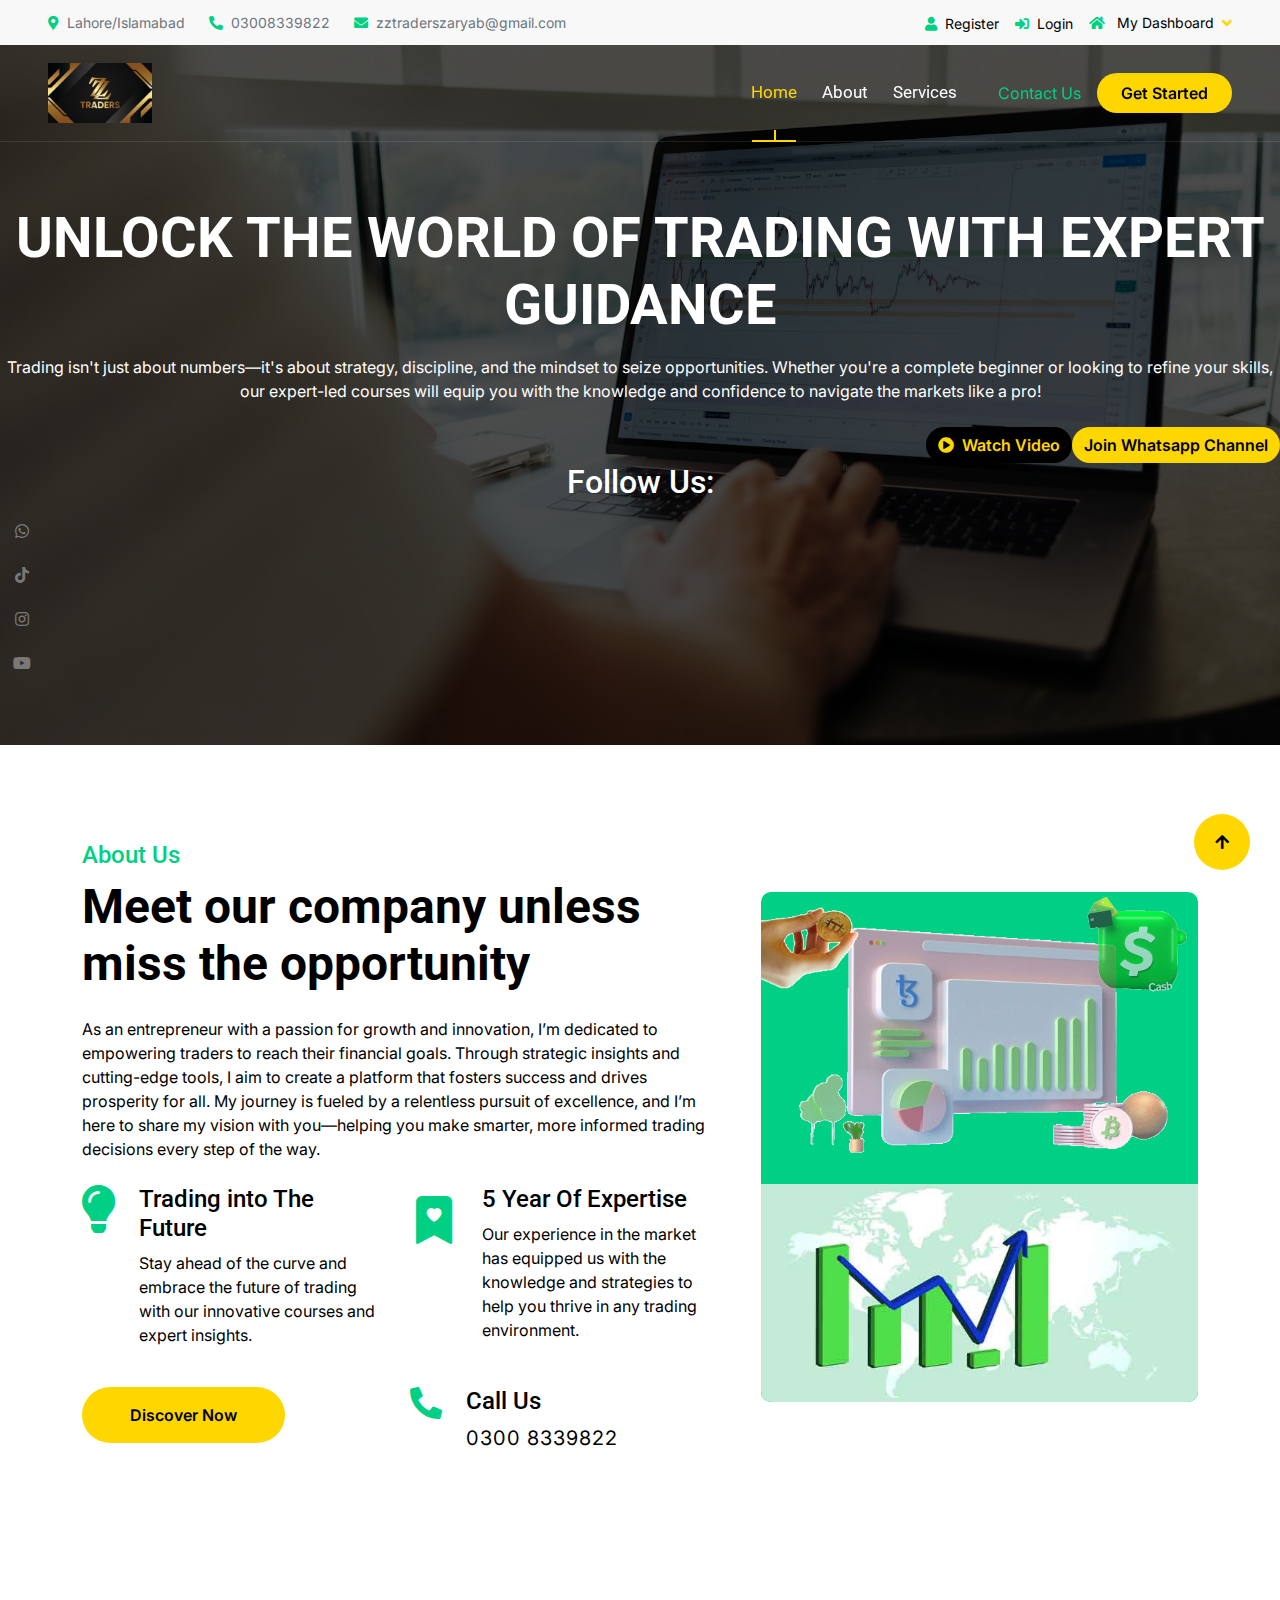
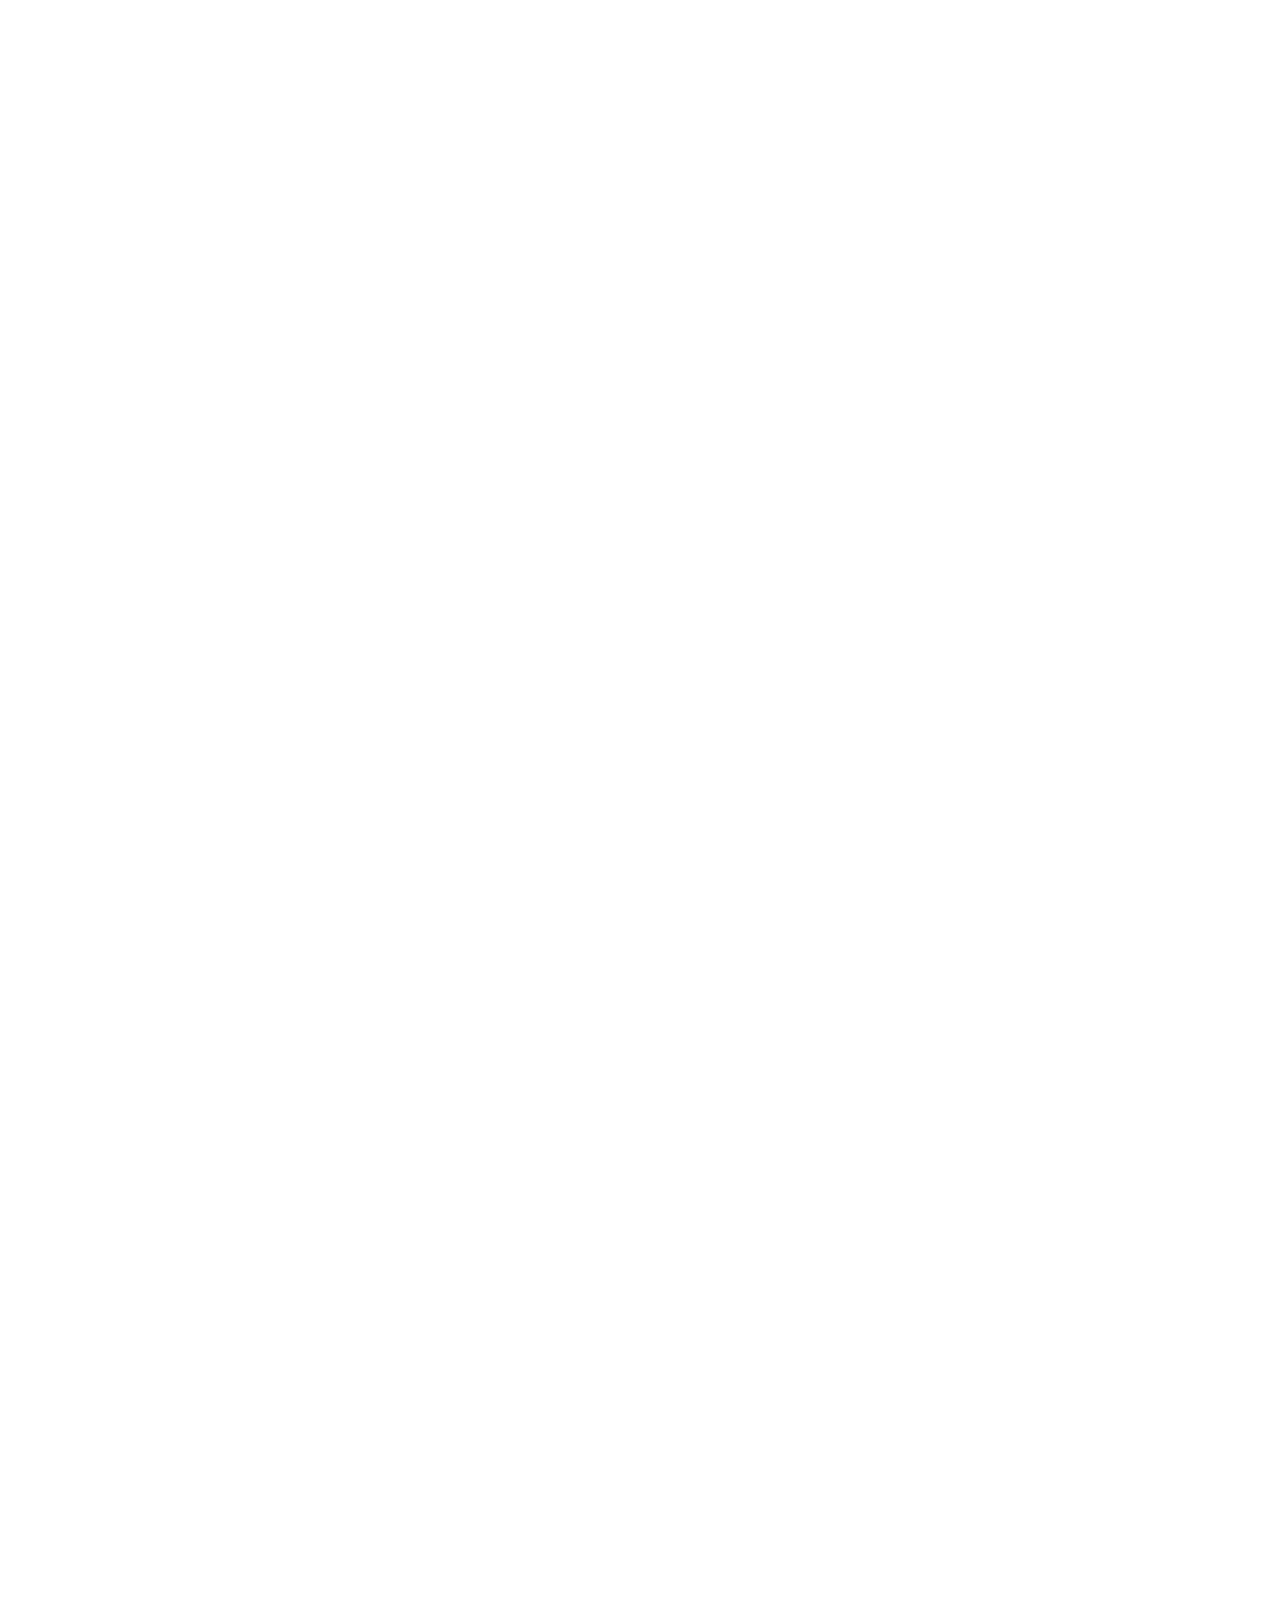
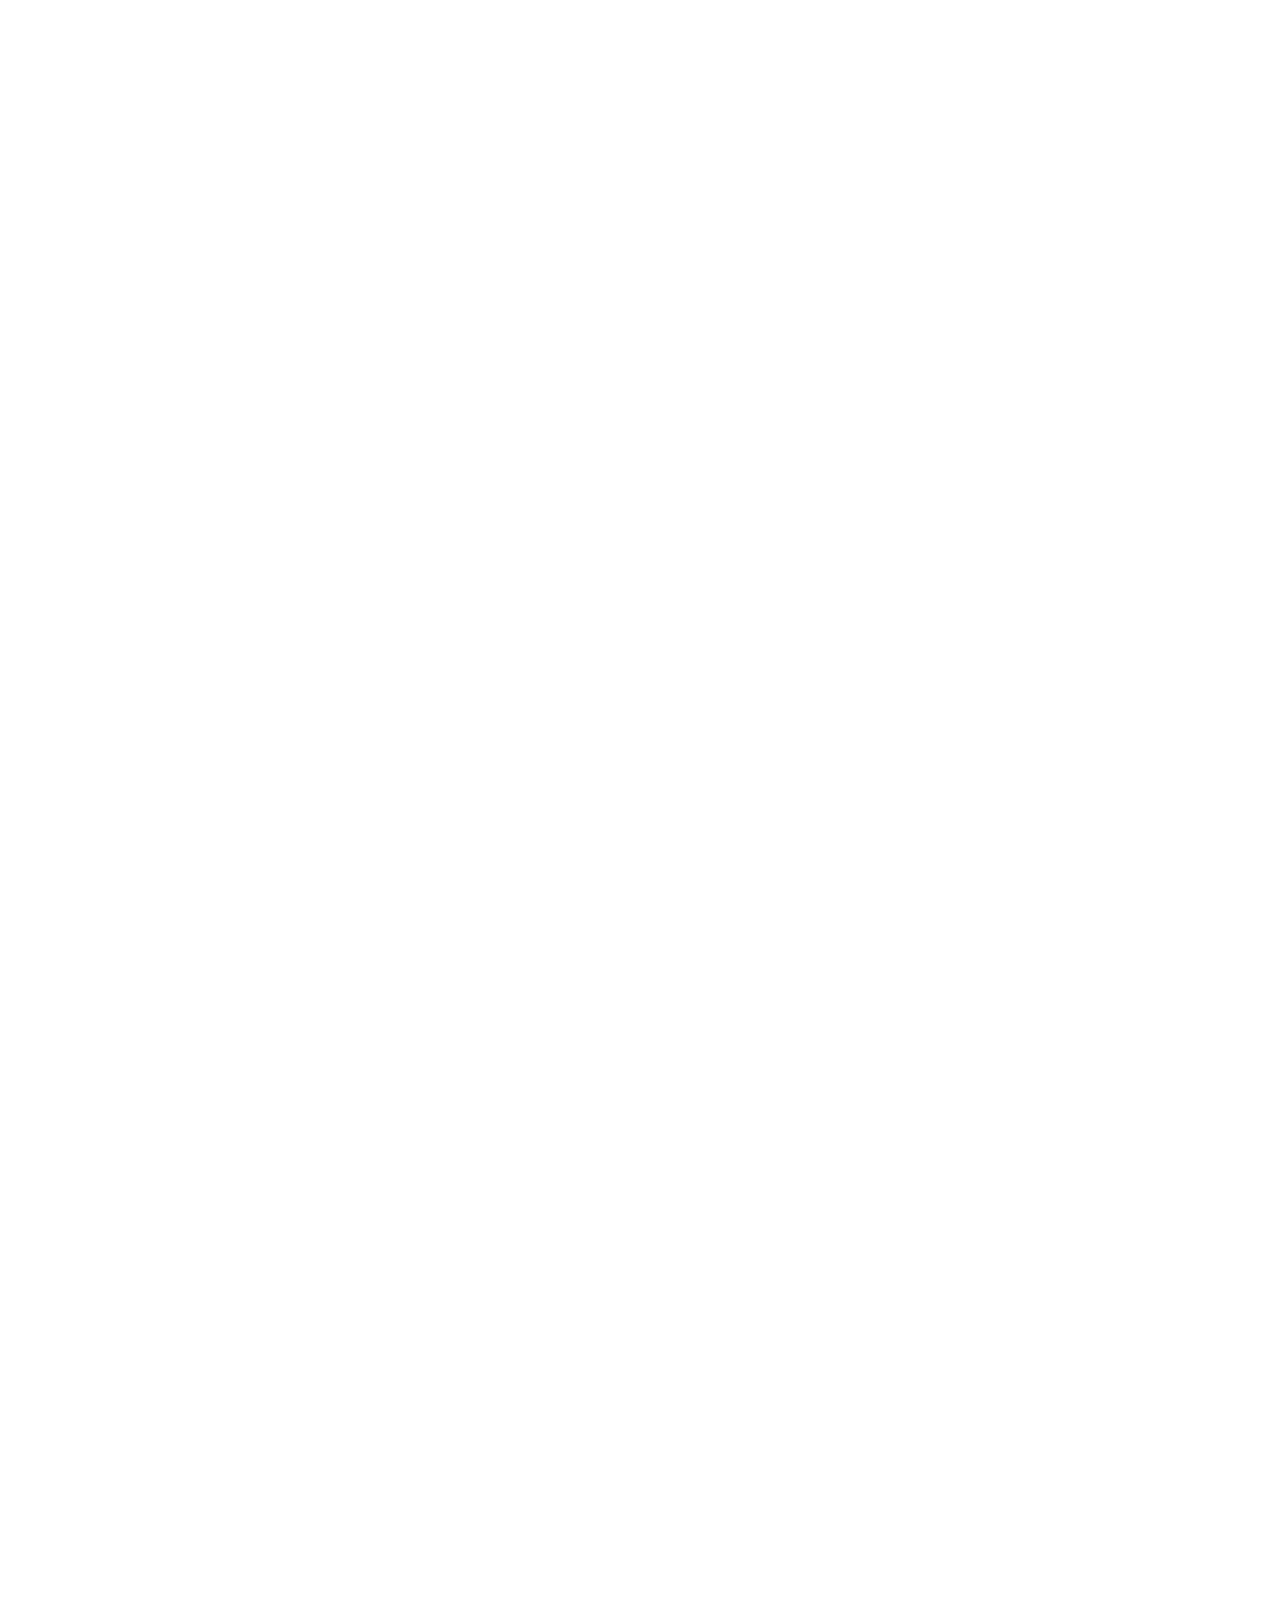
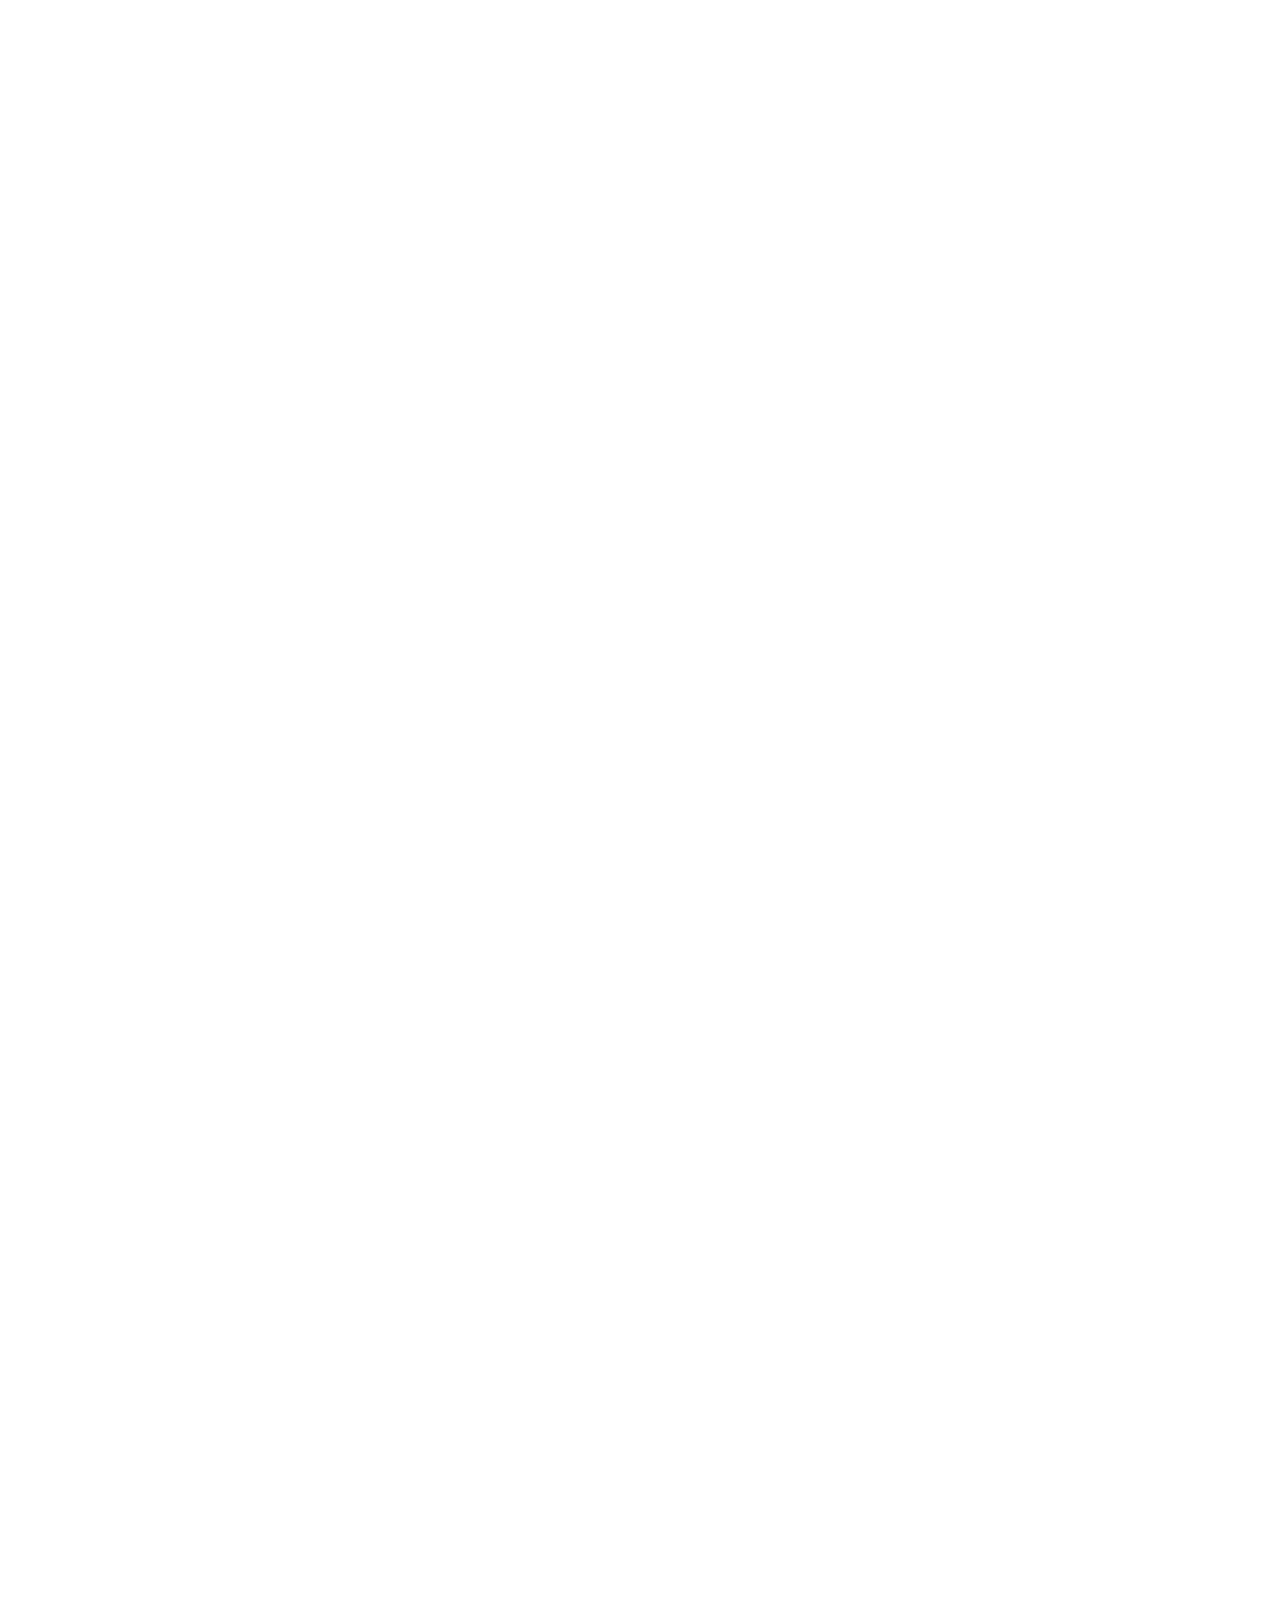
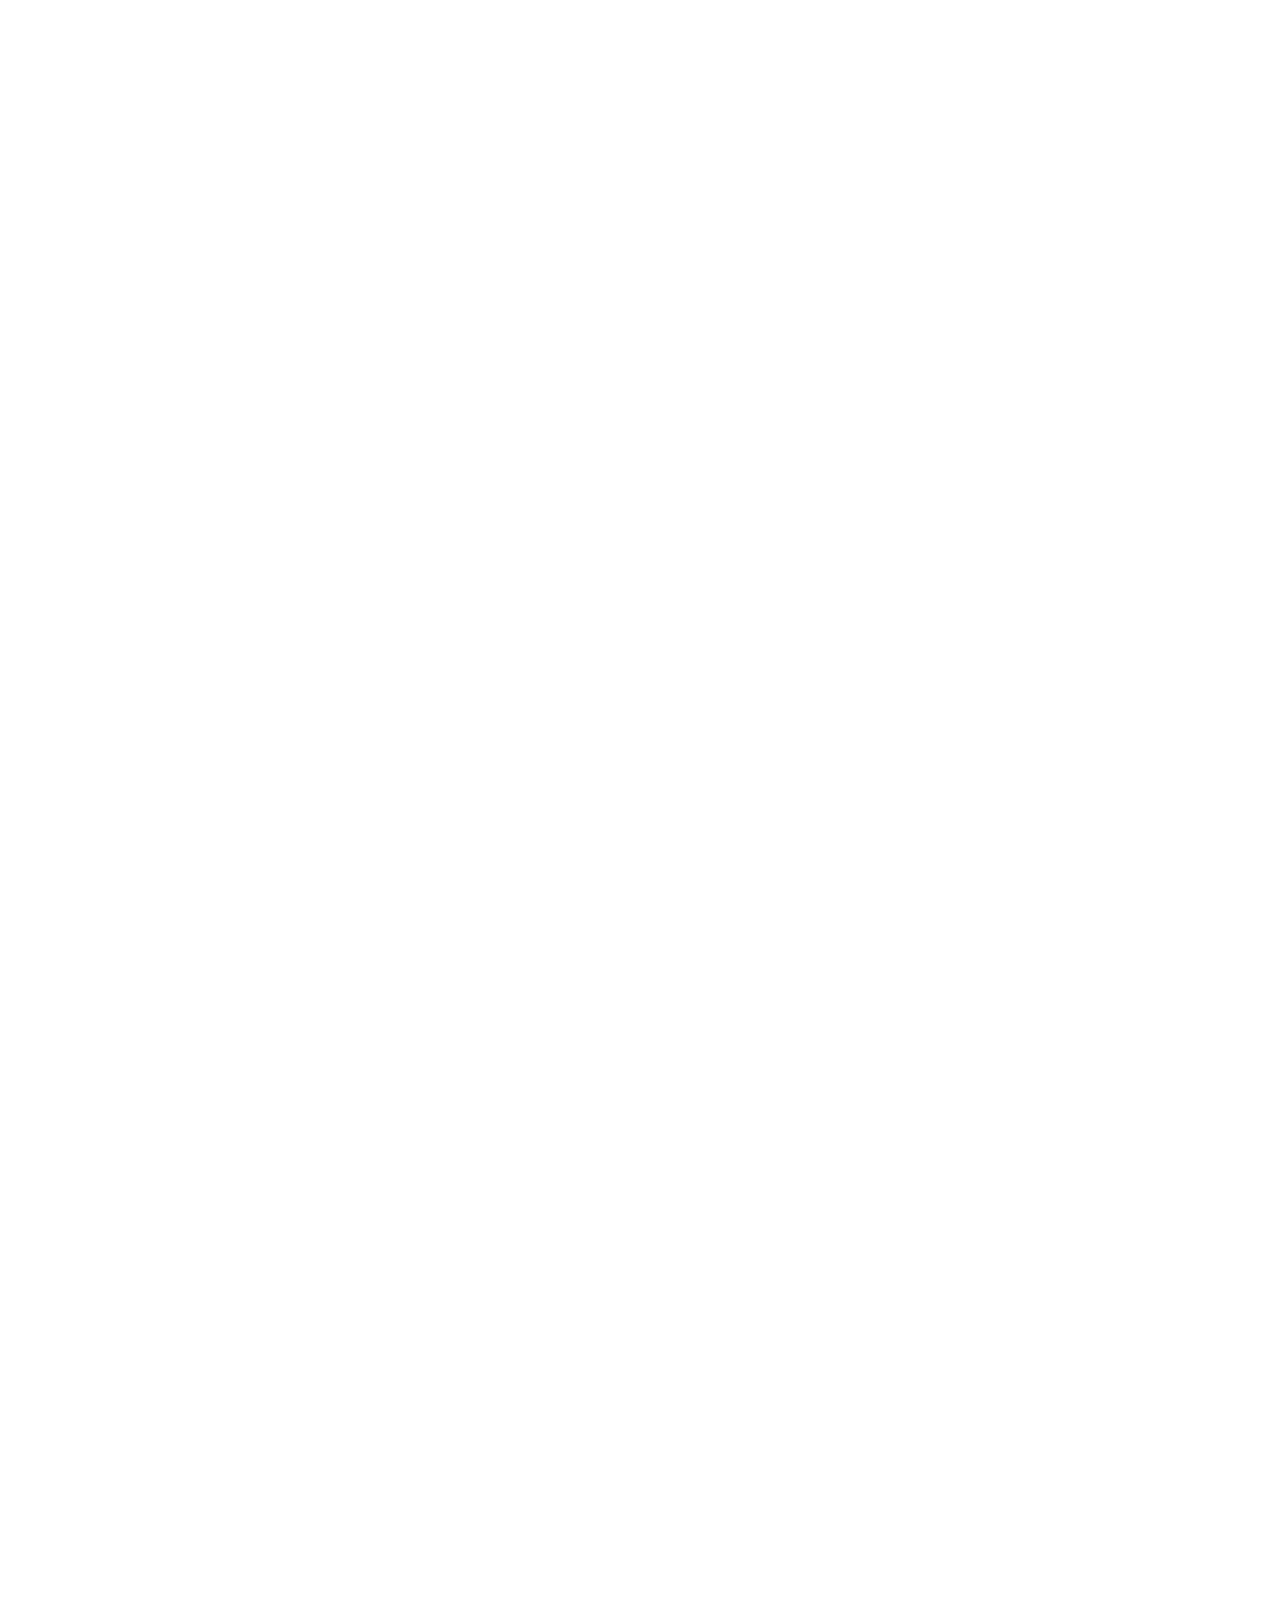
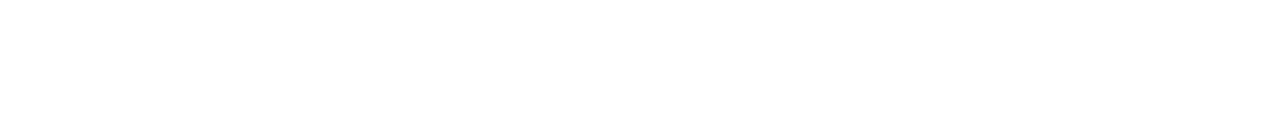
<file: index.html>
<!DOCTYPE html>
<html lang="en">

    <head>
        <meta charset="utf-8">
        <title>ZZ TRADERS</title>
        <meta content="width=device-width, initial-scale=1.0" name="viewport">
        <meta content="" name="keywords">
        <meta content="" name="description">

        <!-- Google Web Fonts -->
        <link rel="preconnect" href="https://fonts.googleapis.com">
        <link rel="preconnect" href="https://fonts.gstatic.com" crossorigin>
        <link href="https://fonts.googleapis.com/css2?family=Inter:wght@100..900&family=Roboto:wght@400;500;700;900&display=swap" rel="stylesheet"> 

        <!-- Icon Font Stylesheet -->
        <link rel="stylesheet" href="https://use.fontawesome.com/releases/v5.15.4/css/all.css"/>
        <link href="https://cdn.jsdelivr.net/npm/bootstrap-icons@1.4.1/font/bootstrap-icons.css" rel="stylesheet">

        <!-- Libraries Stylesheet -->
        <link rel="stylesheet" href="lib/animate/animate.min.css"/>
        <link href="lib/lightbox/css/lightbox.min.css" rel="stylesheet">
        <link href="lib/owlcarousel/assets/owl.carousel.min.css" rel="stylesheet">


        <!-- Customized Bootstrap Stylesheet -->
        <link href="css/bootstrap.min.css" rel="stylesheet">

        <!-- Template Stylesheet -->
        <link href="css/style.css" rel="stylesheet">
    </head>

    <body>

        <!-- Spinner Start -->
        <div id="spinner" class="show bg-white position-fixed translate-middle w-100 vh-100 top-50 start-50 d-flex align-items-center justify-content-center">
            <div class="spinner-border text-primary" style="width: 3rem; height: 3rem;" role="status">
                <span class="sr-only">Loading...</span>
            </div>
        </div>
        <!-- Spinner End -->

        <!-- Topbar Start -->
        <div class="container-fluid topbar bg-light px-5 d-none d-lg-block">
            <div class="row gx-0 align-items-center">
                <div class="col-lg-8 text-center text-lg-start mb-2 mb-lg-0">
                    <div class="d-flex flex-wrap">
                        <a href="#" class="text-muted small me-4"><i class="fas fa-map-marker-alt text-primary me-2"></i>Lahore/Islamabad</a>
                        <a href="tel:+01234567890" class="text-muted small me-4"><i class="fas fa-phone-alt text-primary me-2"></i>03008339822</a>
                        <a href="mailto:example@gmail.com" class="text-muted small me-0"><i class="fas fa-envelope text-primary me-2"></i>zztraderszaryab@gmail.com</a>
                    </div>
                </div>
                <div class="col-lg-4 text-center text-lg-end">
                    <div class="d-inline-flex align-items-center" style="height: 45px;">
                        <a href="#"><small class="me-3 text-dark"><i class="fa fa-user text-primary me-2"></i>Register</small></a>
                        <a href="#"><small class="me-3 text-dark"><i class="fa fa-sign-in-alt text-primary me-2"></i>Login</small></a>
                        <div class="dropdown">
                            <a href="#" class="dropdown-toggle text-dark" data-bs-toggle="dropdown"><small><i class="fa fa-home text-primary me-2"></i> My Dashboard</small></a>
                            <div class="dropdown-menu rounded">
                                <a href="#" class="dropdown-item"><i class="fas fa-user-alt me-2"></i> My Profile</a>
                                <a href="#" class="dropdown-item"><i class="fas fa-comment-alt me-2"></i> Inbox</a>
                                <a href="#" class="dropdown-item"><i class="fas fa-bell me-2"></i> Notifications</a>
                                <a href="#" class="dropdown-item"><i class="fas fa-cog me-2"></i> Account Settings</a>
                                <a href="#" class="dropdown-item"><i class="fas fa-power-off me-2"></i> Log Out</a>
                            </div>
                        </div>
                    </div>
                </div>
            </div>
        </div>
        <!-- Topbar End -->

        <!-- Navbar & Hero Start -->
        <div class="container-fluid position-relative p-0">
            <nav class="navbar navbar-expand-lg navbar-light px-4 px-lg-5 py-3 py-lg-0">
                <a href="" class="navbar-brand p-0 d-flex">
                    <img src="img/logo.png" alt="Logo" style="height: 100px; vertical-align: middle;">
                    <h4 class="text-primary d-flex align-items-center m-0 pt-3" style="font-weight: bold; font-size: 32px; line-height: 1;">
                    </h4>
                    
                    
                    
                    
                    
                    
                </a>
                <button class="navbar-toggler" type="button" data-bs-toggle="collapse" data-bs-target="#navbarCollapse">
                    <span class="fa fa-bars"></span>
                </button>
                <div class="collapse navbar-collapse" id="navbarCollapse">
                    <div class="navbar-nav ms-auto py-0">
                        <a href="index.html" class="nav-item nav-link active">Home</a>
                        <a href="about.html" class="nav-item nav-link">About</a>
                        <a href="service.html" class="nav-item nav-link">Services</a>
                            <div class="dropdown-menu m-0">
                                <a href="feature.html" class="dropdown-item">Our Features</a>
                                <a href="team.html" class="dropdown-item">Our team</a>
                                <a href="testimonial.html" class="dropdown-item">Testimonial</a>
                                <a href="offer.html" class="dropdown-item">Our offer</a>
                                <a href="FAQ.html" class="dropdown-item">FAQs</a>
                                <a href="404.html" class="dropdown-item">404 Page</a>
                            </div>
                        </div>
                        <a href="contact.html" class="nav-item nav-link">Contact Us</a>
                    </div>
                    <a href="#" class="btn btn-primary rounded-pill py-2 px-4 my-3 my-lg-0 flex-shrink-0">Get Started</a>
                </div>
            </nav>

            <!-- Carousel Start -->
            <div class="header-carousel owl-carousel">
                <div class="header-carousel-item">
                    <img src="img/carousel-1.jpg" class="img-fluid w-100" alt="Image">
                    <div class="carousel-caption">
                        <div class="content-wrapper">
                            <h1 class="display-4 text-uppercase text-white mb-3">Unlock the World of Trading with Expert Guidance</h1>
                            <p class="mb-4 fs-6">Trading isn't just about numbers—it's about strategy, discipline, and the mindset to seize opportunities. Whether you're a complete beginner or looking to refine your skills, our expert-led courses will equip you with the knowledge and confidence to navigate the markets like a pro!</p>
                            
                            <div class="action-buttons">
                                <div class="d-flex justify-content-center justify-content-md-end">
                                    <a class="btn btn-light rounded-pill" href="ttps://vt.tiktok.com/ZSfsEsh64/"><i class="fas fa-play-circle me-2"></i>Watch Video</a>
                                    <a class="btn btn-primary rounded-pill" href="https://whatsapp.com/channel/0029Vb7KHWO1Hspq8STkQK3T">Join Whatsapp Channel</a>
                                </div>
                            </div>
                            
                            <div class="social-section">
                                <h2 class="text-white">Follow Us:</h2>
                                <div class="social-links">
                                    <a class="btn btn-md-square rounded-circle" href="https://whatsapp.com/channel/0029Vb7KHWO1Hspq8STkQK3T"><i class="fab fa-whatsapp"></i></a>
                                    <a class="btn btn-md-square rounded-circle" href="https://vt.tiktok.com/ZSfsEsh64/"><i class="fab fa-tiktok"></i></a>
                                    <a class="btn btn-md-square rounded-circle" href="https://www.instagram.com/zztraderszaryab?igsh=MW44aXJlZmwzcThwYg%3D%3D&utm_source=qr"><i class="fab fa-instagram"></i></a>
                                    <a class="btn btn-md-square rounded-circle" href="https://youtube.com/@zztraderszaryab?si=W8Be0lfehwH49RwA"><i class="fab fa-youtube"></i></a>
                                </div>
                            </div>
                        </div>
                    </div>
                </div>
                <div class="header-carousel-item">
                    <img src="img/carousel-2.jpg" class="img-fluid w-100" alt="Image">
                    <div class="carousel-caption">
                        <div class="container">
                            <div class="row g-5">
                                <div class="col-12 animated fadeInUp">
                                    <div class="text-center">
                                        <h4 class="text-primary text-uppercase fw-bold mb-4" style="color: #FFD700 !important;">Welcome To The World of Trading</h4>
                                        <h1 class="display-4 text-uppercase text-white mb-4">Master the Markets, Build Your Future!</h1>
                                        <p class="mb-5 fs-5">Success in trading doesn’t come from luck—it comes from skill, strategy, and the right education. Our step-by-step courses are designed to help you master the art of trading, minimize risks, and maximize profits. Take the first step toward financial independence and start your trading journey today
                                        </p>
                                        <div class="action-buttons mb-4">
                                            <div class="d-flex flex-wrap justify-content-center justify-content-md-end gap-3">
                                                <a class="btn btn-light rounded-pill py-2 px-4" href="https://vt.tiktok.com/ZSfsEsh64/"><i class="fas fa-play-circle me-2"></i> Watch Video</a>
                                                <a class="btn btn-primary rounded-pill py-2 px-4" href="https://whatsapp.com/channel/0029Vb7KHWO1Hspq8STkQK3T">Join Whatsapp Channel</a>
                                            </div>
                                        </div>
                                        <div class="social-section text-center text-md-end">
                                            <h2 class="text-white mb-3">Follow Us:</h2>
                                            <div class="social-links d-flex justify-content-center justify-content-md-end gap-3">
                                                <a class="btn btn-md-square btn-light rounded-circle" href="https://whatsapp.com/channel/0029Vb7KHWO1Hspq8STkQK3T"><i class="fab fa-whatsapp"></i></a>
                                                <a class="btn btn-md-square btn-light rounded-circle" href="https://vt.tiktok.com/ZSfsEsh64/"><i class="fab fa-tiktok"></i></a>
                                                <a class="btn btn-md-square btn-light rounded-circle" href="https://www.instagram.com/zztraderszaryab?igsh=MW44aXJlZmwzcThwYg%3D%3D&utm_source=qr"><i class="fab fa-instagram"></i></a>
                                                <a class="btn btn-md-square btn-light rounded-circle" href="https://youtube.com/@zztraderszaryab?si=W8Be0lfehwH49RwA"><i class="fab fa-youtube"></i></a>
                                            </div>
                                        </div>
                                    </div>
                                </div>
                            </div>
                        </div>
                    </div>
                </div>
            </div>
            <!-- Carousel End -->
        </div>
        <!-- Navbar & Hero End -->


        <!-- Abvout Start -->
        <div class="container-fluid about py-5">
            <div class="container py-5">
                <div class="row g-5 align-items-center">
                    <div class="col-xl-7 wow fadeInLeft" data-wow-delay="0.2s">
                        <div>
                            <h4 class="text-primary">About Us</h4>
                            <h1 class="display-5 mb-4">Meet our company unless miss the opportunity</h1>
                            <p class="mb-4">As an entrepreneur with a passion for growth and innovation, I’m dedicated to empowering traders to reach their financial goals. Through strategic insights and cutting-edge tools, I aim to create a platform that fosters success and drives prosperity for all. My journey is fueled by a relentless pursuit of excellence, and I’m here to share my vision with you—helping you make smarter, more informed trading decisions every step of the way.
                            </p>
                            <div class="row g-4">
                                <div class="col-md-6 col-lg-6 col-xl-6">
                                    <div class="d-flex">
                                        <div><i class="fas fa-lightbulb fa-3x text-primary"></i></div>
                                        <div class="ms-4">
                                            <h4>Trading into The Future</h4>
                                            <p>Stay ahead of the curve and embrace the future of trading with our innovative courses and expert insights.</p>
                                        </div>
                                    </div>
                                </div>
                                <div class="col-md-6 col-lg-6 col-xl-6">
                                    <div class="d-flex">
                                        <div><i class="bi bi-bookmark-heart-fill fa-3x text-primary"></i></div>
                                        <div class="ms-4">
                                            <h4> 5 Year Of Expertise</h4>
                                            <p>Our experience in the market has equipped us with the knowledge and strategies to help you thrive in any trading environment.</p>
                                        </div>
                                    </div>
                                </div>
                                <div class="col-sm-6">
                                    <a href="#" class="btn btn-primary rounded-pill py-3 px-5 flex-shrink-0">Discover Now</a>
                                </div>
                                <div class="col-sm-6">
                                    <div class="d-flex">
                                        <i class="fas fa-phone-alt fa-2x text-primary me-4"></i>
                                        <div>
                                            <h4>Call Us</h4>
                                            <p class="mb-0 fs-5" style="letter-spacing: 1px;">0300 8339822</p>
                                        </div>
                                    </div>
                                </div>
                            </div>
                        </div>
                    </div>
                    <div class="col-xl-5 wow fadeInRight" data-wow-delay="0.2s">
                        <div class="bg-primary rounded position-relative overflow-hidden">
                            <img src="img/about-2.png" class="img-fluid rounded w-100" alt="">
                            
                            <div class="" style="position: absolute; top: -15px; right: -15px;">
                                <img src="img/about-3.png" class="img-fluid" style="width: 150px; height: 150px; opacity: 0.7;" alt="">
                            </div>
                            <div class="" style="position: absolute; top: -20px; left: 10px; transform: rotate(90deg);">
                                <img src="img/about-4.png" class="img-fluid" style="width: 100px; height: 150px; opacity: 0.9;" alt="">
                            </div>
                            <div class="rounded-bottom">
                                <img src="img/about-5.jpg" class="img-fluid rounded-bottom w-100" alt="">
                            </div>
                        </div>
                    </div>
                </div>
            </div>
        </div>
        <!-- About End -->

        <!-- Services Start -->
        <div class="container-fluid service pb-5">
            <div class="pb-5">
                <div class="text-center mx-auto pb-5 wow fadeInUp" data-wow-delay="0.2s" style="max-width: 800px;">
                    <h4 class="text-primary">Our Services</h4>
                    <h1 class="display-5 mb-4">Services UNBEATABLE When it Comes to Prices</h1>
                    <p class="mb-0">Get expert trading knowledge without breaking the bank. Our services offer the best value for your investment in your financial future.
                    </p>
                </div>
                <div class="row g-4">
                    <div class="col-12 wow fadeInUp" data-wow-delay="0.2s">
                        <div class="service-item">
                            <div class="service-img">
                                <img src="img/IMG_7155.JPG" class="img-fluid rounded-top w-100" alt="Image">
                            </div>

                         
                            <!-- <div class="rounded-bottom p-4">
                                <a href="#" class="h1 d-flex justify-content-center mb-4 font-semibold">Physical Course</a>
                            
                                <div class="mb-4">
                                    <a class="btn btn-primary rounded-pill py-2 px-4" href="#">ONE Month Course</a>
                                    <p class="mt-3">The Whole Course Will Take Our Student Around ONE Month to move from a layman to an Expert Trader.</p>
                                </div>
                            
                                <div class="mb-4">
                                    <a class="btn btn-primary rounded-pill py-2 px-4" href="#">TWO Classes Every WEEK</a>
                                    <p class="mt-3">In A Week, There Would Be TWO In-person Sessions/Classes at Our DHA Office.</p>
                                </div>
                            
                                <div class="mb-4">
                                    <a class="btn btn-primary rounded-pill py-2 px-4" href="#">Each Class of TWO Hours</a>
                                    <p class="mt-3">Each session will last for TWO hours, ensuring a deep dive into trading concepts.</p>
                                </div>
                            
                                <div class="mb-4">
                                    <a class="btn btn-primary rounded-pill py-2 px-4" href="#">Basic to Advance</a>
                                    <p class="mt-3">We cover everything from the basics to advanced trading techniques, catering to all levels of experience.</p>
                                </div>
                            
                                <div class="mb-4">
                                    <a class="btn btn-primary rounded-pill py-2 px-4" href="#">Technical Analysis</a>
                                    <p class="mt-3">Gain expertise in technical analysis to help you make data-driven trading decisions.</p>
                                </div>
                            
                                <div class="mb-4">
                                    <a class="btn btn-primary rounded-pill py-2 px-4" href="#">Fundamental Analysis</a>
                                    <p class="mt-3">Learn the key principles of fundamental analysis to understand the bigger picture of the markets.</p>
                                </div>
                            </div> -->
                            
                    </div>
                    <!-- <div class="col-md-6 col-lg-4 wow fadeInUp" data-wow-delay="0.4s">
                        <div class="service-item">
                            <div class="service-img">
                                <img src="img/service-2.jpg" class="img-fluid rounded-top w-100" alt="Image">
                            </div>
                            <div class="rounded-bottom p-4">
                                <a href="#" class="h4 d-inline-block mb-4">Financial Advisory</a>
                                <p class="mb-4">Expert guidance on financial planning and investment strategies tailored to your goals. Our advisors help you make informed decisions for long-term success.
                                </p>
                                <a class="btn btn-primary rounded-pill py-2 px-4" href="#">Learn More</a>
                            </div>
                        </div>
                    </div>
                    <div class="col-md-6 col-lg-4 wow fadeInUp" data-wow-delay="0.6s">
                        <div class="service-item">
                            <div class="service-img">
                                <img src="img/service-3.jpg" class="img-fluid rounded-top w-100" alt="Image">
                            </div>
                            <div class="rounded-bottom p-4">
                                <a href="#" class="h4 d-inline-block mb-4">Managements</a>
                                <p class="mb-4">Expert guidance on financial planning and investment strategies tailored to your goals. Our advisors help you make informed decisions for long-term success.
                                </p>
                                <a class="btn btn-primary rounded-pill py-2 px-4" href="#">Learn More</a>
                            </div>
                        </div>
                    </div>
                    <div class="col-md-6 col-lg-4 wow fadeInUp" data-wow-delay="0.2s">
                        <div class="service-item">
                            <div class="service-img">
                                <img src="img/service-4.jpg" class="img-fluid rounded-top w-100" alt="Image">
                            </div>
                            <div class="rounded-bottom p-4">
                                <a href="#" class="h4 d-inline-block mb-4">Supply Optimization</a>
                                <p class="mb-4">Expert guidance on financial planning and investment strategies tailored to your goals. Our advisors help you make informed decisions for long-term success.
                                </p>
                                <a class="btn btn-primary rounded-pill py-2 px-4" href="#">Learn More</a>
                            </div>
                        </div>
                    </div>
                    <div class="col-md-6 col-lg-4 wow fadeInUp" data-wow-delay="0.4s">
                        <div class="service-item">
                            <div class="service-img">
                                <img src="img/service-5.jpg" class="img-fluid rounded-top w-100" alt="Image">
                            </div>
                            <div class="rounded-bottom p-4">
                                <a href="#" class="h4 d-inline-block mb-4">Hr Consulting</a>
                                <p class="mb-4">Expert guidance on financial planning and investment strategies tailored to your goals. Our advisors help you make informed decisions for long-term success.
                                </p>
                                <a class="btn btn-primary rounded-pill py-2 px-4" href="#">Learn More</a>
                            </div>
                        </div>
                    </div>
                    <div class="col-md-6 col-lg-4 wow fadeInUp" data-wow-delay="0.6s">
                        <div class="service-item">
                            <div class="service-img">
                                <img src="img/service-6.jpg" class="img-fluid rounded-top w-100" alt="Image">
                            </div>
                            <div class="rounded-bottom p-4">
                                <a href="#" class="h4 d-inline-block mb-4">Marketing Consulting</a>
                                <p class="mb-4">Expert guidance on financial planning and investment strategies tailored to your goals. Our advisors help you make informed decisions for long-term success.
                                </p>
                                <a class="btn btn-primary rounded-pill py-2 px-4" href="#">Learn More</a>
                            </div>
                        </div>
                    </div> -->
                </div>
            </div>
        </div>
        <!-- Services End -->
        <div class="container-fluid feature pb-5">
            <div class="container pb-5">
                <div class="text-center mx-auto pb-5 wow fadeInUp" data-wow-delay="0.2s" style="max-width: 800px;">
                    <h4 class="text-primary">Trading Book</h4>
                    <h1 class="display-5 mb-4">Master the Art of Trading with Our Comprehensive Guide</h1>
                    <div class="text-center mb-4">
                        <h2 class="text-primary display-6 mb-0"></h2>
                        <p class="text-muted">Special Introductory Price</p>
                    </div>
                    <p class="mb-0">Unlock the secrets of successful trading with our expertly crafted book, designed to take you from basics to advanced strategies.
                    </p>
                </div>
                <div class="row g-4">
                    <div class="col-md-6 col-lg-6 wow fadeInUp" data-wow-delay="0.2s">
                        <div class="feature-item p-4">
                            <div class="feature-icon p-4 mb-4">
                                <i class="fas fa-book fa-4x text-primary"></i>
                            </div>
                            <h4>Book Contents</h4>
                            <ul class="list-unstyled mb-4">
                                <li class="mb-2"><i class="fas fa-check text-primary me-2"></i>Fundamental Analysis</li>
                                <li class="mb-2"><i class="fas fa-check text-primary me-2"></i>Technical Analysis</li>
                                <li class="mb-2"><i class="fas fa-check text-primary me-2"></i>Risk Management</li>
                                <li class="mb-2"><i class="fas fa-check text-primary me-2"></i>Trading Psychology</li>
                                <li class="mb-2"><i class="fas fa-check text-primary me-2"></i>Market Strategies</li>
                            </ul>
                        </div>
                    </div>
                    <div class="col-md-6 col-lg-6 wow fadeInUp" data-wow-delay="0.4s">
                        <div class="feature-item p-4">
                            <div class="feature-icon p-4 mb-4">
                                <i class="fas fa-star fa-4x text-primary"></i>
                            </div>
                            <h4>Book Features</h4>
                            <ul class="list-unstyled mb-4">
                                <li class="mb-2"><i class="fas fa-check text-primary me-2"></i>40+ Pages of Expert Content</li>
                                <li class="mb-2"><i class="fas fa-check text-primary me-2"></i>Real Market Examples</li>
                                <li class="mb-2"><i class="fas fa-check text-primary me-2"></i>Practice Exercises</li>
                                <li class="mb-2"><i class="fas fa-check text-primary me-2"></i>Trading Templates</li>
                                <li class="mb-2"><i class="fas fa-check text-primary me-2"></i>Lifetime Updates</li>
                            </ul>
                            <div class="text-center">
                                <h4 class="text-primary mb-3"></h4>
                                <a class="btn btn-primary rounded-pill py-2 px-4" href="#">Get the Book Now</a>
                            </div>
                        </div>
                    </div>
                    </div>
                </div>
            </div>
        </div>
        <!-- Features End -->


        <!-- Offer Start -->
        <div class="container-fluid offer-section pb-5">
            <div class="container pb-5">
                <div class="text-center mx-auto pb-5 wow fadeInUp" data-wow-delay="0.2s" style="max-width: 800px;">
                    <h4 class="text-primary">Our Offer</h4>
                    <h1 class="display-5 mb-4">Benefits We offer</h1>
                    <p class="mb-0">Explore our comprehensive range of trading benefits and services designed to help you succeed in the financial markets. From expert guidance to cutting-edge tools, we're here to support your trading journey.
                    </p>
                </div>
                <div class="row g-5 align-items-center">
                    <div class="col-xl-5 wow fadeInLeft" data-wow-delay="0.2s">
                        <div class="nav nav-pills bg-light rounded p-5">
                            <a class="accordion-link p-4 active mb-4" data-bs-toggle="pill" href="#collapseOne">
                                <h5 class="mb-0">Lending money for investment of your new projects</h5>
                            </a>
                            <a class="accordion-link p-4 mb-4" data-bs-toggle="pill" href="#collapseTwo">
                                <h5 class="mb-0">Lending money for investment of your new projects</h5>
                            </a>
                            <a class="accordion-link p-4 mb-4" data-bs-toggle="pill" href="#collapseThree">
                                <h5 class="mb-0">Mobile payment is more flexible and easy for all investors</h5>
                            </a>
                            <a class="accordion-link p-4 mb-0" data-bs-toggle="pill" href="#collapseFour">
                                <h5 class="mb-0">all transaction is kept free for the member of pro traders</h5>
                            </a>
                        </div>
                    </div>
                    <div class="col-xl-7 wow fadeInRight" data-wow-delay="0.4s">
                        <div class="tab-content">
                            <div id="collapseOne" class="tab-pane fade show p-0 active">
                                <div class="row g-4">
                                    <div class="col-md-7">
                                        <img src="img/offer-1.jpg" class="img-fluid w-100 rounded" alt="">
                                    </div>
                                    <div class="col-md-5">
                                        <h1 class="display-5 mb-4">The stock market provides a venue...</h1>
                                        <p class="mb-4">Our stock market platform provides a comprehensive suite of tools and resources for both novice and experienced traders. Access real-time market data, advanced charting tools, and expert analysis to make informed trading decisions.
                                        </p>
                                        <a class="btn btn-primary rounded-pill py-2 px-4" href="#">Learn More</a>
                                    </div>
                                </div>
                            </div>
                            <div id="collapseTwo" class="tab-pane fade show p-0">
                                <div class="row g-4">
                                    <div class="col-md-7">
                                        <img src="img/offer-2.jpg" class="img-fluid w-100 rounded" alt="">
                                    </div>
                                    <div class="col-md-5">
                                        <h1 class="display-5 mb-4">The stock market provides a venue...</h1>
                                        <p class="mb-4">Our stock market platform provides a comprehensive suite of tools and resources for both novice and experienced traders. Access real-time market data, advanced charting tools, and expert analysis to make informed trading decisions.
                                        </p>
                                        <a class="btn btn-primary rounded-pill py-2 px-4" href="#">Learn More</a>
                                    </div>
                                </div>
                            </div>
                            <div id="collapseThree" class="tab-pane fade show p-0">
                                <div class="row g-4">
                                    <div class="col-md-7">
                                        <img src="img/offer-3.jpg" class="img-fluid w-100 rounded" alt="">
                                    </div>
                                    <div class="col-md-5">
                                        <h1 class="display-5 mb-4">The stock market provides a venue...</h1>
                                        <p class="mb-4">Our stock market platform provides a comprehensive suite of tools and resources for both novice and experienced traders. Access real-time market data, advanced charting tools, and expert analysis to make informed trading decisions.
                                        </p>
                                        <a class="btn btn-primary rounded-pill py-2 px-4" href="#">Learn More</a>
                                    </div>
                                </div>
                            </div>
                            <div id="collapseFour" class="tab-pane fade show p-0">
                                <div class="row g-4">
                                    <div class="col-md-7">
                                        <img src="img/offer-4.jpg" class="img-fluid w-100 rounded" alt="">
                                    </div>
                                    <div class="col-md-5">
                                        <h1 class="display-5 mb-4">The stock market provides a venue...</h1>
                                        <p class="mb-4">Our stock market platform provides a comprehensive suite of tools and resources for both novice and experienced traders. Access real-time market data, advanced charting tools, and expert analysis to make informed trading decisions.
                                        </p>
                                        <a class="btn btn-primary rounded-pill py-2 px-4" href="#">Learn More</a>
                                    </div>
                                </div>
                            </div>
                        </div>
                    </div>
                </div>
            </div>
        </div>
        <!-- Offer End -->

        <!-- Blog Start -->
        <div class="container-fluid blog pb-5">
            <div class="container pb-5">
                <div class="text-center mx-auto pb-5 wow fadeInUp" data-wow-delay="0.2s" style="max-width: 800px;">
                    <h4 class="text-primary">Our Blog & News</h4>
                    <h1 class="display-5 mb-4">Articles For Pro Traders</h1>
                    <p class="mb-0">Stay ahead of the market with our expert insights, trading strategies, and in-depth market analysis. Our articles are designed to help both novice and experienced traders make informed decisions.
                    </p>
                </div>
                <div class="owl-carousel blog-carousel wow fadeInUp" data-wow-delay="0.2s">
                    <div class="blog-item p-4">
                        <div class="blog-img mb-4">
                            <img src="img/service-1.jpg" class="img-fluid w-100 rounded" alt="">
                            <div class="blog-title">
                                <a href="#" class="btn">Dividend Stocks</a>
                            </div>
                        </div>
                        <a href="#" class="h4 d-inline-block mb-3">Options Trading Business?</a>
                        <p class="mb-4">The comprehensive training program exceeded my expectations. The practical strategies and ongoing support have helped me develop a consistent and profitable trading approach.</p>
                        <div class="d-flex align-items-center">
                            <img src="img/testimonial-1.jpg" class="img-fluid rounded-circle" style="width: 60px; height: 60px;" alt="">
                            <div class="ms-3">
                                <h5>Admin</h5>
                                <p class="mb-0">October 9, 2025</p>
                            </div>
                        </div>
                    </div>
                    <div class="blog-item p-4">
                        <div class="blog-img mb-4">
                            <img src="img/service-2.jpg" class="img-fluid w-100 rounded" alt="">
                            <div class="blog-title">
                                <a href="#" class="btn">Non-Dividend Stocks</a>
                            </div>
                        </div>
                        <a href="#" class="h4 d-inline-block mb-3">Options Trading Business?</a>
                        <p class="mb-4">The comprehensive training program exceeded my expectations. The practical strategies and ongoing support have helped me develop a consistent and profitable trading approach.</p>
                        <div class="d-flex align-items-center">
                            <img src="img/testimonial-2.jpg" class="img-fluid rounded-circle" style="width: 60px; height: 60px;" alt="">
                            <div class="ms-3">
                                <h5>Admin</h5>
                                <p class="mb-0">October 9, 2025</p>
                            </div>
                        </div>
                    </div>
                    <div class="blog-item p-4">
                        <div class="blog-img mb-4">
                            <img src="img/service-3.jpg" class="img-fluid w-100 rounded" alt="">
                            <div class="blog-title">
                                <a href="#" class="btn">Dividend Stocks</a>
                            </div>
                        </div>
                        <a href="#" class="h4 d-inline-block mb-3">Options Trading Business?</a>
                        <p class="mb-4">The comprehensive training program exceeded my expectations. The practical strategies and ongoing support have helped me develop a consistent and profitable trading approach.</p>
                        <div class="d-flex align-items-center">
                            <img src="img/testimonial-3.jpg" class="img-fluid rounded-circle" style="width: 60px; height: 60px;" alt="">
                            <div class="ms-3">
                                <h5>Admin</h5>
                                <p class="mb-0">October 9, 2025</p>
                            </div>
                        </div>
                    </div>
                    <div class="blog-item p-4">
                        <div class="blog-img mb-4">
                            <img src="img/service-4.jpg" class="img-fluid w-100 rounded" alt="">
                            <div class="blog-title">
                                <a href="#" class="btn">Non-Dividend Stocks</a>
                            </div>
                        </div>
                        <a href="#" class="h4 d-inline-block mb-3">Options Trading Business?</a>
                        <p class="mb-4">The comprehensive training program exceeded my expectations. The practical strategies and ongoing support have helped me develop a consistent and profitable trading approach.</p>
                        <div class="d-flex align-items-center">
                            <img src="img/testimonial-1.jpg" class="img-fluid rounded-circle" style="width: 60px; height: 60px;" alt="">
                            <div class="ms-3">
                                <h5>Admin</h5>
                                <p class="mb-0">October 9, 2025</p>
                            </div>
                        </div>
                    </div>
                </div>
            </div>
        </div>
        <!-- Blog End -->


        <!-- FAQs Start -->
        <div class="container-fluid faq-section pb-5">
            <div class="container pb-5 overflow-hidden">
                <div class="text-center mx-auto pb-5 wow fadeInUp" data-wow-delay="0.2s" style="max-width: 800px;">
                    <h4 class="text-primary">FAQs</h4>
                    <h1 class="display-5 mb-4">Frequently Asked Questions</h1>
                    <p class="mb-0">Get answers to your most pressing questions about trading, our courses, and market strategies. Our comprehensive FAQ section helps you understand everything you need to know about trading.
                    </p>
                </div>
                <div class="row g-5 align-items-center">
                    <div class="col-lg-6 wow fadeInLeft" data-wow-delay="0.2s">
                        <div class="accordion accordion-flush bg-light rounded p-5" id="accordionFlushSection">
                            <div class="accordion-item rounded-top">
                                <h2 class="accordion-header" id="flush-headingOne">
                                    <button class="accordion-button collapsed rounded-top" type="button" data-bs-toggle="collapse" data-bs-target="#flush-collapseOne" aria-expanded="false" aria-controls="flush-collapseOne">
                                    What Does This Tool Do?
                                    </button>
                                </h2>
                                <div id="flush-collapseOne" class="accordion-collapse collapse" aria-labelledby="flush-headingOne" data-bs-parent="#accordionFlushSection">
                                    <div class="accordion-body">Placeholder content for this accordion, which is intended to demonstrate the <code>.accordion-flush</code> class. This is the first item's accordion body.</div>
                                </div>
                            </div>
                            <div class="accordion-item">
                                <h2 class="accordion-header" id="flush-headingTwo">
                                    <button class="accordion-button collapsed" type="button" data-bs-toggle="collapse" data-bs-target="#flush-collapseTwo" aria-expanded="false" aria-controls="flush-collapseTwo">
                                    What Are The Disadvantages Of Online Trading?
                                    </button>
                                </h2>
                                <div id="flush-collapseTwo" class="accordion-collapse collapse" aria-labelledby="flush-headingTwo" data-bs-parent="#accordionFlushSection">
                                    <div class="accordion-body">Placeholder content for this accordion, which is intended to demonstrate the <code>.accordion-flush</code> class. This is the second item's accordion body. Let's imagine this being filled with some actual content.</div>
                                </div>
                            </div>
                            <div class="accordion-item">
                                <h2 class="accordion-header" id="flush-headingThree">
                                    <button class="accordion-button collapsed" type="button" data-bs-toggle="collapse" data-bs-target="#flush-collapseThree" aria-expanded="false" aria-controls="flush-collapseThree">
                                    Is Online Trading Safe?
                                    </button>
                                </h2>
                                <div id="flush-collapseThree" class="accordion-collapse collapse" aria-labelledby="flush-headingThree" data-bs-parent="#accordionFlushSection">
                                    <div class="accordion-body">Placeholder content for this accordion, which is intended to demonstrate the <code>.accordion-flush</code> class. This is the second item's accordion body. Let's imagine this being filled with some actual content.</div>
                                </div>
                            </div>
                            <div class="accordion-item">
                                <h2 class="accordion-header" id="flush-headingFour">
                                    <button class="accordion-button collapsed" type="button" data-bs-toggle="collapse" data-bs-target="#flush-collapseFour" aria-expanded="false" aria-controls="flush-collapseFour">
                                    What Is Online Trading, And How Dose It Work?
                                    </button>
                                </h2>
                                <div id="flush-collapseFour" class="accordion-collapse collapse" aria-labelledby="flush-headingFour" data-bs-parent="#accordionFlushSection">
                                    <div class="accordion-body">Placeholder content for this accordion, which is intended to demonstrate the <code>.accordion-flush</code> class. This is the second item's accordion body. Let's imagine this being filled with some actual content.</div>
                                </div>
                            </div>
                            <div class="accordion-item">
                                <h2 class="accordion-header" id="flush-headingFive">
                                    <button class="accordion-button collapsed" type="button" data-bs-toggle="collapse" data-bs-target="#flush-collapseFive" aria-expanded="false" aria-controls="flush-collapseFive">
                                    Which App Is Best For Online Trading?
                                    </button>
                                </h2>
                                <div id="flush-collapseFive" class="accordion-collapse collapse" aria-labelledby="flush-headingFive" data-bs-parent="#accordionFlushSection">
                                    <div class="accordion-body">Placeholder content for this accordion, which is intended to demonstrate the <code>.accordion-flush</code> class. This is the second item's accordion body. Let's imagine this being filled with some actual content.</div>
                                </div>
                            </div>
                            <div class="accordion-item rounded-bottom">
                                <h2 class="accordion-header" id="flush-headingSix">
                                    <button class="accordion-button collapsed" type="button" data-bs-toggle="collapse" data-bs-target="#flush-collapseSix" aria-expanded="false" aria-controls="flush-collapseSix">
                                    How To Create A Trading Account?
                                    </button>
                                </h2>
                                <div id="flush-collapseSix" class="accordion-collapse collapse" aria-labelledby="flush-headingSix" data-bs-parent="#accordionFlushSection">
                                    <div class="accordion-body">Placeholder content for this accordion, which is intended to demonstrate the <code>.accordion-flush</code> class. This is the third item's accordion body. Nothing more exciting happening here in terms of content, but just filling up the space to make it look, at least at first glance, a bit more representative of how this would look in a real-world application.</div>
                                </div>
                            </div>
                        </div>
                    </div>
                    <div class="col-lg-6 wow fadeInRight" data-wow-delay="0.2s">
                        <div class="bg-primary rounded">
                            <img src="img/about-2.png" class="img-fluid w-100" alt="">
                        </div>
                    </div>
                </div>
            </div>
        </div>
        <!-- FAQs End -->

        <!-- Testimonial Start -->
        <div class="container-fluid testimonial pb-5">
            <div class="container pb-5">
                <div class="text-center mx-auto pb-5 wow fadeInUp" data-wow-delay="0.2s" style="max-width: 800px;">
                    <h4 class="text-primary">Testimonial</h4>
                    <h1 class="display-5 mb-4">Our Clients Reviews</h1>
                    <p class="mb-0">Discover what our successful clients have to say about their experience with our trading programs and services. Their testimonials reflect our commitment to excellence and real results.
                    </p>
                </div>
                <div class="owl-carousel testimonial-carousel wow fadeInUp" data-wow-delay="0.2s">
                    <div class="testimonial-item bg-light rounded p-4">
                        <div class="d-flex align-items-center mb-4">
                            <img class="flex-shrink-0 rounded-circle" ac="=" src="img/client 1.jpeg" alt="" style="width: 70px; height: 70px; color: red">
                            <div class="ms-4">
                                <h5 class="mb-1">Rimsha Khan</h5>
                                <span>Professional Trader</span>
                            </div>
                        </div>
                        <p class="mb-0">The trading strategies I learned here transformed my approach to the market. The mentorship program is exceptional, and the support team is always available to help.</p>
                        <div class="d-flex justify-content-end mt-3">
                            <div class="text-primary">
                                <i class="fas fa-star"></i>
                                <i class="fas fa-star"></i>
                                <i class="fas fa-star"></i>
                                <i class="fas fa-star"></i>
                                <i class="fas fa-star"></i>
                            </div>
                        </div>
                    </div>
                    <div class="testimonial-item bg-light rounded p-4">
                        <div class="d-flex align-items-center mb-4">
                            <img class="flex-shrink-0 rounded-circle" src="img/client 2.jpeg" alt="" style="width: 70px; height: 70px;">
                            <div class="ms-4">
                                <h5 class="mb-1">Sara Malik</h5>
                                <span>Day Trader</span>
                            </div>
                        </div>
                        <p class="mb-0">The advanced course exceeded my expectations. The practical knowledge and real-time trading sessions helped me develop a profitable trading system.</p>
                        <div class="d-flex justify-content-end mt-3">
                            <div class="text-primary">
                                <i class="fas fa-star"></i>
                                <i class="fas fa-star"></i>
                                <i class="fas fa-star"></i>
                                <i class="fas fa-star"></i>
                                <i class="fas fa-star"></i>
                            </div>
                        </div>
                    </div>
                    <div class="testimonial-item bg-light rounded p-4">
                        <div class="d-flex align-items-center mb-4">
                            <img class="flex-shrink-0 rounded-circle" src="img/client 3.jpeg" alt="" style="width: 70px; height: 70px;">
                            <div class="ms-4">
                                <h5 class="mb-1">Maha Ali</h5>
                                <span>Swing Trader</span>
                            </div>
                        </div>
                        <p class="mb-0">The risk management techniques and trading psychology sessions were game-changers for me. My trading consistency has improved significantly.</p>
                        <div class="d-flex justify-content-end mt-3">
                            <div class="text-primary">
                                <i class="fas fa-star"></i>
                                <i class="fas fa-star"></i>
                                <i class="fas fa-star"></i>
                                <i class="fas fa-star"></i>
                                <i class="fas fa-star"></i>
                            </div>
                        </div>
                    </div>
                </div>
            </div>
        </div>
        <!-- Testimonial End -->

        <!-- Footer Start -->
        <div class="container-fluid footer py-5 wow fadeIn" data-wow-delay="0.2s">
            <div class="container py-5 border-start-0 border-end-0" style="border: 1px solid; border-color: rgb(255, 255, 255, 0.08);">
                <div class="row g-5">
                    <div class="col-md-6 col-lg-6 col-xl-4">
                        <div class="footer-item">
                            <a href="index.html" class="p-0 d-flex">
                                <img src="img/logo.png" alt="Logo" style="max-height: 100px; margin-right: 0;">
                                <h4 class="text-white d-flex align-items-center m-0 pt-4" style="font-weight: bold; font-size: 32px;">
                            </h4>
                                
                            </a>
                            <p class="mb-4 footer-description">Whether you're a complete beginner or looking to refine your skills, our expert-led courses will equip you with the knowledge and confidence to navigate the markets like a pro!</p>
                        </div>
                    </div>
                    <div class="col-md-6 col-lg-6 col-xl-2">
                        <div class="footer-item">
                            <h4 class="text-white mb-4">Quick Links</h4>
                            <a href="#"><i class="fas fa-angle-right me-2"></i> About Us</a>
                            <a href="#"><i class="fas fa-angle-right me-2"></i> Feature</a>
                            <a href="#"><i class="fas fa-angle-right me-2"></i> Attractions</a>
                            <a href="#"><i class="fas fa-angle-right me-2"></i> Tickets</a>
                            <a href="#"><i class="fas fa-angle-right me-2"></i> Blog</a>
                            <a href="#"><i class="fas fa-angle-right me-2"></i> Contact us</a>
                        </div>
                    </div>
                    <div class="col-md-6 col-lg-6 col-xl-3">
                        <div class="footer-item">
                            <h4 class="text-white mb-4">Support</h4>
                            <a href="#"><i class="fas fa-angle-right me-2"></i> Privacy Policy</a>
                            <a href="#"><i class="fas fa-angle-right me-2"></i> Terms & Conditions</a>
                            <a href="#"><i class="fas fa-angle-right me-2"></i> Disclaimer</a>
                            <a href="#"><i class="fas fa-angle-right me-2"></i> Support</a>
                            <a href="#"><i class="fas fa-angle-right me-2"></i> FAQ</a>
                            <a href="#"><i class="fas fa-angle-right me-2"></i> Help</a>
                        </div>
                    </div>
                    <div class="col-md-6 col-lg-6 col-xl-3">
                        <div class="footer-item">
                            <h4 class="text-white mb-4">Contact Info</h4>
                            <div class="d-flex mb-3">
                                <i class="fas fa-map-marker-alt text-primary me-3 mt-1"></i>
                                <p class="text-white mb-0">Lahore/Islamabad</p>
                            </div>
                            <div class="d-flex mb-3">
                                <i class="fas fa-phone-alt text-primary me-3 mt-1"></i>
                                <p class="text-white mb-0">03008339822</p>
                            </div>
                            <div class="d-flex">
                                <i class="fas fa-envelope text-primary me-3 mt-1"></i>
                                <p class="text-white mb-0">zztraderszaryab@gmail.com</p>
                            </div>
                            <div class="social-links d-flex justify-content-center justify-content-md-end gap-3">
                                <a class="btn btn-md-square btn-light rounded-circle" href="https://whatsapp.com/channel/0029Vb9p54d9Bb61BH8C3d1h"><i class="fab fa-whatsapp"></i></a>
                                <a class="btn btn-md-square btn-light rounded-circle" href="https://www.tiktok.com/@zztraderszaryab?_t=ZS-8wJIeWppkyz&_r=1"><i class="fab fa-tiktok"></i></a>
                                <a class="btn btn-md-square btn-light rounded-circle" href="https://www.instagram.com/zztraderszaryab?igsh=MW44aXJlZmwzcThwYg%3D%3D&utm_source=qr"><i class="fab fa-instagram"></i></a>
                                <a class="btn btn-md-square btn-light rounded-circle" href="https://youtube.com/@zztraderszaryab?si=W8Be0lfehwH49RwA"><i class="fab fa-youtube"></i></a>
                            </div>
                        </div>
                    </div>
                </div>
            </div>
        </div>
        <!-- Footer End -->

        <!-- Back to Top -->
        <a href="#" class="btn btn-primary btn-lg-square rounded-circle back-to-top"><i class="fa fa-arrow-up"></i></a>   

        
        <!-- JavaScript Libraries -->
        <script src="https://ajax.googleapis.com/ajax/libs/jquery/3.6.4/jquery.min.js"></script>
        <script src="https://cdn.jsdelivr.net/npm/bootstrap@5.0.0/dist/js/bootstrap.bundle.min.js"></script>
        <script src="lib/wow/wow.min.js"></script>
        <script src="lib/easing/easing.min.js"></script>
        <script src="lib/waypoints/waypoints.min.js"></script>
        <script src="lib/counterup/counterup.min.js"></script>
        <script src="lib/lightbox/js/lightbox.min.js"></script>
        <script src="lib/owlcarousel/owl.carousel.min.js"></script>
        

        <!-- Template Javascript -->
        <script src="js/main.js"></script>
    </body>

</html>
</file>
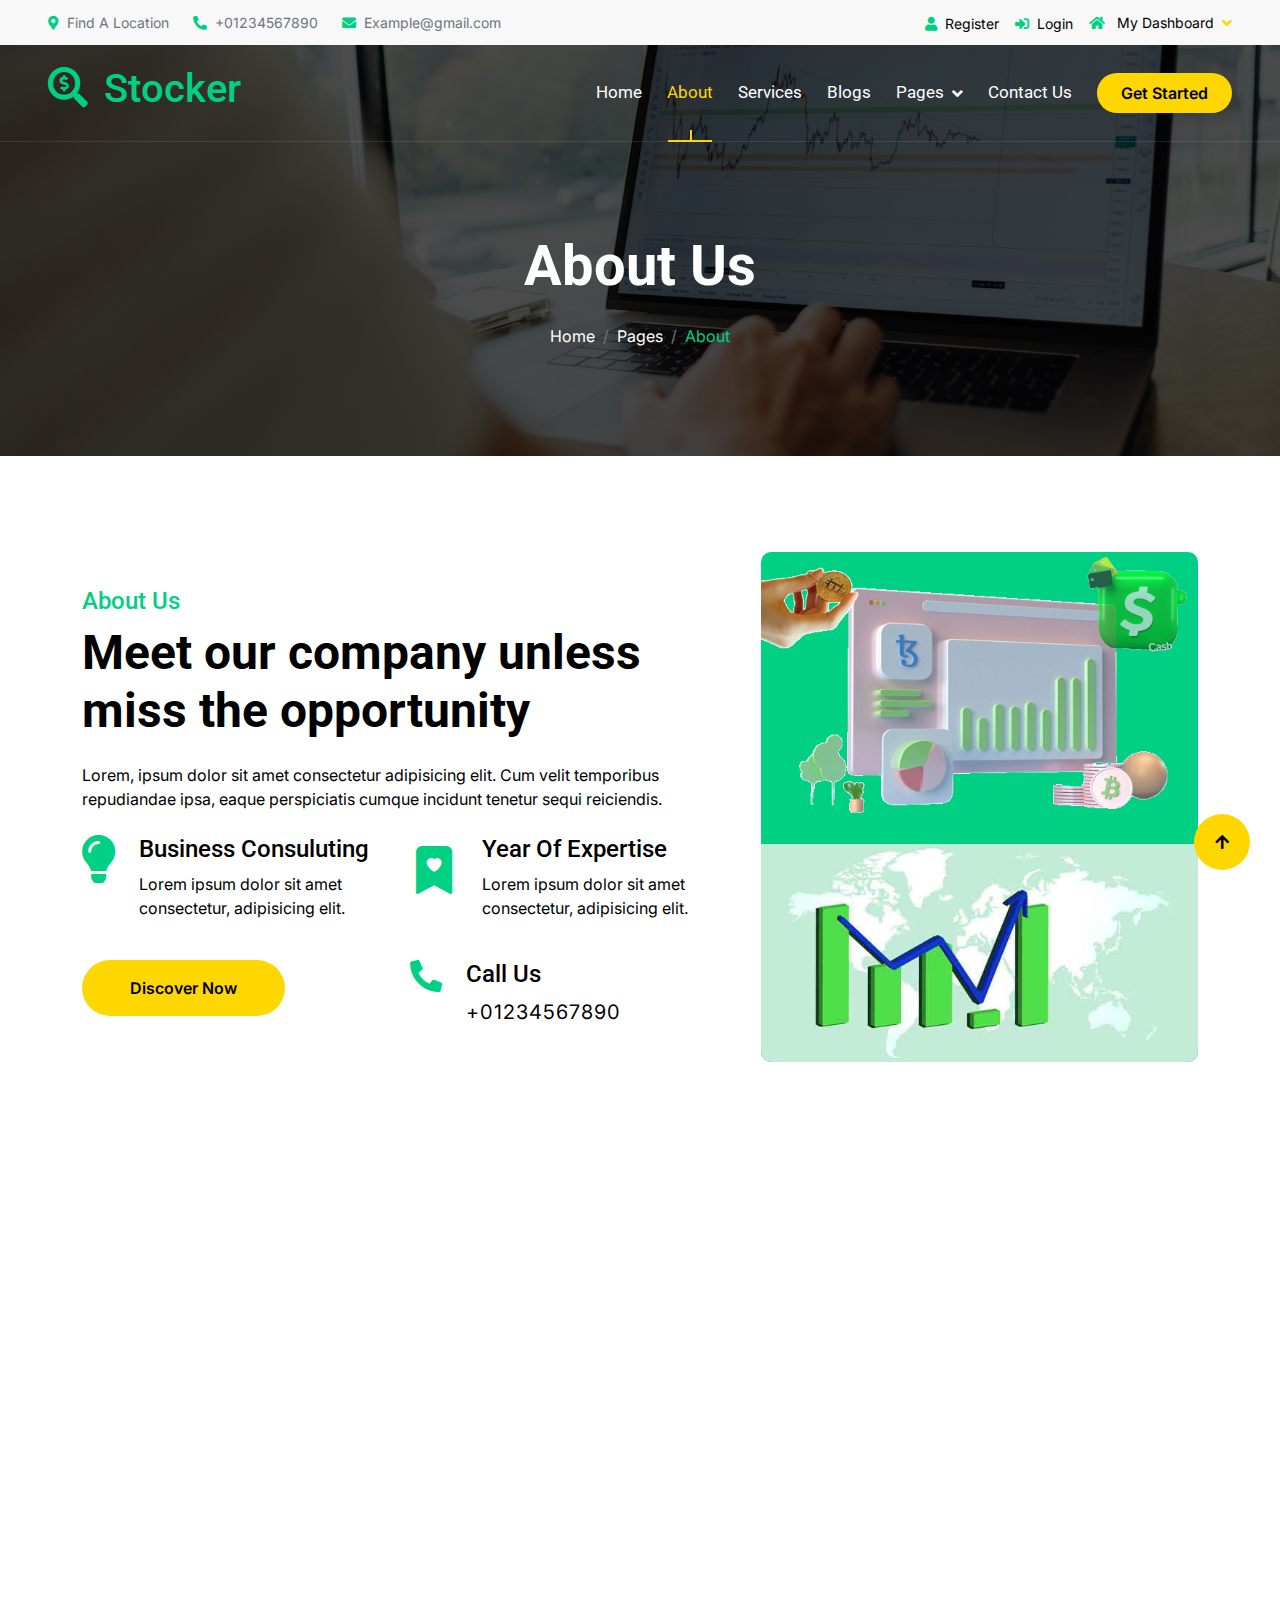
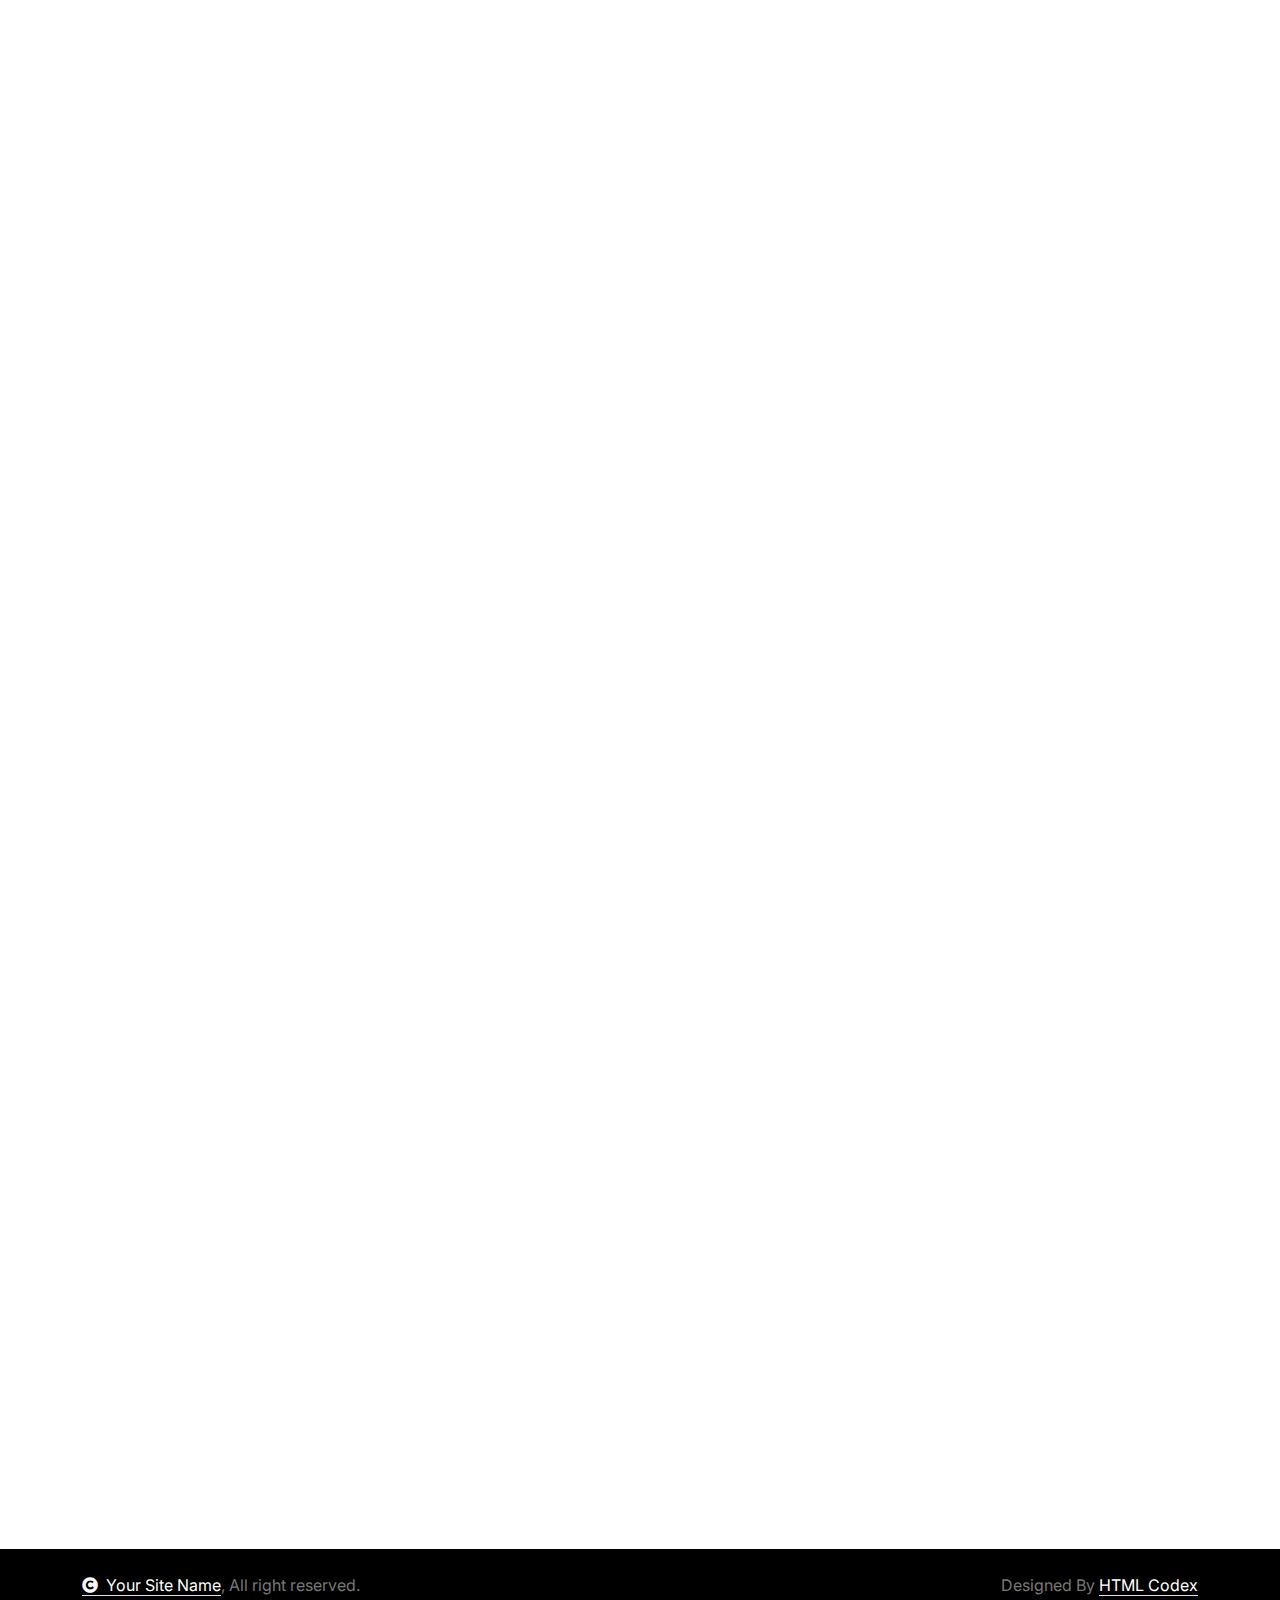
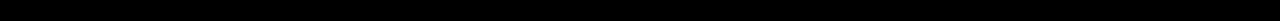
<file: about.html>
<!DOCTYPE html>
<html lang="en">

    <head>
        <meta charset="utf-8">
        <title>Stocker - Stock Market Website Template</title>
        <meta content="width=device-width, initial-scale=1.0" name="viewport">
        <meta content="" name="keywords">
        <meta content="" name="description">

        <!-- Google Web Fonts -->
        <link rel="preconnect" href="https://fonts.googleapis.com">
        <link rel="preconnect" href="https://fonts.gstatic.com" crossorigin>
        <link href="https://fonts.googleapis.com/css2?family=Inter:wght@100..900&family=Roboto:wght@400;500;700;900&display=swap" rel="stylesheet"> 

        <!-- Icon Font Stylesheet -->
        <link rel="stylesheet" href="https://use.fontawesome.com/releases/v5.15.4/css/all.css"/>
        <link href="https://cdn.jsdelivr.net/npm/bootstrap-icons@1.4.1/font/bootstrap-icons.css" rel="stylesheet">

        <!-- Libraries Stylesheet -->
        <link href="lib/animate/animate.min.css" rel="stylesheet">
        <link href="lib/lightbox/css/lightbox.min.css" rel="stylesheet">
        <link href="lib/owlcarousel/assets/owl.carousel.min.css" rel="stylesheet">


        <!-- Customized Bootstrap Stylesheet -->
        <link href="css/bootstrap.min.css" rel="stylesheet">

        <!-- Template Stylesheet -->
        <link href="css/style.css" rel="stylesheet">
    </head>

    <body>

        <!-- Spinner Start -->
        <div id="spinner" class="show bg-white position-fixed translate-middle w-100 vh-100 top-50 start-50 d-flex align-items-center justify-content-center">
            <div class="spinner-border text-primary" style="width: 3rem; height: 3rem;" role="status">
                <span class="sr-only">Loading...</span>
            </div>
        </div>
        <!-- Spinner End -->

        <!-- Topbar Start -->
        <div class="container-fluid topbar bg-light px-5 d-none d-lg-block">
            <div class="row gx-0 align-items-center">
                <div class="col-lg-8 text-center text-lg-start mb-2 mb-lg-0">
                    <div class="d-flex flex-wrap">
                        <a href="#" class="text-muted small me-4"><i class="fas fa-map-marker-alt text-primary me-2"></i>Find A Location</a>
                        <a href="tel:+01234567890" class="text-muted small me-4"><i class="fas fa-phone-alt text-primary me-2"></i>+01234567890</a>
                        <a href="mailto:example@gmail.com" class="text-muted small me-0"><i class="fas fa-envelope text-primary me-2"></i>Example@gmail.com</a>
                    </div>
                </div>
                <div class="col-lg-4 text-center text-lg-end">
                    <div class="d-inline-flex align-items-center" style="height: 45px;">
                        <a href="#"><small class="me-3 text-dark"><i class="fa fa-user text-primary me-2"></i>Register</small></a>
                        <a href="#"><small class="me-3 text-dark"><i class="fa fa-sign-in-alt text-primary me-2"></i>Login</small></a>
                        <div class="dropdown">
                            <a href="#" class="dropdown-toggle text-dark" data-bs-toggle="dropdown"><small><i class="fa fa-home text-primary me-2"></i> My Dashboard</small></a>
                            <div class="dropdown-menu rounded">
                                <a href="#" class="dropdown-item"><i class="fas fa-user-alt me-2"></i> My Profile</a>
                                <a href="#" class="dropdown-item"><i class="fas fa-comment-alt me-2"></i> Inbox</a>
                                <a href="#" class="dropdown-item"><i class="fas fa-bell me-2"></i> Notifications</a>
                                <a href="#" class="dropdown-item"><i class="fas fa-cog me-2"></i> Account Settings</a>
                                <a href="#" class="dropdown-item"><i class="fas fa-power-off me-2"></i> Log Out</a>
                            </div>
                        </div>
                    </div>
                </div>
            </div>
        </div>
        <!-- Topbar End -->

        <!-- Navbar & Hero Start -->
        <div class="container-fluid position-relative p-0">
            <nav class="navbar navbar-expand-lg navbar-light px-4 px-lg-5 py-3 py-lg-0">
                <a href="" class="navbar-brand p-0">
                    <h1 class="text-primary"><i class="fas fa-search-dollar me-3"></i>Stocker</h1>
                    <!-- <img src="img/logo.png" alt="Logo"> -->
                </a>
                <button class="navbar-toggler" type="button" data-bs-toggle="collapse" data-bs-target="#navbarCollapse">
                    <span class="fa fa-bars"></span>
                </button>
                <div class="collapse navbar-collapse" id="navbarCollapse">
                    <div class="navbar-nav ms-auto py-0">
                        <a href="index.html" class="nav-item nav-link">Home</a>
                        <a href="about.html" class="nav-item nav-link active">About</a>
                        <a href="service.html" class="nav-item nav-link">Services</a>
                        <a href="blog.html" class="nav-item nav-link">Blogs</a>
                        <div class="nav-item dropdown">
                            <a href="#" class="nav-link" data-bs-toggle="dropdown">
                                <span class="dropdown-toggle">Pages</span>
                            </a>
                            <div class="dropdown-menu m-0">
                                <a href="feature.html" class="dropdown-item">Our Features</a>
                                <a href="team.html" class="dropdown-item">Our team</a>
                                <a href="testimonial.html" class="dropdown-item">Testimonial</a>
                                <a href="offer.html" class="dropdown-item">Our offer</a>
                                <a href="FAQ.html" class="dropdown-item">FAQs</a>
                                <a href="404.html" class="dropdown-item">404 Page</a>
                            </div>
                        </div>
                        <a href="contact.html" class="nav-item nav-link">Contact Us</a>
                    </div>
                    <a href="#" class="btn btn-primary rounded-pill py-2 px-4 my-3 my-lg-0 flex-shrink-0">Get Started</a>
                </div>
            </nav>

            <!-- Header Start -->
            <div class="container-fluid bg-breadcrumb">
                <div class="container text-center py-5" style="max-width: 900px;">
                    <h4 class="text-white display-4 mb-4 wow fadeInDown" data-wow-delay="0.1s">About Us</h4>
                    <ol class="breadcrumb d-flex justify-content-center mb-0 wow fadeInDown" data-wow-delay="0.3s">
                        <li class="breadcrumb-item"><a href="index.html">Home</a></li>
                        <li class="breadcrumb-item"><a href="#">Pages</a></li>
                        <li class="breadcrumb-item active text-primary">About</li>
                    </ol>    
                </div>
            </div>
            <!-- Header End -->
        </div>
        <!-- Navbar & Hero End -->


        <!-- Abvout Start -->
        <div class="container-fluid about py-5">
            <div class="container py-5">
                <div class="row g-5 align-items-center">
                    <div class="col-xl-7 wow fadeInLeft" data-wow-delay="0.2s">
                        <div>
                            <h4 class="text-primary">About Us</h4>
                            <h1 class="display-5 mb-4">Meet our company unless miss the opportunity</h1>
                            <p class="mb-4">Lorem, ipsum dolor sit amet consectetur adipisicing elit. Cum velit temporibus repudiandae ipsa, eaque perspiciatis cumque incidunt tenetur sequi reiciendis.
                            </p>
                            <div class="row g-4">
                                <div class="col-md-6 col-lg-6 col-xl-6">
                                    <div class="d-flex">
                                        <div><i class="fas fa-lightbulb fa-3x text-primary"></i></div>
                                        <div class="ms-4">
                                            <h4>Business Consuluting</h4>
                                            <p>Lorem ipsum dolor sit amet consectetur, adipisicing elit.</p>
                                        </div>
                                    </div>
                                </div>
                                <div class="col-md-6 col-lg-6 col-xl-6">
                                    <div class="d-flex">
                                        <div><i class="bi bi-bookmark-heart-fill fa-3x text-primary"></i></div>
                                        <div class="ms-4">
                                            <h4>Year Of Expertise</h4>
                                            <p>Lorem ipsum dolor sit amet consectetur, adipisicing elit.</p>
                                        </div>
                                    </div>
                                </div>
                                <div class="col-sm-6">
                                    <a href="#" class="btn btn-primary rounded-pill py-3 px-5 flex-shrink-0">Discover Now</a>
                                </div>
                                <div class="col-sm-6">
                                    <div class="d-flex">
                                        <i class="fas fa-phone-alt fa-2x text-primary me-4"></i>
                                        <div>
                                            <h4>Call Us</h4>
                                            <p class="mb-0 fs-5" style="letter-spacing: 1px;">+01234567890</p>
                                        </div>
                                    </div>
                                </div>
                            </div>
                        </div>
                    </div>
                    <div class="col-xl-5 wow fadeInRight" data-wow-delay="0.2s">
                        <div class="bg-primary rounded position-relative overflow-hidden">
                            <img src="img/about-2.png" class="img-fluid rounded w-100" alt="">
                            
                            <div class="" style="position: absolute; top: -15px; right: -15px;">
                                <img src="img/about-3.png" class="img-fluid" style="width: 150px; height: 150px; opacity: 0.7;" alt="">
                            </div>
                            <div class="" style="position: absolute; top: -20px; left: 10px; transform: rotate(90deg);">
                                <img src="img/about-4.png" class="img-fluid" style="width: 100px; height: 150px; opacity: 0.9;" alt="">
                            </div>
                            <div class="rounded-bottom">
                                <img src="img/about-5.jpg" class="img-fluid rounded-bottom w-100" alt="">
                            </div>
                        </div>
                    </div>
                </div>
            </div>
        </div>
        <!-- About End -->

        <!-- Features Start -->
        <div class="container-fluid feature pb-5">
            <div class="container pb-5">
                <div class="text-center mx-auto pb-5 wow fadeInUp" data-wow-delay="0.2s" style="max-width: 800px;">
                    <h4 class="text-primary">Our Features</h4>
                    <h1 class="display-5 mb-4">Connecting businesses, ideas, and people for greater impact.</h1>
                    <p class="mb-0">Lorem ipsum dolor, sit amet consectetur adipisicing elit. Tenetur adipisci facilis cupiditate recusandae aperiam temporibus corporis itaque quis facere, numquam, ad culpa deserunt sint dolorem autem obcaecati, ipsam mollitia hic.
                    </p>
                </div>
                <div class="row g-4">
                    <div class="col-md-6 col-lg-6 col-xl-3 wow fadeInUp" data-wow-delay="0.2s">
                        <div class="feature-item p-4">
                            <div class="feature-icon p-4 mb-4">
                                <i class="fas fa-chart-line fa-4x text-primary"></i>
                            </div>
                            <h4>Global Management</h4>
                            <p class="mb-4">Lorem ipsum dolor sit amet consectetur adipisicing elit. Ea hic laborum odit pariatur...
                            </p>
                            <a class="btn btn-primary rounded-pill py-2 px-4" href="#">Learn More</a>
                        </div>
                    </div>
                    <div class="col-md-6 col-lg-6 col-xl-3 wow fadeInUp" data-wow-delay="0.4s">
                        <div class="feature-item p-4">
                            <div class="feature-icon p-4 mb-4">
                                <i class="fas fa-university fa-4x text-primary"></i>
                            </div>
                            <h4>Corporate Banking</h4>
                            <p class="mb-4">Lorem ipsum dolor sit amet consectetur adipisicing elit. Ea hic laborum odit pariatur...
                            </p>
                            <a class="btn btn-primary rounded-pill py-2 px-4" href="#">Learn More</a>
                        </div>
                    </div>
                    <div class="col-md-6 col-lg-6 col-xl-3 wow fadeInUp" data-wow-delay="0.6s">
                        <div class="feature-item p-4">
                            <div class="feature-icon p-4 mb-4">
                                <i class="fas fa-file-alt fa-4x text-primary"></i>
                            </div>
                            <h4>Asset Management</h4>
                            <p class="mb-4">Lorem ipsum dolor sit amet consectetur adipisicing elit. Ea hic laborum odit pariatur...
                            </p>
                            <a class="btn btn-primary rounded-pill py-2 px-4" href="#">Learn More</a>
                        </div>
                    </div>
                    <div class="col-md-6 col-lg-6 col-xl-3 wow fadeInUp" data-wow-delay="0.8s">
                        <div class="feature-item p-4">
                            <div class="feature-icon p-4 mb-4">
                                <i class="fas fa-hand-holding-usd fa-4x text-primary"></i>
                            </div>
                            <h4>Investment Bank</h4>
                            <p class="mb-4">Lorem ipsum dolor sit amet consectetur adipisicing elit. Ea hic laborum odit pariatur...
                            </p>
                            <a class="btn btn-primary rounded-pill py-2 px-4" href="#">Learn More</a>
                        </div>
                    </div>
                </div>
            </div>
        </div>
        <!-- Features End -->

        <!-- Team Start -->
        <div class="container-fluid team pb-5">
            <div class="container pb-5">
                <div class="text-center mx-auto pb-5 wow fadeInUp" data-wow-delay="0.2s" style="max-width: 800px;">
                    <h4 class="text-primary">Our Team</h4>
                    <h1 class="display-5 mb-4">Meet Our Advisers</h1>
                    <p class="mb-0">Lorem ipsum dolor, sit amet consectetur adipisicing elit. Tenetur adipisci facilis cupiditate recusandae aperiam temporibus corporis itaque quis facere, numquam, ad culpa deserunt sint dolorem autem obcaecati, ipsam mollitia hic.
                    </p>
                </div>
                <div class="row g-4">
                    <div class="col-md-6 col-lg-6 col-xl-3 wow fadeInUp" data-wow-delay="0.2s">
                        <div class="team-item">
                            <div class="team-img">
                                <img src="img/team-1.jpg" class="img-fluid" alt="">
                            </div>
                            <div class="team-title">
                                <h4 class="mb-0">David James</h4>
                                <p class="mb-0">Profession</p>
                            </div>
                            <div class="team-icon">
                                <a class="btn btn-primary btn-sm-square rounded-circle me-3" href=""><i class="fab fa-facebook-f"></i></a>
                                <a class="btn btn-primary btn-sm-square rounded-circle me-3" href=""><i class="fab fa-twitter"></i></a>
                                <a class="btn btn-primary btn-sm-square rounded-circle me-3" href=""><i class="fab fa-linkedin-in"></i></a>
                                <a class="btn btn-primary btn-sm-square rounded-circle me-0" href=""><i class="fab fa-instagram"></i></a>
                            </div>
                        </div>
                    </div>
                    <div class="col-md-6 col-lg-6 col-xl-3 wow fadeInUp" data-wow-delay="0.4s">
                        <div class="team-item">
                            <div class="team-img">
                                <img src="img/team-2.jpg" class="img-fluid" alt="">
                            </div>
                            <div class="team-title">
                                <h4 class="mb-0">David James</h4>
                                <p class="mb-0">Profession</p>
                            </div>
                            <div class="team-icon">
                                <a class="btn btn-primary btn-sm-square rounded-circle me-3" href=""><i class="fab fa-facebook-f"></i></a>
                                <a class="btn btn-primary btn-sm-square rounded-circle me-3" href=""><i class="fab fa-twitter"></i></a>
                                <a class="btn btn-primary btn-sm-square rounded-circle me-3" href=""><i class="fab fa-linkedin-in"></i></a>
                                <a class="btn btn-primary btn-sm-square rounded-circle me-0" href=""><i class="fab fa-instagram"></i></a>
                            </div>
                        </div>
                    </div>
                    <div class="col-md-6 col-lg-6 col-xl-3 wow fadeInUp" data-wow-delay="0.6s">
                        <div class="team-item">
                            <div class="team-img">
                                <img src="img/team-3.jpg" class="img-fluid" alt="">
                            </div>
                            <div class="team-title">
                                <h4 class="mb-0">David James</h4>
                                <p class="mb-0">Profession</p>
                            </div>
                            <div class="team-icon">
                                <a class="btn btn-primary btn-sm-square rounded-circle me-3" href=""><i class="fab fa-facebook-f"></i></a>
                                <a class="btn btn-primary btn-sm-square rounded-circle me-3" href=""><i class="fab fa-twitter"></i></a>
                                <a class="btn btn-primary btn-sm-square rounded-circle me-3" href=""><i class="fab fa-linkedin-in"></i></a>
                                <a class="btn btn-primary btn-sm-square rounded-circle me-0" href=""><i class="fab fa-instagram"></i></a>
                            </div>
                        </div>
                    </div>
                    <div class="col-md-6 col-lg-6 col-xl-3 wow fadeInUp" data-wow-delay="0.8s">
                        <div class="team-item">
                            <div class="team-img">
                                <img src="img/team-4.jpg" class="img-fluid" alt="">
                            </div>
                            <div class="team-title">
                                <h4 class="mb-0">David James</h4>
                                <p class="mb-0">Profession</p>
                            </div>
                            <div class="team-icon">
                                <a class="btn btn-primary btn-sm-square rounded-circle me-3" href=""><i class="fab fa-facebook-f"></i></a>
                                <a class="btn btn-primary btn-sm-square rounded-circle me-3" href=""><i class="fab fa-twitter"></i></a>
                                <a class="btn btn-primary btn-sm-square rounded-circle me-3" href=""><i class="fab fa-linkedin-in"></i></a>
                                <a class="btn btn-primary btn-sm-square rounded-circle me-0" href=""><i class="fab fa-instagram"></i></a>
                            </div>
                        </div>
                    </div>
                </div>
            </div>
        </div>
        <!-- Team End -->

        <!-- Footer Start -->
        <div class="container-fluid footer py-5 wow fadeIn" data-wow-delay="0.2s">
            <div class="container py-5 border-start-0 border-end-0" style="border: 1px solid; border-color: rgb(255, 255, 255, 0.08);">
                <div class="row g-5">
                    <div class="col-md-6 col-lg-6 col-xl-4">
                        <div class="footer-item">
                            <a href="index.html" class="p-0">
                                <h4 class="text-white"><i class="fas fa-search-dollar me-3"></i>Stocker</h4>
                                <!-- <img src="img/logo.png" alt="Logo"> -->
                            </a>
                            <p class="mb-4">Dolor amet sit justo amet elitr clita ipsum elitr est.Lorem ipsum dolor sit amet, consectetur adipiscing...</p>
                            <div class="d-flex">
                                <a href="#" class="bg-primary d-flex rounded align-items-center py-2 px-3 me-2">
                                    <i class="fas fa-apple-alt text-white"></i>
                                    <div class="ms-3">
                                        <small class="text-white">Download on the</small>
                                        <h6 class="text-white">App Store</h6>
                                    </div>
                                </a>
                                <a href="#" class="bg-dark d-flex rounded align-items-center py-2 px-3 ms-2">
                                    <i class="fas fa-play text-primary"></i>
                                    <div class="ms-3">
                                        <small class="text-white">Get it on</small>
                                        <h6 class="text-white">Google Play</h6>
                                    </div>
                                </a>
                            </div>
                        </div>
                    </div>
                    <div class="col-md-6 col-lg-6 col-xl-2">
                        <div class="footer-item">
                            <h4 class="text-white mb-4">Quick Links</h4>
                            <a href="#"><i class="fas fa-angle-right me-2"></i> About Us</a>
                            <a href="#"><i class="fas fa-angle-right me-2"></i> Feature</a>
                            <a href="#"><i class="fas fa-angle-right me-2"></i> Attractions</a>
                            <a href="#"><i class="fas fa-angle-right me-2"></i> Tickets</a>
                            <a href="#"><i class="fas fa-angle-right me-2"></i> Blog</a>
                            <a href="#"><i class="fas fa-angle-right me-2"></i> Contact us</a>
                        </div>
                    </div>
                    <div class="col-md-6 col-lg-6 col-xl-3">
                        <div class="footer-item">
                            <h4 class="text-white mb-4">Support</h4>
                            <a href="#"><i class="fas fa-angle-right me-2"></i> Privacy Policy</a>
                            <a href="#"><i class="fas fa-angle-right me-2"></i> Terms & Conditions</a>
                            <a href="#"><i class="fas fa-angle-right me-2"></i> Disclaimer</a>
                            <a href="#"><i class="fas fa-angle-right me-2"></i> Support</a>
                            <a href="#"><i class="fas fa-angle-right me-2"></i> FAQ</a>
                            <a href="#"><i class="fas fa-angle-right me-2"></i> Help</a>
                        </div>
                    </div>
                    <div class="col-md-6 col-lg-6 col-xl-3">
                        <div class="footer-item">
                            <h4 class="text-white mb-4">Contact Info</h4>
                            <div class="d-flex align-items-center">
                                <i class="fas fa-map-marker-alt text-primary me-3"></i>
                                <p class="text-white mb-0">123 Street New York.USA</p>
                            </div>
                            <div class="d-flex align-items-center">
                                <i class="fas fa-envelope text-primary me-3"></i>
                                <p class="text-white mb-0">info@example.com</p>
                            </div>
                            <div class="d-flex align-items-center">
                                <i class="fa fa-phone-alt text-primary me-3"></i>
                                <p class="text-white mb-0">(+012) 3456 7890</p>
                            </div>
                            <div class="d-flex align-items-center mb-4">
                                <i class="fab fa-firefox-browser text-primary me-3"></i>
                                <p class="text-white mb-0">Yoursite@ex.com</p>
                            </div>
                            <div class="d-flex">
                                <a class="btn btn-primary btn-sm-square rounded-circle me-3" href="#"><i class="fab fa-facebook-f text-white"></i></a>
                                <a class="btn btn-primary btn-sm-square rounded-circle me-3" href="#"><i class="fab fa-twitter text-white"></i></a>
                                <a class="btn btn-primary btn-sm-square rounded-circle me-3" href="#"><i class="fab fa-instagram text-white"></i></a>
                                <a class="btn btn-primary btn-sm-square rounded-circle me-0" href="#"><i class="fab fa-linkedin-in text-white"></i></a>
                            </div>
                        </div>
                    </div>
                </div>
            </div>
        </div>
        <!-- Footer End -->
        
        <!-- Copyright Start -->
        <div class="container-fluid copyright py-4">
            <div class="container">
                <div class="row g-4 align-items-center">
                    <div class="col-md-6 text-center text-md-start mb-md-0">
                        <span class="text-body"><a href="#" class="border-bottom text-white"><i class="fas fa-copyright text-light me-2"></i>Your Site Name</a>, All right reserved.</span>
                    </div>
                    <div class="col-md-6 text-center text-md-end text-body">
                        <!--/*** This template is free as long as you keep the below author’s credit link/attribution link/backlink. ***/-->
                        <!--/*** If you'd like to use the template without the below author’s credit link/attribution link/backlink, ***/-->
                        <!--/*** you can purchase the Credit Removal License from "https://htmlcodex.com/credit-removal". ***/-->
                        Designed By <a class="border-bottom text-white" href="https://htmlcodex.com">HTML Codex</a>
                    </div>
                </div>
            </div>
        </div>
        <!-- Copyright End -->


        <!-- Back to Top -->
        <a href="#" class="btn btn-primary btn-lg-square rounded-circle back-to-top"><i class="fa fa-arrow-up"></i></a>   

        
        <!-- JavaScript Libraries -->
        <script src="https://ajax.googleapis.com/ajax/libs/jquery/3.6.4/jquery.min.js"></script>
        <script src="https://cdn.jsdelivr.net/npm/bootstrap@5.0.0/dist/js/bootstrap.bundle.min.js"></script>
        <script src="lib/wow/wow.min.js"></script>
        <script src="lib/easing/easing.min.js"></script>
        <script src="lib/waypoints/waypoints.min.js"></script>
        <script src="lib/counterup/counterup.min.js"></script>
        <script src="lib/lightbox/js/lightbox.min.js"></script>
        <script src="lib/owlcarousel/owl.carousel.min.js"></script>
        

        <!-- Template Javascript -->
        <script src="js/main.js"></script>
    </body>

</html>
</file>
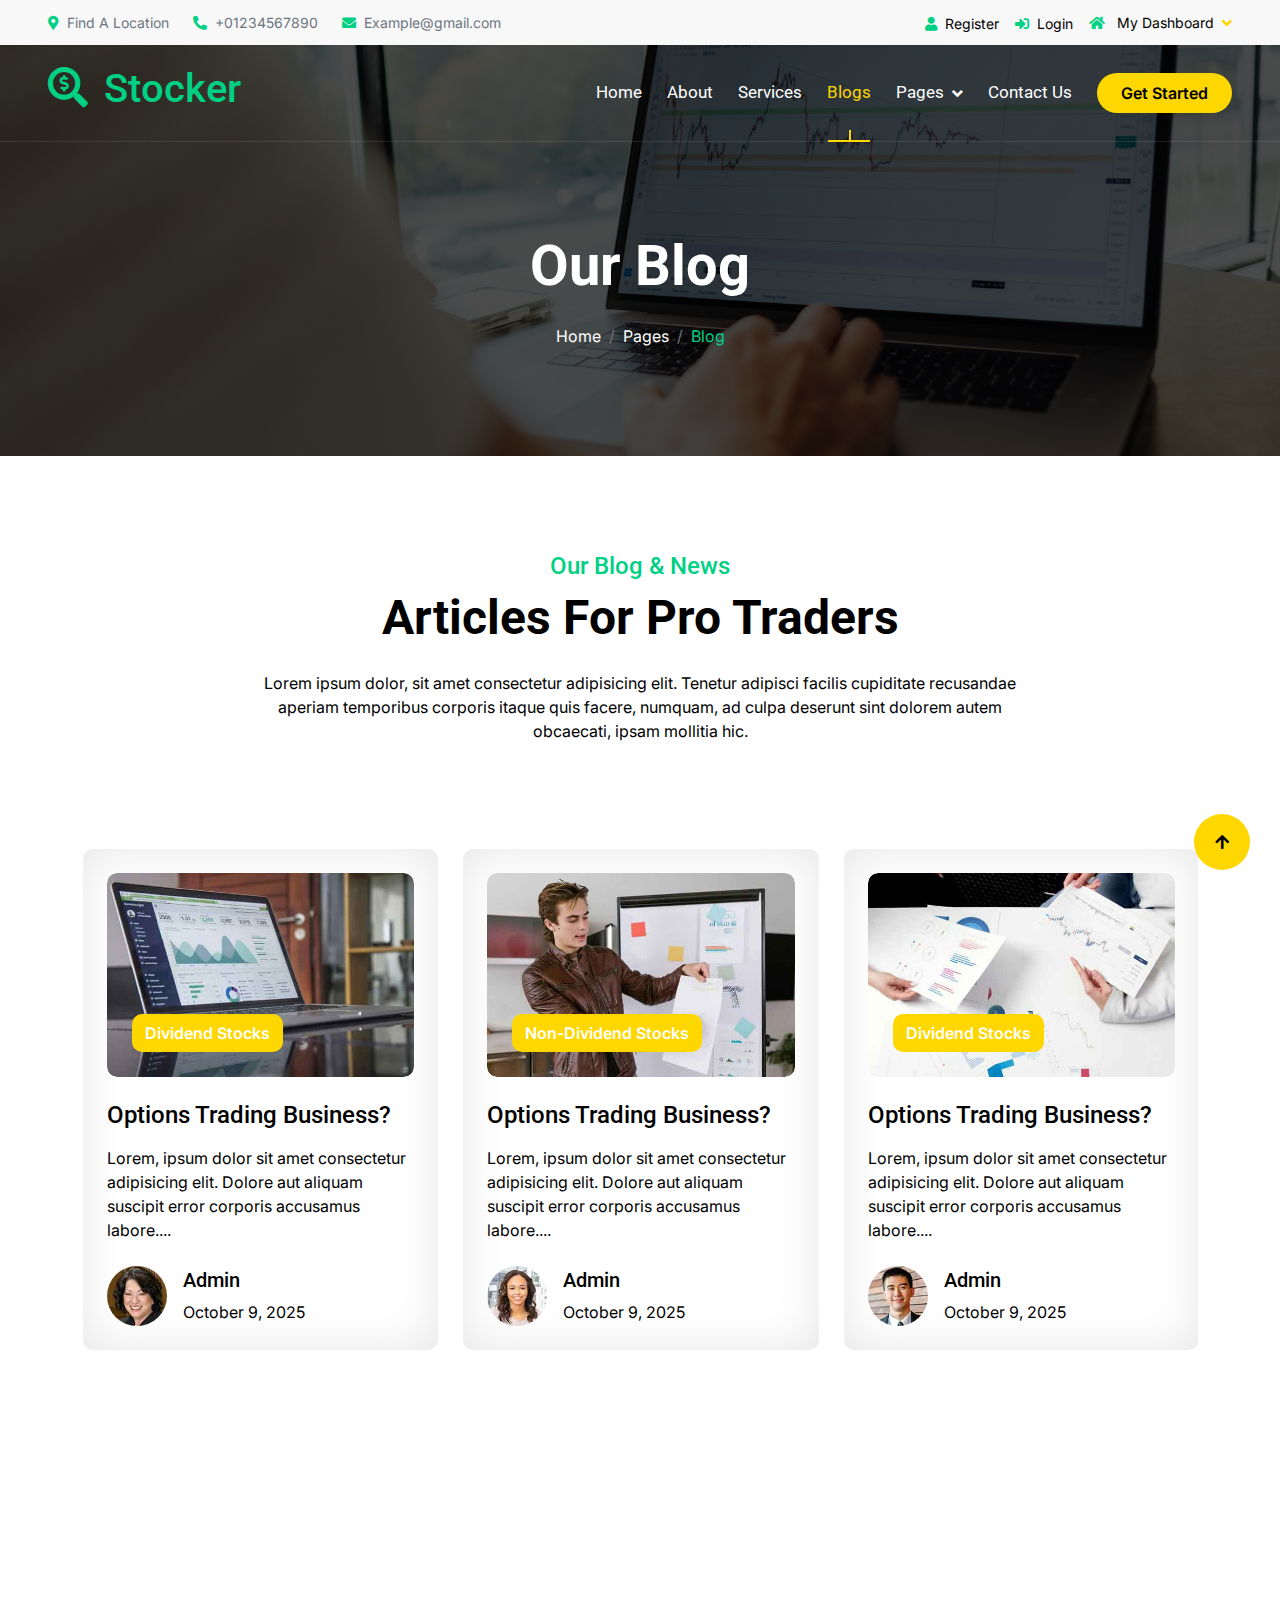
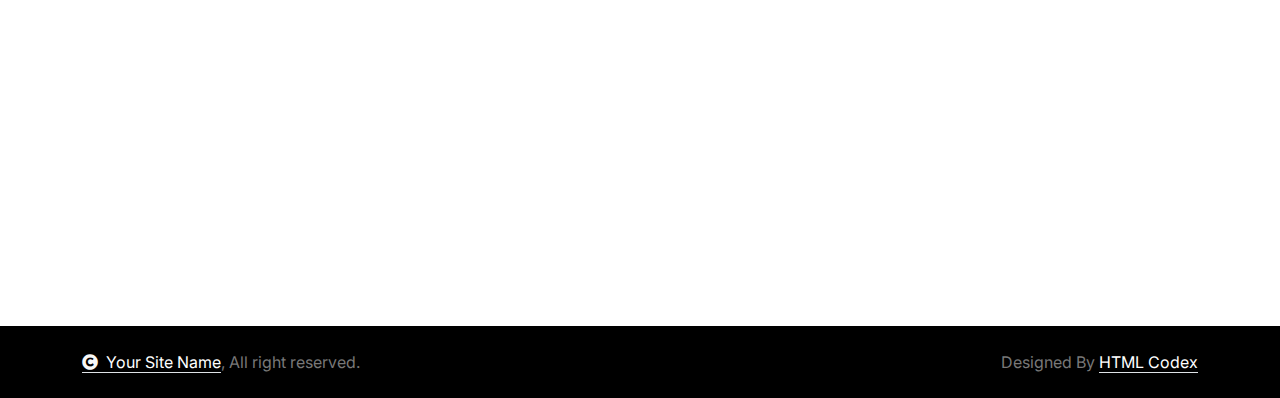
<file: blog.html>
<!DOCTYPE html>
<html lang="en">

    <head>
        <meta charset="utf-8">
        <title>Stocker - Stock Market Website Template</title>
        <meta content="width=device-width, initial-scale=1.0" name="viewport">
        <meta content="" name="keywords">
        <meta content="" name="description">

        <!-- Google Web Fonts -->
        <link rel="preconnect" href="https://fonts.googleapis.com">
        <link rel="preconnect" href="https://fonts.gstatic.com" crossorigin>
        <link href="https://fonts.googleapis.com/css2?family=Inter:wght@100..900&family=Roboto:wght@400;500;700;900&display=swap" rel="stylesheet"> 

        <!-- Icon Font Stylesheet -->
        <link rel="stylesheet" href="https://use.fontawesome.com/releases/v5.15.4/css/all.css"/>
        <link href="https://cdn.jsdelivr.net/npm/bootstrap-icons@1.4.1/font/bootstrap-icons.css" rel="stylesheet">

        <!-- Libraries Stylesheet -->
        <link href="lib/animate/animate.min.css" rel="stylesheet">
        <link href="lib/lightbox/css/lightbox.min.css" rel="stylesheet">
        <link href="lib/owlcarousel/assets/owl.carousel.min.css" rel="stylesheet">


        <!-- Customized Bootstrap Stylesheet -->
        <link href="css/bootstrap.min.css" rel="stylesheet">

        <!-- Template Stylesheet -->
        <link href="css/style.css" rel="stylesheet">
    </head>

    <body>

        <!-- Spinner Start -->
        <div id="spinner" class="show bg-white position-fixed translate-middle w-100 vh-100 top-50 start-50 d-flex align-items-center justify-content-center">
            <div class="spinner-border text-primary" style="width: 3rem; height: 3rem;" role="status">
                <span class="sr-only">Loading...</span>
            </div>
        </div>
        <!-- Spinner End -->

        <!-- Topbar Start -->
        <div class="container-fluid topbar bg-light px-5 d-none d-lg-block">
            <div class="row gx-0 align-items-center">
                <div class="col-lg-8 text-center text-lg-start mb-2 mb-lg-0">
                    <div class="d-flex flex-wrap">
                        <a href="#" class="text-muted small me-4"><i class="fas fa-map-marker-alt text-primary me-2"></i>Find A Location</a>
                        <a href="tel:+01234567890" class="text-muted small me-4"><i class="fas fa-phone-alt text-primary me-2"></i>+01234567890</a>
                        <a href="mailto:example@gmail.com" class="text-muted small me-0"><i class="fas fa-envelope text-primary me-2"></i>Example@gmail.com</a>
                    </div>
                </div>
                <div class="col-lg-4 text-center text-lg-end">
                    <div class="d-inline-flex align-items-center" style="height: 45px;">
                        <a href="#"><small class="me-3 text-dark"><i class="fa fa-user text-primary me-2"></i>Register</small></a>
                        <a href="#"><small class="me-3 text-dark"><i class="fa fa-sign-in-alt text-primary me-2"></i>Login</small></a>
                        <div class="dropdown">
                            <a href="#" class="dropdown-toggle text-dark" data-bs-toggle="dropdown"><small><i class="fa fa-home text-primary me-2"></i> My Dashboard</small></a>
                            <div class="dropdown-menu rounded">
                                <a href="#" class="dropdown-item"><i class="fas fa-user-alt me-2"></i> My Profile</a>
                                <a href="#" class="dropdown-item"><i class="fas fa-comment-alt me-2"></i> Inbox</a>
                                <a href="#" class="dropdown-item"><i class="fas fa-bell me-2"></i> Notifications</a>
                                <a href="#" class="dropdown-item"><i class="fas fa-cog me-2"></i> Account Settings</a>
                                <a href="#" class="dropdown-item"><i class="fas fa-power-off me-2"></i> Log Out</a>
                            </div>
                        </div>
                    </div>
                </div>
            </div>
        </div>
        <!-- Topbar End -->

        <!-- Navbar & Hero Start -->
        <div class="container-fluid position-relative p-0">
            <nav class="navbar navbar-expand-lg navbar-light px-4 px-lg-5 py-3 py-lg-0">
                <a href="" class="navbar-brand p-0">
                    <h1 class="text-primary"><i class="fas fa-search-dollar me-3"></i>Stocker</h1>
                    <!-- <img src="img/logo.png" alt="Logo"> -->
                </a>
                <button class="navbar-toggler" type="button" data-bs-toggle="collapse" data-bs-target="#navbarCollapse">
                    <span class="fa fa-bars"></span>
                </button>
                <div class="collapse navbar-collapse" id="navbarCollapse">
                    <div class="navbar-nav ms-auto py-0">
                        <a href="index.html" class="nav-item nav-link">Home</a>
                        <a href="about.html" class="nav-item nav-link">About</a>
                        <a href="service.html" class="nav-item nav-link">Services</a>
                        <a href="blog.html" class="nav-item nav-link active">Blogs</a>
                        <div class="nav-item dropdown">
                            <a href="#" class="nav-link" data-bs-toggle="dropdown">
                                <span class="dropdown-toggle">Pages</span>
                            </a>
                            <div class="dropdown-menu m-0">
                                <a href="feature.html" class="dropdown-item">Our Features</a>
                                <a href="team.html" class="dropdown-item">Our team</a>
                                <a href="testimonial.html" class="dropdown-item">Testimonial</a>
                                <a href="offer.html" class="dropdown-item">Our offer</a>
                                <a href="FAQ.html" class="dropdown-item">FAQs</a>
                                <a href="404.html" class="dropdown-item">404 Page</a>
                            </div>
                        </div>
                        <a href="contact.html" class="nav-item nav-link">Contact Us</a>
                    </div>
                    <a href="#" class="btn btn-primary rounded-pill py-2 px-4 my-3 my-lg-0 flex-shrink-0">Get Started</a>
                </div>
            </nav>

            <!-- Header Start -->
            <div class="container-fluid bg-breadcrumb">
                <div class="container text-center py-5" style="max-width: 900px;">
                    <h4 class="text-white display-4 mb-4 wow fadeInDown" data-wow-delay="0.1s">Our Blog</h4>
                    <ol class="breadcrumb d-flex justify-content-center mb-0 wow fadeInDown" data-wow-delay="0.3s">
                        <li class="breadcrumb-item"><a href="index.html">Home</a></li>
                        <li class="breadcrumb-item"><a href="#">Pages</a></li>
                        <li class="breadcrumb-item active text-primary">Blog</li>
                    </ol>    
                </div>
            </div>
            <!-- Header End -->
        </div>
        <!-- Navbar & Hero End -->


        <!-- Blog Start -->
        <div class="container-fluid blog py-5">
            <div class="container py-5">
                <div class="text-center mx-auto pb-5 wow fadeInUp" data-wow-delay="0.2s" style="max-width: 800px;">
                    <h4 class="text-primary">Our Blog & News</h4>
                    <h1 class="display-5 mb-4">Articles For Pro Traders</h1>
                    <p class="mb-0">Lorem ipsum dolor, sit amet consectetur adipisicing elit. Tenetur adipisci facilis cupiditate recusandae aperiam temporibus corporis itaque quis facere, numquam, ad culpa deserunt sint dolorem autem obcaecati, ipsam mollitia hic.
                    </p>
                </div>
                <div class="owl-carousel blog-carousel wow fadeInUp" data-wow-delay="0.2s">
                    <div class="blog-item p-4">
                        <div class="blog-img mb-4">
                            <img src="img/service-1.jpg" class="img-fluid w-100 rounded" alt="">
                            <div class="blog-title">
                                <a href="#" class="btn">Dividend Stocks</a>
                            </div>
                        </div>
                        <a href="#" class="h4 d-inline-block mb-3">Options Trading Business?</a>
                        <p class="mb-4">Lorem, ipsum dolor sit amet consectetur adipisicing elit. Dolore aut aliquam suscipit error corporis accusamus labore....
                        </p>
                        <div class="d-flex align-items-center">
                            <img src="img/testimonial-1.jpg" class="img-fluid rounded-circle" style="width: 60px; height: 60px;" alt="">
                            <div class="ms-3">
                                <h5>Admin</h5>
                                <p class="mb-0">October 9, 2025</p>
                            </div>
                        </div>
                    </div>
                    <div class="blog-item p-4">
                        <div class="blog-img mb-4">
                            <img src="img/service-2.jpg" class="img-fluid w-100 rounded" alt="">
                            <div class="blog-title">
                                <a href="#" class="btn">Non-Dividend Stocks</a>
                            </div>
                        </div>
                        <a href="#" class="h4 d-inline-block mb-3">Options Trading Business?</a>
                        <p class="mb-4">Lorem, ipsum dolor sit amet consectetur adipisicing elit. Dolore aut aliquam suscipit error corporis accusamus labore....
                        </p>
                        <div class="d-flex align-items-center">
                            <img src="img/testimonial-2.jpg" class="img-fluid rounded-circle" style="width: 60px; height: 60px;" alt="">
                            <div class="ms-3">
                                <h5>Admin</h5>
                                <p class="mb-0">October 9, 2025</p>
                            </div>
                        </div>
                    </div>
                    <div class="blog-item p-4">
                        <div class="blog-img mb-4">
                            <img src="img/service-3.jpg" class="img-fluid w-100 rounded" alt="">
                            <div class="blog-title">
                                <a href="#" class="btn">Dividend Stocks</a>
                            </div>
                        </div>
                        <a href="#" class="h4 d-inline-block mb-3">Options Trading Business?</a>
                        <p class="mb-4">Lorem, ipsum dolor sit amet consectetur adipisicing elit. Dolore aut aliquam suscipit error corporis accusamus labore....
                        </p>
                        <div class="d-flex align-items-center">
                            <img src="img/testimonial-3.jpg" class="img-fluid rounded-circle" style="width: 60px; height: 60px;" alt="">
                            <div class="ms-3">
                                <h5>Admin</h5>
                                <p class="mb-0">October 9, 2025</p>
                            </div>
                        </div>
                    </div>
                    <div class="blog-item p-4">
                        <div class="blog-img mb-4">
                            <img src="img/service-4.jpg" class="img-fluid w-100 rounded" alt="">
                            <div class="blog-title">
                                <a href="#" class="btn">Non-Dividend Stocks</a>
                            </div>
                        </div>
                        <a href="#" class="h4 d-inline-block mb-3">Options Trading Business?</a>
                        <p class="mb-4">Lorem, ipsum dolor sit amet consectetur adipisicing elit. Dolore aut aliquam suscipit error corporis accusamus labore....
                        </p>
                        <div class="d-flex align-items-center">
                            <img src="img/testimonial-1.jpg" class="img-fluid rounded-circle" style="width: 60px; height: 60px;" alt="">
                            <div class="ms-3">
                                <h5>Admin</h5>
                                <p class="mb-0">October 9, 2025</p>
                            </div>
                        </div>
                    </div>
                </div>
            </div>
        </div>
        <!-- Blog End -->

        <!-- Footer Start -->
        <div class="container-fluid footer py-5 wow fadeIn" data-wow-delay="0.2s">
            <div class="container py-5 border-start-0 border-end-0" style="border: 1px solid; border-color: rgb(255, 255, 255, 0.08);">
                <div class="row g-5">
                    <div class="col-md-6 col-lg-6 col-xl-4">
                        <div class="footer-item">
                            <a href="index.html" class="p-0">
                                <h4 class="text-white"><i class="fas fa-search-dollar me-3"></i>Stocker</h4>
                                <!-- <img src="img/logo.png" alt="Logo"> -->
                            </a>
                            <p class="mb-4">Dolor amet sit justo amet elitr clita ipsum elitr est.Lorem ipsum dolor sit amet, consectetur adipiscing...</p>
                            <div class="d-flex">
                                <a href="#" class="bg-primary d-flex rounded align-items-center py-2 px-3 me-2">
                                    <i class="fas fa-apple-alt text-white"></i>
                                    <div class="ms-3">
                                        <small class="text-white">Download on the</small>
                                        <h6 class="text-white">App Store</h6>
                                    </div>
                                </a>
                                <a href="#" class="bg-dark d-flex rounded align-items-center py-2 px-3 ms-2">
                                    <i class="fas fa-play text-primary"></i>
                                    <div class="ms-3">
                                        <small class="text-white">Get it on</small>
                                        <h6 class="text-white">Google Play</h6>
                                    </div>
                                </a>
                            </div>
                        </div>
                    </div>
                    <div class="col-md-6 col-lg-6 col-xl-2">
                        <div class="footer-item">
                            <h4 class="text-white mb-4">Quick Links</h4>
                            <a href="#"><i class="fas fa-angle-right me-2"></i> About Us</a>
                            <a href="#"><i class="fas fa-angle-right me-2"></i> Feature</a>
                            <a href="#"><i class="fas fa-angle-right me-2"></i> Attractions</a>
                            <a href="#"><i class="fas fa-angle-right me-2"></i> Tickets</a>
                            <a href="#"><i class="fas fa-angle-right me-2"></i> Blog</a>
                            <a href="#"><i class="fas fa-angle-right me-2"></i> Contact us</a>
                        </div>
                    </div>
                    <div class="col-md-6 col-lg-6 col-xl-3">
                        <div class="footer-item">
                            <h4 class="text-white mb-4">Support</h4>
                            <a href="#"><i class="fas fa-angle-right me-2"></i> Privacy Policy</a>
                            <a href="#"><i class="fas fa-angle-right me-2"></i> Terms & Conditions</a>
                            <a href="#"><i class="fas fa-angle-right me-2"></i> Disclaimer</a>
                            <a href="#"><i class="fas fa-angle-right me-2"></i> Support</a>
                            <a href="#"><i class="fas fa-angle-right me-2"></i> FAQ</a>
                            <a href="#"><i class="fas fa-angle-right me-2"></i> Help</a>
                        </div>
                    </div>
                    <div class="col-md-6 col-lg-6 col-xl-3">
                        <div class="footer-item">
                            <h4 class="text-white mb-4">Contact Info</h4>
                            <div class="d-flex align-items-center">
                                <i class="fas fa-map-marker-alt text-primary me-3"></i>
                                <p class="text-white mb-0">123 Street New York.USA</p>
                            </div>
                            <div class="d-flex align-items-center">
                                <i class="fas fa-envelope text-primary me-3"></i>
                                <p class="text-white mb-0">info@example.com</p>
                            </div>
                            <div class="d-flex align-items-center">
                                <i class="fa fa-phone-alt text-primary me-3"></i>
                                <p class="text-white mb-0">(+012) 3456 7890</p>
                            </div>
                            <div class="d-flex align-items-center mb-4">
                                <i class="fab fa-firefox-browser text-primary me-3"></i>
                                <p class="text-white mb-0">Yoursite@ex.com</p>
                            </div>
                            <div class="d-flex">
                                <a class="btn btn-primary btn-sm-square rounded-circle me-3" href="#"><i class="fab fa-facebook-f text-white"></i></a>
                                <a class="btn btn-primary btn-sm-square rounded-circle me-3" href="#"><i class="fab fa-twitter text-white"></i></a>
                                <a class="btn btn-primary btn-sm-square rounded-circle me-3" href="#"><i class="fab fa-instagram text-white"></i></a>
                                <a class="btn btn-primary btn-sm-square rounded-circle me-0" href="#"><i class="fab fa-linkedin-in text-white"></i></a>
                            </div>
                        </div>
                    </div>
                </div>
            </div>
        </div>
        <!-- Footer End -->
        
        <!-- Copyright Start -->
        <div class="container-fluid copyright py-4">
            <div class="container">
                <div class="row g-4 align-items-center">
                    <div class="col-md-6 text-center text-md-start mb-md-0">
                        <span class="text-body"><a href="#" class="border-bottom text-white"><i class="fas fa-copyright text-light me-2"></i>Your Site Name</a>, All right reserved.</span>
                    </div>
                    <div class="col-md-6 text-center text-md-end text-body">
                        <!--/*** This template is free as long as you keep the below author’s credit link/attribution link/backlink. ***/-->
                        <!--/*** If you'd like to use the template without the below author’s credit link/attribution link/backlink, ***/-->
                        <!--/*** you can purchase the Credit Removal License from "https://htmlcodex.com/credit-removal". ***/-->
                        Designed By <a class="border-bottom text-white" href="https://htmlcodex.com">HTML Codex</a>
                    </div>
                </div>
            </div>
        </div>
        <!-- Copyright End -->


        <!-- Back to Top -->
        <a href="#" class="btn btn-primary btn-lg-square rounded-circle back-to-top"><i class="fa fa-arrow-up"></i></a>   

        
        <!-- JavaScript Libraries -->
        <script src="https://ajax.googleapis.com/ajax/libs/jquery/3.6.4/jquery.min.js"></script>
        <script src="https://cdn.jsdelivr.net/npm/bootstrap@5.0.0/dist/js/bootstrap.bundle.min.js"></script>
        <script src="lib/wow/wow.min.js"></script>
        <script src="lib/easing/easing.min.js"></script>
        <script src="lib/waypoints/waypoints.min.js"></script>
        <script src="lib/counterup/counterup.min.js"></script>
        <script src="lib/lightbox/js/lightbox.min.js"></script>
        <script src="lib/owlcarousel/owl.carousel.min.js"></script>
        

        <!-- Template Javascript -->
        <script src="js/main.js"></script>
    </body>

</html>
</file>
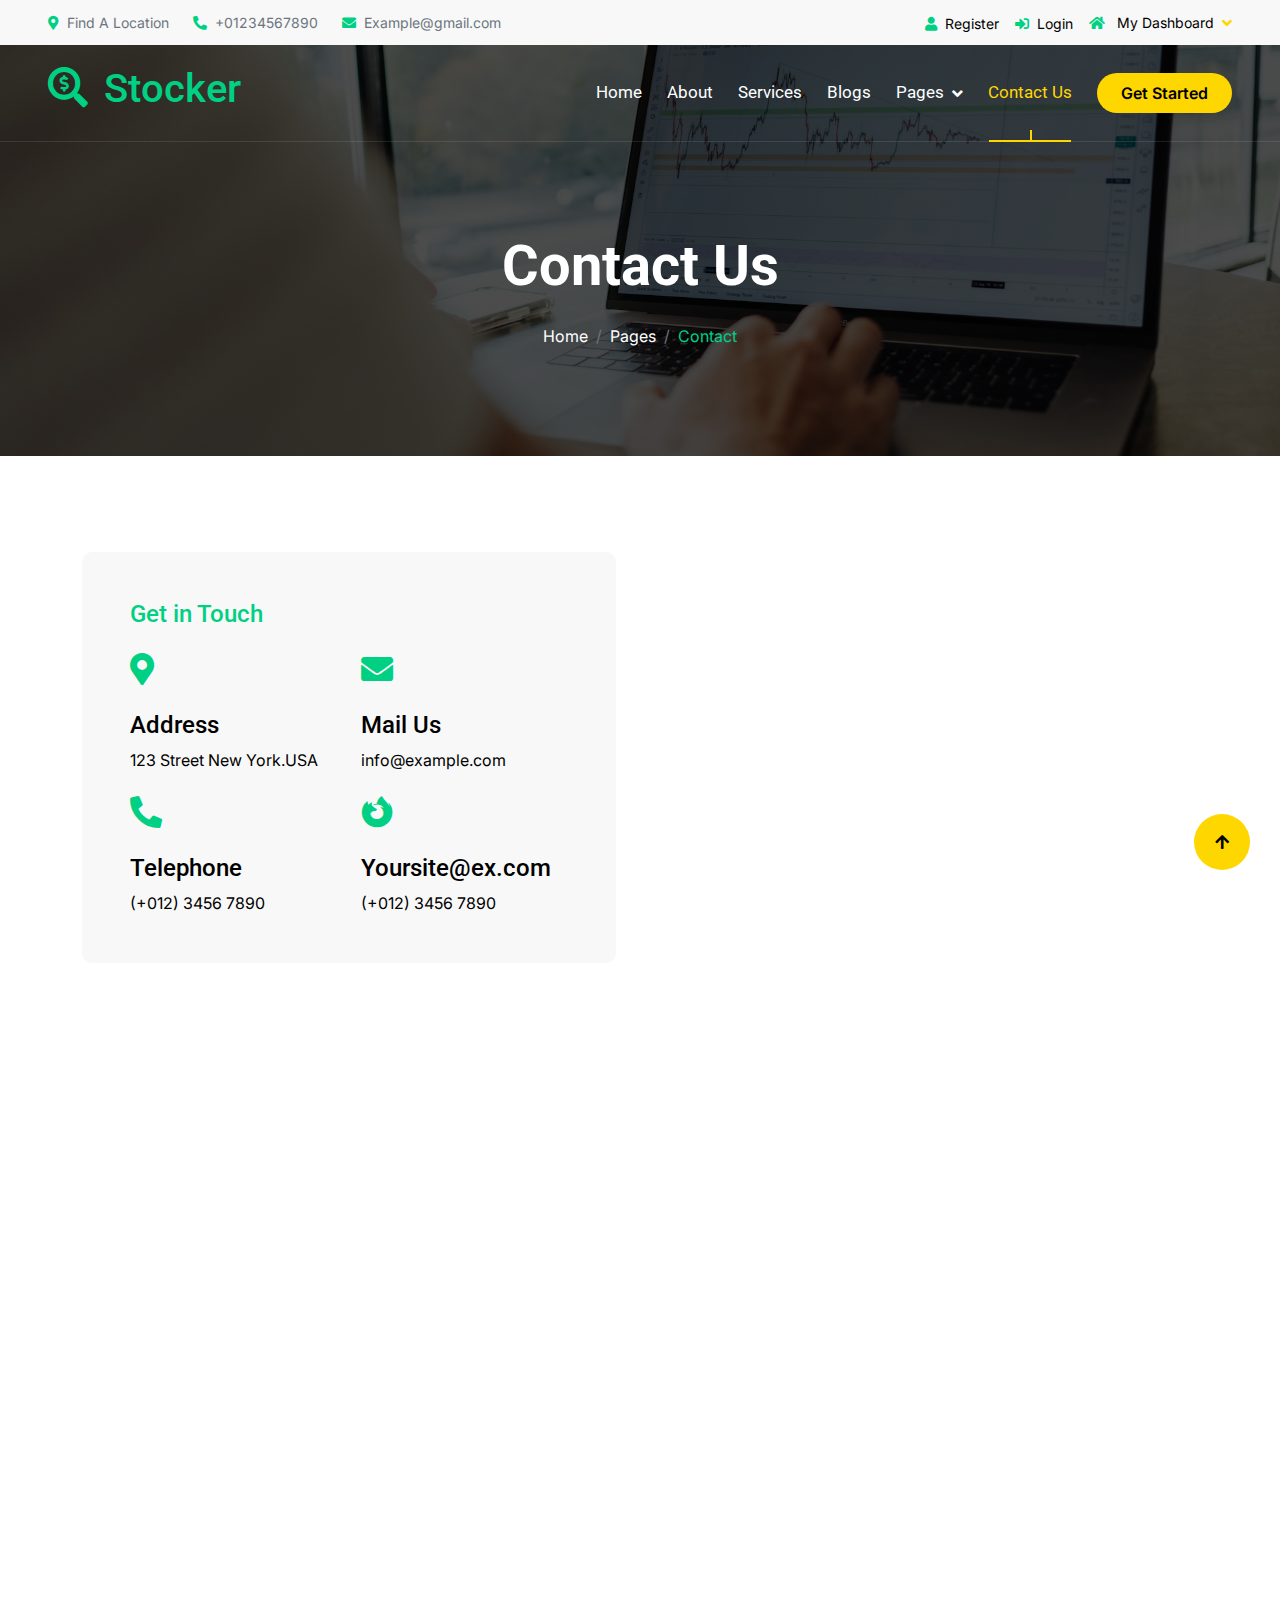
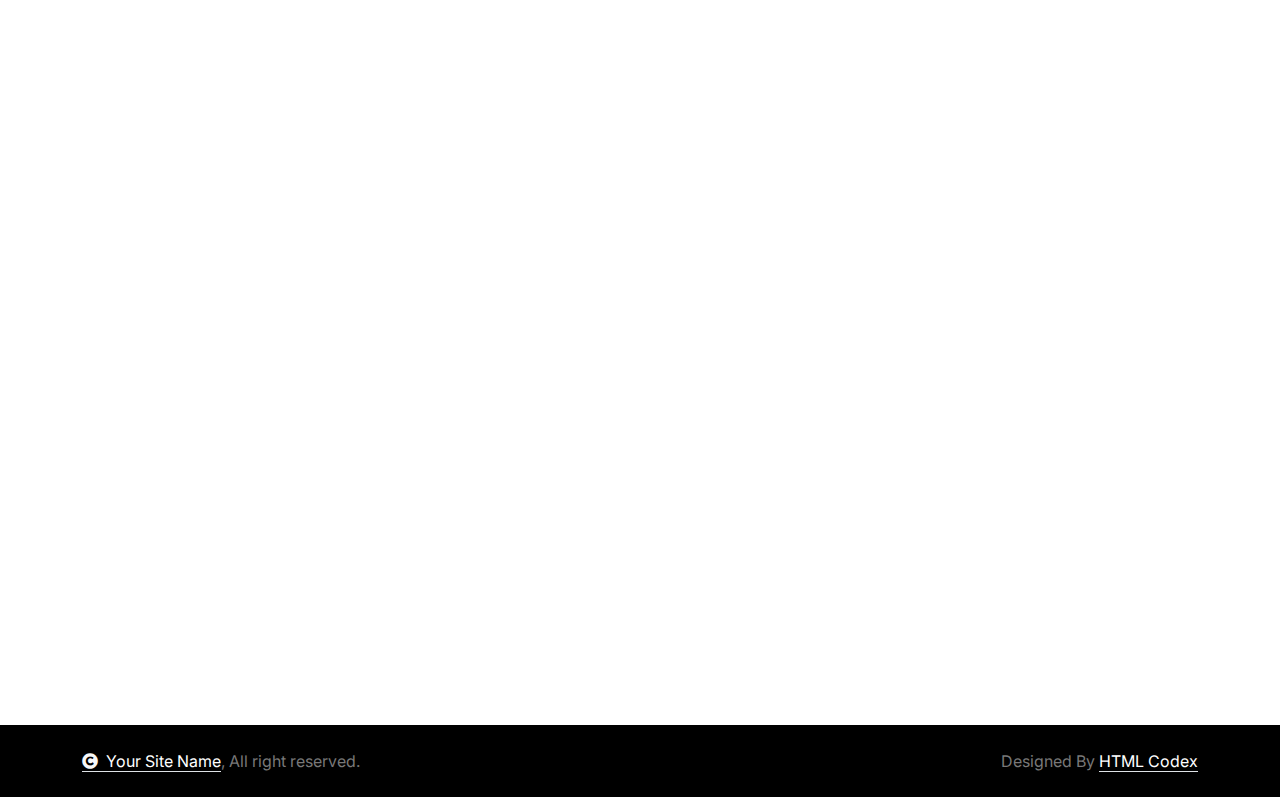
<file: contact.html>
<!DOCTYPE html>
<html lang="en">

    <head>
        <meta charset="utf-8">
        <title>Stocker - Stock Market Website Template</title>
        <meta content="width=device-width, initial-scale=1.0" name="viewport">
        <meta content="" name="keywords">
        <meta content="" name="description">

        <!-- Google Web Fonts -->
        <link rel="preconnect" href="https://fonts.googleapis.com">
        <link rel="preconnect" href="https://fonts.gstatic.com" crossorigin>
        <link href="https://fonts.googleapis.com/css2?family=Inter:wght@100..900&family=Roboto:wght@400;500;700;900&display=swap" rel="stylesheet"> 

        <!-- Icon Font Stylesheet -->
        <link rel="stylesheet" href="https://use.fontawesome.com/releases/v5.15.4/css/all.css"/>
        <link href="https://cdn.jsdelivr.net/npm/bootstrap-icons@1.4.1/font/bootstrap-icons.css" rel="stylesheet">

        <!-- Libraries Stylesheet -->
        <link href="lib/animate/animate.min.css" rel="stylesheet">
        <link href="lib/lightbox/css/lightbox.min.css" rel="stylesheet">
        <link href="lib/owlcarousel/assets/owl.carousel.min.css" rel="stylesheet">


        <!-- Customized Bootstrap Stylesheet -->
        <link href="css/bootstrap.min.css" rel="stylesheet">

        <!-- Template Stylesheet -->
        <link href="css/style.css" rel="stylesheet">
    </head>

    <body>

        <!-- Spinner Start -->
        <div id="spinner" class="show bg-white position-fixed translate-middle w-100 vh-100 top-50 start-50 d-flex align-items-center justify-content-center">
            <div class="spinner-border text-primary" style="width: 3rem; height: 3rem;" role="status">
                <span class="sr-only">Loading...</span>
            </div>
        </div>
        <!-- Spinner End -->

        <!-- Topbar Start -->
        <div class="container-fluid topbar bg-light px-5 d-none d-lg-block">
            <div class="row gx-0 align-items-center">
                <div class="col-lg-8 text-center text-lg-start mb-2 mb-lg-0">
                    <div class="d-flex flex-wrap">
                        <a href="#" class="text-muted small me-4"><i class="fas fa-map-marker-alt text-primary me-2"></i>Find A Location</a>
                        <a href="tel:+01234567890" class="text-muted small me-4"><i class="fas fa-phone-alt text-primary me-2"></i>+01234567890</a>
                        <a href="mailto:example@gmail.com" class="text-muted small me-0"><i class="fas fa-envelope text-primary me-2"></i>Example@gmail.com</a>
                    </div>
                </div>
                <div class="col-lg-4 text-center text-lg-end">
                    <div class="d-inline-flex align-items-center" style="height: 45px;">
                        <a href="#"><small class="me-3 text-dark"><i class="fa fa-user text-primary me-2"></i>Register</small></a>
                        <a href="#"><small class="me-3 text-dark"><i class="fa fa-sign-in-alt text-primary me-2"></i>Login</small></a>
                        <div class="dropdown">
                            <a href="#" class="dropdown-toggle text-dark" data-bs-toggle="dropdown"><small><i class="fa fa-home text-primary me-2"></i> My Dashboard</small></a>
                            <div class="dropdown-menu rounded">
                                <a href="#" class="dropdown-item"><i class="fas fa-user-alt me-2"></i> My Profile</a>
                                <a href="#" class="dropdown-item"><i class="fas fa-comment-alt me-2"></i> Inbox</a>
                                <a href="#" class="dropdown-item"><i class="fas fa-bell me-2"></i> Notifications</a>
                                <a href="#" class="dropdown-item"><i class="fas fa-cog me-2"></i> Account Settings</a>
                                <a href="#" class="dropdown-item"><i class="fas fa-power-off me-2"></i> Log Out</a>
                            </div>
                        </div>
                    </div>
                </div>
            </div>
        </div>
        <!-- Topbar End -->

        <!-- Navbar & Hero Start -->
        <div class="container-fluid position-relative p-0">
            <nav class="navbar navbar-expand-lg navbar-light px-4 px-lg-5 py-3 py-lg-0">
                <a href="" class="navbar-brand p-0">
                    <h1 class="text-primary"><i class="fas fa-search-dollar me-3"></i>Stocker</h1>
                    <!-- <img src="img/logo.png" alt="Logo"> -->
                </a>
                <button class="navbar-toggler" type="button" data-bs-toggle="collapse" data-bs-target="#navbarCollapse">
                    <span class="fa fa-bars"></span>
                </button>
                <div class="collapse navbar-collapse" id="navbarCollapse">
                    <div class="navbar-nav ms-auto py-0">
                        <a href="index.html" class="nav-item nav-link">Home</a>
                        <a href="about.html" class="nav-item nav-link">About</a>
                        <a href="service.html" class="nav-item nav-link">Services</a>
                        <a href="blog.html" class="nav-item nav-link">Blogs</a>
                        <div class="nav-item dropdown">
                            <a href="#" class="nav-link" data-bs-toggle="dropdown">
                                <span class="dropdown-toggle">Pages</span>
                            </a>
                            <div class="dropdown-menu m-0">
                                <a href="feature.html" class="dropdown-item">Our Features</a>
                                <a href="team.html" class="dropdown-item">Our team</a>
                                <a href="testimonial.html" class="dropdown-item">Testimonial</a>
                                <a href="offer.html" class="dropdown-item">Our offer</a>
                                <a href="FAQ.html" class="dropdown-item">FAQs</a>
                                <a href="404.html" class="dropdown-item">404 Page</a>
                            </div>
                        </div>
                        <a href="contact.html" class="nav-item nav-link active">Contact Us</a>
                    </div>
                    <a href="#" class="btn btn-primary rounded-pill py-2 px-4 my-3 my-lg-0 flex-shrink-0">Get Started</a>
                </div>
            </nav>

            <!-- Header Start -->
            <div class="container-fluid bg-breadcrumb">
                <div class="container text-center py-5" style="max-width: 900px;">
                    <h4 class="text-white display-4 mb-4 wow fadeInDown" data-wow-delay="0.1s">Contact Us</h4>
                    <ol class="breadcrumb d-flex justify-content-center mb-0 wow fadeInDown" data-wow-delay="0.3s">
                        <li class="breadcrumb-item"><a href="index.html">Home</a></li>
                        <li class="breadcrumb-item"><a href="#">Pages</a></li>
                        <li class="breadcrumb-item active text-primary">Contact</li>
                    </ol>    
                </div>
            </div>
            <!-- Header End -->
        </div>
        <!-- Navbar & Hero End -->

        <!-- Contact Start -->
        <div class="container-fluid contact py-5">
            <div class="container py-5">
                <div class="row g-5">
                    <div class="col-xl-6">
                        <div class="wow fadeInUp" data-wow-delay="0.2s">
                            <div class="bg-light rounded p-5 mb-5">
                                <h4 class="text-primary mb-4">Get in Touch</h4>
                                <div class="row g-4">
                                    <div class="col-md-6">
                                        <div class="contact-add-item">
                                            <div class="contact-icon text-primary mb-4">
                                                <i class="fas fa-map-marker-alt fa-2x"></i>
                                            </div>
                                            <div>
                                                <h4>Address</h4>
                                                <p class="mb-0">123 Street New York.USA</p>
                                            </div>
                                        </div>
                                    </div>
                                    <div class="col-md-6">
                                        <div class="contact-add-item">
                                            <div class="contact-icon text-primary mb-4">
                                                <i class="fas fa-envelope fa-2x"></i>
                                            </div>
                                            <div>
                                                <h4>Mail Us</h4>
                                                <p class="mb-0">info@example.com</p>
                                            </div>
                                        </div>
                                    </div>
                                    <div class="col-md-6">
                                        <div class="contact-add-item">
                                            <div class="contact-icon text-primary mb-4">
                                                <i class="fa fa-phone-alt fa-2x"></i>
                                            </div>
                                            <div>
                                                <h4>Telephone</h4>
                                                <p class="mb-0">(+012) 3456 7890</p>
                                            </div>
                                        </div>
                                    </div>
                                    <div class="col-md-6">
                                        <div class="contact-add-item">
                                            <div class="contact-icon text-primary mb-4">
                                                <i class="fab fa-firefox-browser fa-2x"></i>
                                            </div>
                                            <div>
                                                <h4>Yoursite@ex.com</h4>
                                                <p class="mb-0">(+012) 3456 7890</p>
                                            </div>
                                        </div>
                                    </div>
                                </div>
                            </div>
                            <div class="bg-light p-5 rounded h-100 wow fadeInUp" data-wow-delay="0.2s">
                                <h4 class="text-primary">Send Your Message</h4>
                                <p class="mb-4">The contact form is currently inactive. Get a functional and working contact form with Ajax & PHP in a few minutes. Just copy and paste the files, add a little code and you're done. <a class="text-primary fw-bold" href="https://htmlcodex.com/contact-form">Download Now</a>.</p>
                                <form>
                                    <div class="row g-4">
                                        <div class="col-lg-12 col-xl-6">
                                            <div class="form-floating">
                                                <input type="text" class="form-control border-0" id="name" placeholder="Your Name">
                                                <label for="name">Your Name</label>
                                            </div>
                                        </div>
                                        <div class="col-lg-12 col-xl-6">
                                            <div class="form-floating">
                                                <input type="email" class="form-control border-0" id="email" placeholder="Your Email">
                                                <label for="email">Your Email</label>
                                            </div>
                                        </div>
                                        <div class="col-lg-12 col-xl-6">
                                            <div class="form-floating">
                                                <input type="phone" class="form-control border-0" id="phone" placeholder="Phone">
                                                <label for="phone">Your Phone</label>
                                            </div>
                                        </div>
                                        <div class="col-lg-12 col-xl-6">
                                            <div class="form-floating">
                                                <input type="text" class="form-control border-0" id="project" placeholder="Project">
                                                <label for="project">Your Project</label>
                                            </div>
                                        </div>
                                        <div class="col-12">
                                            <div class="form-floating">
                                                <input type="text" class="form-control border-0" id="subject" placeholder="Subject">
                                                <label for="subject">Subject</label>
                                            </div>
                                        </div>
                                        <div class="col-12">
                                            <div class="form-floating">
                                                <textarea class="form-control border-0" placeholder="Leave a message here" id="message" style="height: 160px"></textarea>
                                                <label for="message">Message</label>
                                            </div>

                                        </div>
                                        <div class="col-12">
                                            <button class="btn btn-primary w-100 py-3">Send Message</button>
                                        </div>
                                    </div>
                                </form>
                            </div>
                        </div>
                    </div>
                    <div class="col-xl-6 wow fadeInRight" data-wow-delay="0.2s">
                        <div class="rounded h-100">
                            <iframe class="rounded h-100 w-100" 
                            style="height: 400px;" src="https://www.google.com/maps/embed?pb=!1m18!1m12!1m3!1d387191.33750346623!2d-73.97968099999999!3d40.6974881!2m3!1f0!2f0!3f0!3m2!1i1024!2i768!4f13.1!3m3!1m2!1s0x89c24fa5d33f083b%3A0xc80b8f06e177fe62!2sNew%20York%2C%20NY%2C%20USA!5e0!3m2!1sen!2sbd!4v1694259649153!5m2!1sen!2sbd" 
                            loading="lazy" referrerpolicy="no-referrer-when-downgrade"></iframe>
                        </div>
                    </div>
                </div>
            </div>
        </div>
        <!-- Contact End -->

        <!-- Footer Start -->
        <div class="container-fluid footer py-5 wow fadeIn" data-wow-delay="0.2s">
            <div class="container py-5 border-start-0 border-end-0" style="border: 1px solid; border-color: rgb(255, 255, 255, 0.08);">
                <div class="row g-5">
                    <div class="col-md-6 col-lg-6 col-xl-4">
                        <div class="footer-item">
                            <a href="index.html" class="p-0">
                                <h4 class="text-white"><i class="fas fa-search-dollar me-3"></i>Stocker</h4>
                                <!-- <img src="img/logo.png" alt="Logo"> -->
                            </a>
                            <p class="mb-4">Dolor amet sit justo amet elitr clita ipsum elitr est.Lorem ipsum dolor sit amet, consectetur adipiscing...</p>
                            <div class="d-flex">
                                <a href="#" class="bg-primary d-flex rounded align-items-center py-2 px-3 me-2">
                                    <i class="fas fa-apple-alt text-white"></i>
                                    <div class="ms-3">
                                        <small class="text-white">Download on the</small>
                                        <h6 class="text-white">App Store</h6>
                                    </div>
                                </a>
                                <a href="#" class="bg-dark d-flex rounded align-items-center py-2 px-3 ms-2">
                                    <i class="fas fa-play text-primary"></i>
                                    <div class="ms-3">
                                        <small class="text-white">Get it on</small>
                                        <h6 class="text-white">Google Play</h6>
                                    </div>
                                </a>
                            </div>
                        </div>
                    </div>
                    <div class="col-md-6 col-lg-6 col-xl-2">
                        <div class="footer-item">
                            <h4 class="text-white mb-4">Quick Links</h4>
                            <a href="#"><i class="fas fa-angle-right me-2"></i> About Us</a>
                            <a href="#"><i class="fas fa-angle-right me-2"></i> Feature</a>
                            <a href="#"><i class="fas fa-angle-right me-2"></i> Attractions</a>
                            <a href="#"><i class="fas fa-angle-right me-2"></i> Tickets</a>
                            <a href="#"><i class="fas fa-angle-right me-2"></i> Blog</a>
                            <a href="#"><i class="fas fa-angle-right me-2"></i> Contact us</a>
                        </div>
                    </div>
                    <div class="col-md-6 col-lg-6 col-xl-3">
                        <div class="footer-item">
                            <h4 class="text-white mb-4">Support</h4>
                            <a href="#"><i class="fas fa-angle-right me-2"></i> Privacy Policy</a>
                            <a href="#"><i class="fas fa-angle-right me-2"></i> Terms & Conditions</a>
                            <a href="#"><i class="fas fa-angle-right me-2"></i> Disclaimer</a>
                            <a href="#"><i class="fas fa-angle-right me-2"></i> Support</a>
                            <a href="#"><i class="fas fa-angle-right me-2"></i> FAQ</a>
                            <a href="#"><i class="fas fa-angle-right me-2"></i> Help</a>
                        </div>
                    </div>
                    <div class="col-md-6 col-lg-6 col-xl-3">
                        <div class="footer-item">
                            <h4 class="text-white mb-4">Contact Info</h4>
                            <div class="d-flex align-items-center">
                                <i class="fas fa-map-marker-alt text-primary me-3"></i>
                                <p class="text-white mb-0">123 Street New York.USA</p>
                            </div>
                            <div class="d-flex align-items-center">
                                <i class="fas fa-envelope text-primary me-3"></i>
                                <p class="text-white mb-0">info@example.com</p>
                            </div>
                            <div class="d-flex align-items-center">
                                <i class="fa fa-phone-alt text-primary me-3"></i>
                                <p class="text-white mb-0">(+012) 3456 7890</p>
                            </div>
                            <div class="d-flex align-items-center mb-4">
                                <i class="fab fa-firefox-browser text-primary me-3"></i>
                                <p class="text-white mb-0">Yoursite@ex.com</p>
                            </div>
                            <div class="d-flex">
                                <a class="btn btn-primary btn-sm-square rounded-circle me-3" href="#"><i class="fab fa-facebook-f text-white"></i></a>
                                <a class="btn btn-primary btn-sm-square rounded-circle me-3" href="#"><i class="fab fa-twitter text-white"></i></a>
                                <a class="btn btn-primary btn-sm-square rounded-circle me-3" href="#"><i class="fab fa-instagram text-white"></i></a>
                                <a class="btn btn-primary btn-sm-square rounded-circle me-0" href="#"><i class="fab fa-linkedin-in text-white"></i></a>
                            </div>
                        </div>
                    </div>
                </div>
            </div>
        </div>
        <!-- Footer End -->
        
        <!-- Copyright Start -->
        <div class="container-fluid copyright py-4">
            <div class="container">
                <div class="row g-4 align-items-center">
                    <div class="col-md-6 text-center text-md-start mb-md-0">
                        <span class="text-body"><a href="#" class="border-bottom text-white"><i class="fas fa-copyright text-light me-2"></i>Your Site Name</a>, All right reserved.</span>
                    </div>
                    <div class="col-md-6 text-center text-md-end text-body">
                        <!--/*** This template is free as long as you keep the below author’s credit link/attribution link/backlink. ***/-->
                        <!--/*** If you'd like to use the template without the below author’s credit link/attribution link/backlink, ***/-->
                        <!--/*** you can purchase the Credit Removal License from "https://htmlcodex.com/credit-removal". ***/-->
                        Designed By <a class="border-bottom text-white" href="https://htmlcodex.com">HTML Codex</a>
                    </div>
                </div>
            </div>
        </div>
        <!-- Copyright End -->


        <!-- Back to Top -->
        <a href="#" class="btn btn-primary btn-lg-square rounded-circle back-to-top"><i class="fa fa-arrow-up"></i></a>   

        
        <!-- JavaScript Libraries -->
        <script src="https://ajax.googleapis.com/ajax/libs/jquery/3.6.4/jquery.min.js"></script>
        <script src="https://cdn.jsdelivr.net/npm/bootstrap@5.0.0/dist/js/bootstrap.bundle.min.js"></script>
        <script src="lib/wow/wow.min.js"></script>
        <script src="lib/easing/easing.min.js"></script>
        <script src="lib/waypoints/waypoints.min.js"></script>
        <script src="lib/counterup/counterup.min.js"></script>
        <script src="lib/lightbox/js/lightbox.min.js"></script>
        <script src="lib/owlcarousel/owl.carousel.min.js"></script>
        

        <!-- Template Javascript -->
        <script src="js/main.js"></script>
    </body>

</html>
</file>
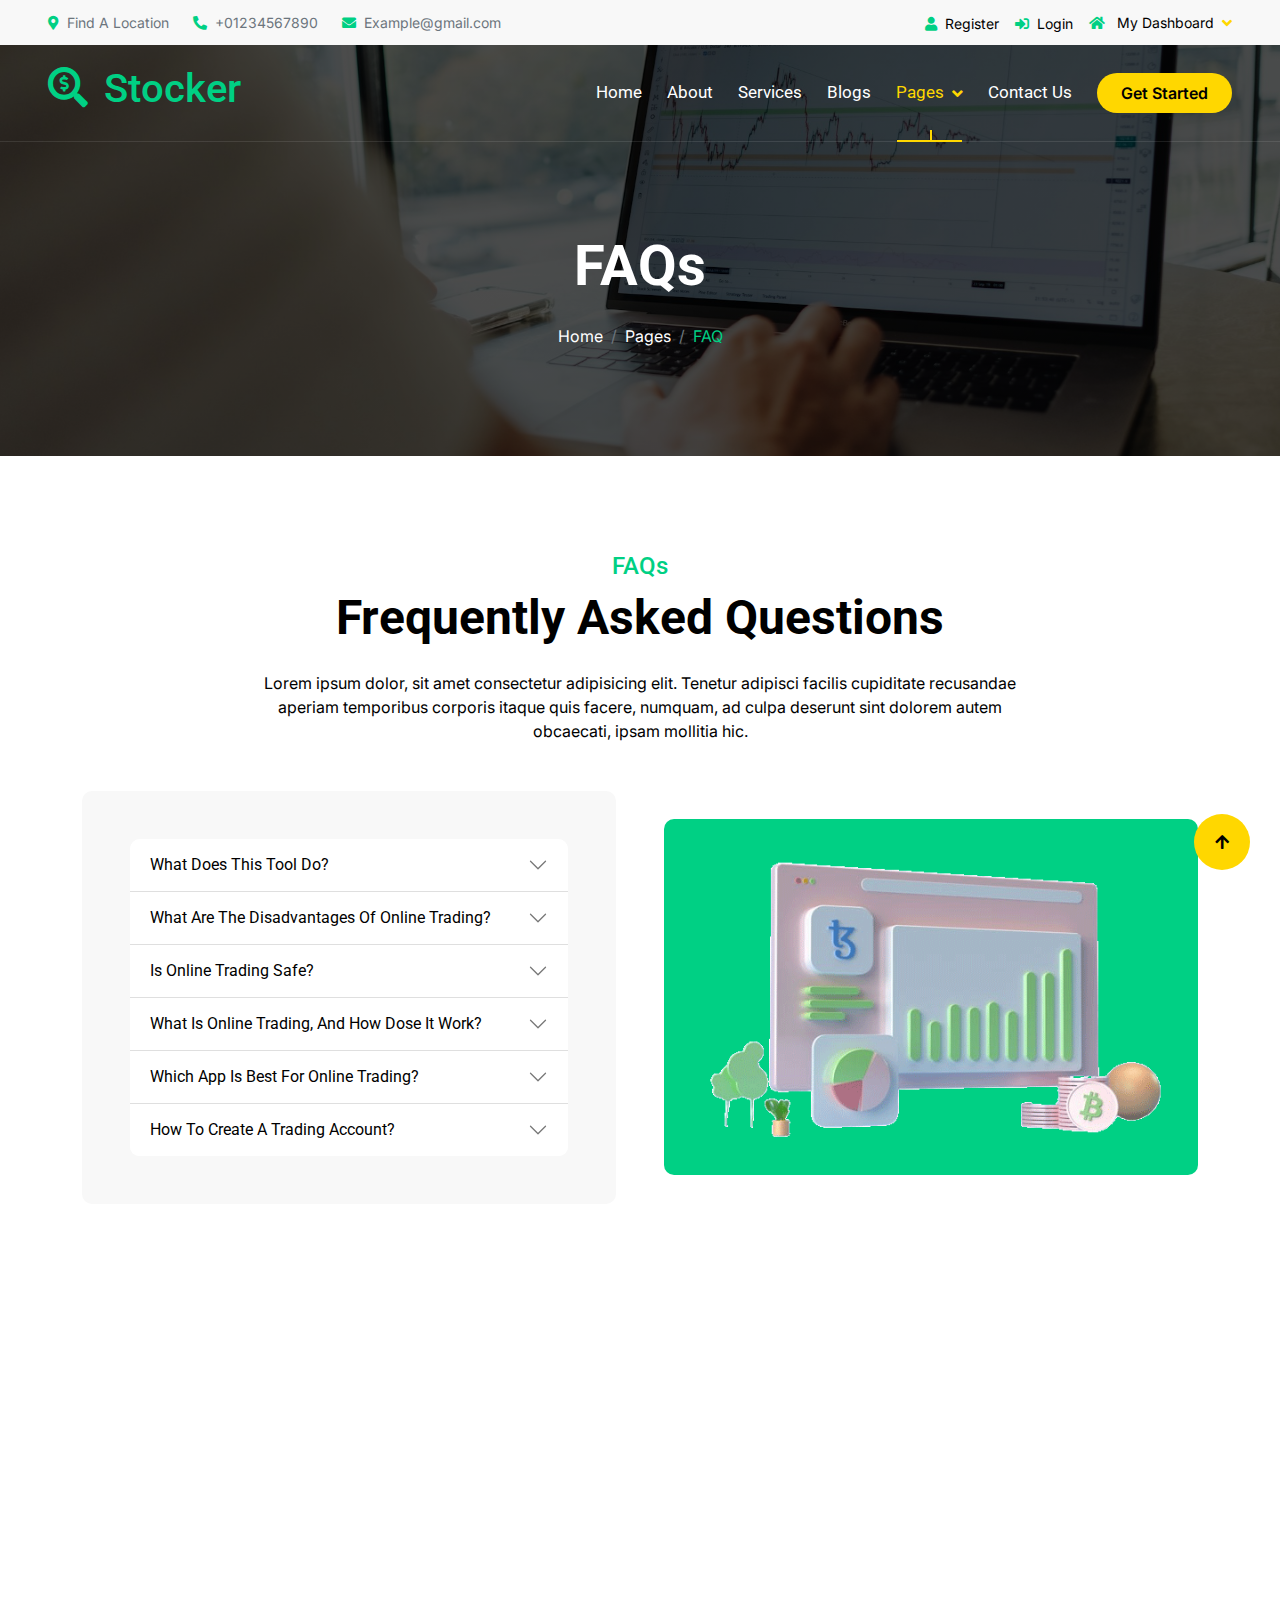
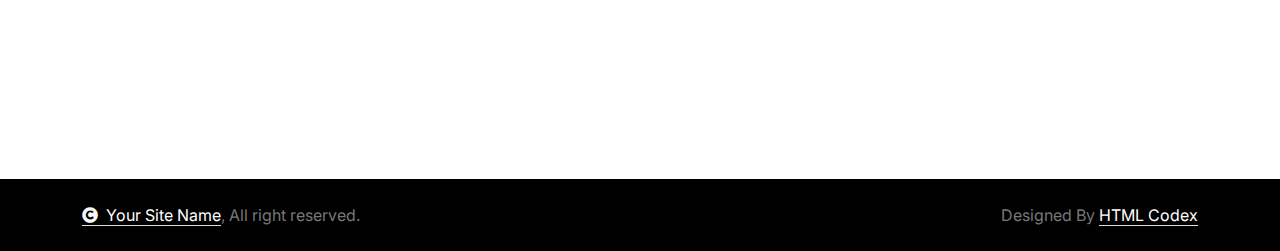
<file: FAQ.html>
<!DOCTYPE html>
<html lang="en">

    <head>
        <meta charset="utf-8">
        <title>Stocker - Stock Market Website Template</title>
        <meta content="width=device-width, initial-scale=1.0" name="viewport">
        <meta content="" name="keywords">
        <meta content="" name="description">

        <!-- Google Web Fonts -->
        <link rel="preconnect" href="https://fonts.googleapis.com">
        <link rel="preconnect" href="https://fonts.gstatic.com" crossorigin>
        <link href="https://fonts.googleapis.com/css2?family=Inter:wght@100..900&family=Roboto:wght@400;500;700;900&display=swap" rel="stylesheet"> 

        <!-- Icon Font Stylesheet -->
        <link rel="stylesheet" href="https://use.fontawesome.com/releases/v5.15.4/css/all.css"/>
        <link href="https://cdn.jsdelivr.net/npm/bootstrap-icons@1.4.1/font/bootstrap-icons.css" rel="stylesheet">

        <!-- Libraries Stylesheet -->
        <link href="lib/animate/animate.min.css" rel="stylesheet">
        <link href="lib/lightbox/css/lightbox.min.css" rel="stylesheet">
        <link href="lib/owlcarousel/assets/owl.carousel.min.css" rel="stylesheet">


        <!-- Customized Bootstrap Stylesheet -->
        <link href="css/bootstrap.min.css" rel="stylesheet">

        <!-- Template Stylesheet -->
        <link href="css/style.css" rel="stylesheet">
    </head>

    <body>

        <!-- Spinner Start -->
        <div id="spinner" class="show bg-white position-fixed translate-middle w-100 vh-100 top-50 start-50 d-flex align-items-center justify-content-center">
            <div class="spinner-border text-primary" style="width: 3rem; height: 3rem;" role="status">
                <span class="sr-only">Loading...</span>
            </div>
        </div>
        <!-- Spinner End -->

        <!-- Topbar Start -->
        <div class="container-fluid topbar bg-light px-5 d-none d-lg-block">
            <div class="row gx-0 align-items-center">
                <div class="col-lg-8 text-center text-lg-start mb-2 mb-lg-0">
                    <div class="d-flex flex-wrap">
                        <a href="#" class="text-muted small me-4"><i class="fas fa-map-marker-alt text-primary me-2"></i>Find A Location</a>
                        <a href="tel:+01234567890" class="text-muted small me-4"><i class="fas fa-phone-alt text-primary me-2"></i>+01234567890</a>
                        <a href="mailto:example@gmail.com" class="text-muted small me-0"><i class="fas fa-envelope text-primary me-2"></i>Example@gmail.com</a>
                    </div>
                </div>
                <div class="col-lg-4 text-center text-lg-end">
                    <div class="d-inline-flex align-items-center" style="height: 45px;">
                        <a href="#"><small class="me-3 text-dark"><i class="fa fa-user text-primary me-2"></i>Register</small></a>
                        <a href="#"><small class="me-3 text-dark"><i class="fa fa-sign-in-alt text-primary me-2"></i>Login</small></a>
                        <div class="dropdown">
                            <a href="#" class="dropdown-toggle text-dark" data-bs-toggle="dropdown"><small><i class="fa fa-home text-primary me-2"></i> My Dashboard</small></a>
                            <div class="dropdown-menu rounded">
                                <a href="#" class="dropdown-item"><i class="fas fa-user-alt me-2"></i> My Profile</a>
                                <a href="#" class="dropdown-item"><i class="fas fa-comment-alt me-2"></i> Inbox</a>
                                <a href="#" class="dropdown-item"><i class="fas fa-bell me-2"></i> Notifications</a>
                                <a href="#" class="dropdown-item"><i class="fas fa-cog me-2"></i> Account Settings</a>
                                <a href="#" class="dropdown-item"><i class="fas fa-power-off me-2"></i> Log Out</a>
                            </div>
                        </div>
                    </div>
                </div>
            </div>
        </div>
        <!-- Topbar End -->

        <!-- Navbar & Hero Start -->
        <div class="container-fluid position-relative p-0">
            <nav class="navbar navbar-expand-lg navbar-light px-4 px-lg-5 py-3 py-lg-0">
                <a href="" class="navbar-brand p-0">
                    <h1 class="text-primary"><i class="fas fa-search-dollar me-3"></i>Stocker</h1>
                    <!-- <img src="img/logo.png" alt="Logo"> -->
                </a>
                <button class="navbar-toggler" type="button" data-bs-toggle="collapse" data-bs-target="#navbarCollapse">
                    <span class="fa fa-bars"></span>
                </button>
                <div class="collapse navbar-collapse" id="navbarCollapse">
                    <div class="navbar-nav ms-auto py-0">
                        <a href="index.html" class="nav-item nav-link">Home</a>
                        <a href="about.html" class="nav-item nav-link">About</a>
                        <a href="service.html" class="nav-item nav-link">Services</a>
                        <a href="blog.html" class="nav-item nav-link">Blogs</a>
                        <div class="nav-item dropdown">
                            <a href="#" class="nav-link active" data-bs-toggle="dropdown">
                                <span class="dropdown-toggle">Pages</span>
                            </a>
                            <div class="dropdown-menu m-0">
                                <a href="feature.html" class="dropdown-item">Our Features</a>
                                <a href="team.html" class="dropdown-item">Our team</a>
                                <a href="testimonial.html" class="dropdown-item">Testimonial</a>
                                <a href="offer.html" class="dropdown-item">Our offer</a>
                                <a href="FAQ.html" class="dropdown-item active">FAQs</a>
                                <a href="404.html" class="dropdown-item">404 Page</a>
                            </div>
                        </div>
                        <a href="contact.html" class="nav-item nav-link">Contact Us</a>
                    </div>
                    <a href="#" class="btn btn-primary rounded-pill py-2 px-4 my-3 my-lg-0 flex-shrink-0">Get Started</a>
                </div>
            </nav>

            <!-- Header Start -->
            <div class="container-fluid bg-breadcrumb">
                <div class="container text-center py-5" style="max-width: 900px;">
                    <h4 class="text-white display-4 mb-4 wow fadeInDown" data-wow-delay="0.1s">FAQs</h4>
                    <ol class="breadcrumb d-flex justify-content-center mb-0 wow fadeInDown" data-wow-delay="0.3s">
                        <li class="breadcrumb-item"><a href="index.html">Home</a></li>
                        <li class="breadcrumb-item"><a href="#">Pages</a></li>
                        <li class="breadcrumb-item active text-primary">FAQ</li>
                    </ol>    
                </div>
            </div>
            <!-- Header End -->
        </div>
        <!-- Navbar & Hero End -->


        <!-- FAQs Start -->
        <div class="container-fluid faq-section py-5">
            <div class="container py-5 overflow-hidden">
                <div class="text-center mx-auto pb-5 wow fadeInUp" data-wow-delay="0.2s" style="max-width: 800px;">
                    <h4 class="text-primary">FAQs</h4>
                    <h1 class="display-5 mb-4">Frequently Asked Questions</h1>
                    <p class="mb-0">Lorem ipsum dolor, sit amet consectetur adipisicing elit. Tenetur adipisci facilis cupiditate recusandae aperiam temporibus corporis itaque quis facere, numquam, ad culpa deserunt sint dolorem autem obcaecati, ipsam mollitia hic.
                    </p>
                </div>
                <div class="row g-5 align-items-center">
                    <div class="col-lg-6 wow fadeInLeft" data-wow-delay="0.2s">
                        <div class="accordion accordion-flush bg-light rounded p-5" id="accordionFlushSection">
                            <div class="accordion-item rounded-top">
                                <h2 class="accordion-header" id="flush-headingOne">
                                    <button class="accordion-button collapsed rounded-top" type="button" data-bs-toggle="collapse" data-bs-target="#flush-collapseOne" aria-expanded="false" aria-controls="flush-collapseOne">
                                    What Does This Tool Do?
                                    </button>
                                </h2>
                                <div id="flush-collapseOne" class="accordion-collapse collapse" aria-labelledby="flush-headingOne" data-bs-parent="#accordionFlushSection">
                                    <div class="accordion-body">Placeholder content for this accordion, which is intended to demonstrate the <code>.accordion-flush</code> class. This is the first item's accordion body.</div>
                                </div>
                            </div>
                            <div class="accordion-item">
                                <h2 class="accordion-header" id="flush-headingTwo">
                                    <button class="accordion-button collapsed" type="button" data-bs-toggle="collapse" data-bs-target="#flush-collapseTwo" aria-expanded="false" aria-controls="flush-collapseTwo">
                                    What Are The Disadvantages Of Online Trading?
                                    </button>
                                </h2>
                                <div id="flush-collapseTwo" class="accordion-collapse collapse" aria-labelledby="flush-headingTwo" data-bs-parent="#accordionFlushSection">
                                    <div class="accordion-body">Placeholder content for this accordion, which is intended to demonstrate the <code>.accordion-flush</code> class. This is the second item's accordion body. Let's imagine this being filled with some actual content.</div>
                                </div>
                            </div>
                            <div class="accordion-item">
                                <h2 class="accordion-header" id="flush-headingThree">
                                    <button class="accordion-button collapsed" type="button" data-bs-toggle="collapse" data-bs-target="#flush-collapseThree" aria-expanded="false" aria-controls="flush-collapseThree">
                                    Is Online Trading Safe?
                                    </button>
                                </h2>
                                <div id="flush-collapseThree" class="accordion-collapse collapse" aria-labelledby="flush-headingThree" data-bs-parent="#accordionFlushSection">
                                    <div class="accordion-body">Placeholder content for this accordion, which is intended to demonstrate the <code>.accordion-flush</code> class. This is the second item's accordion body. Let's imagine this being filled with some actual content.</div>
                                </div>
                            </div>
                            <div class="accordion-item">
                                <h2 class="accordion-header" id="flush-headingFour">
                                    <button class="accordion-button collapsed" type="button" data-bs-toggle="collapse" data-bs-target="#flush-collapseFour" aria-expanded="false" aria-controls="flush-collapseFour">
                                    What Is Online Trading, And How Dose It Work?
                                    </button>
                                </h2>
                                <div id="flush-collapseFour" class="accordion-collapse collapse" aria-labelledby="flush-headingFour" data-bs-parent="#accordionFlushSection">
                                    <div class="accordion-body">Placeholder content for this accordion, which is intended to demonstrate the <code>.accordion-flush</code> class. This is the second item's accordion body. Let's imagine this being filled with some actual content.</div>
                                </div>
                            </div>
                            <div class="accordion-item">
                                <h2 class="accordion-header" id="flush-headingFive">
                                    <button class="accordion-button collapsed" type="button" data-bs-toggle="collapse" data-bs-target="#flush-collapseFive" aria-expanded="false" aria-controls="flush-collapseFive">
                                    Which App Is Best For Online Trading?
                                    </button>
                                </h2>
                                <div id="flush-collapseFive" class="accordion-collapse collapse" aria-labelledby="flush-headingFive" data-bs-parent="#accordionFlushSection">
                                    <div class="accordion-body">Placeholder content for this accordion, which is intended to demonstrate the <code>.accordion-flush</code> class. This is the second item's accordion body. Let's imagine this being filled with some actual content.</div>
                                </div>
                            </div>
                            <div class="accordion-item rounded-bottom">
                                <h2 class="accordion-header" id="flush-headingSix">
                                    <button class="accordion-button collapsed" type="button" data-bs-toggle="collapse" data-bs-target="#flush-collapseSix" aria-expanded="false" aria-controls="flush-collapseSix">
                                    How To Create A Trading Account?
                                    </button>
                                </h2>
                                <div id="flush-collapseSix" class="accordion-collapse collapse" aria-labelledby="flush-headingSix" data-bs-parent="#accordionFlushSection">
                                    <div class="accordion-body">Placeholder content for this accordion, which is intended to demonstrate the <code>.accordion-flush</code> class. This is the third item's accordion body. Nothing more exciting happening here in terms of content, but just filling up the space to make it look, at least at first glance, a bit more representative of how this would look in a real-world application.</div>
                                </div>
                            </div>
                        </div>
                    </div>
                    <div class="col-lg-6 wow fadeInRight" data-wow-delay="0.2s">
                        <div class="bg-primary rounded">
                            <img src="img/about-2.png" class="img-fluid w-100" alt="">
                        </div>
                    </div>
                </div>
            </div>
        </div>
        <!-- FAQs End -->

        <!-- Footer Start -->
        <div class="container-fluid footer py-5 wow fadeIn" data-wow-delay="0.2s">
            <div class="container py-5 border-start-0 border-end-0" style="border: 1px solid; border-color: rgb(255, 255, 255, 0.08);">
                <div class="row g-5">
                    <div class="col-md-6 col-lg-6 col-xl-4">
                        <div class="footer-item">
                            <a href="index.html" class="p-0">
                                <h4 class="text-white"><i class="fas fa-search-dollar me-3"></i>Stocker</h4>
                                <!-- <img src="img/logo.png" alt="Logo"> -->
                            </a>
                            <p class="mb-4">Dolor amet sit justo amet elitr clita ipsum elitr est.Lorem ipsum dolor sit amet, consectetur adipiscing...</p>
                            <div class="d-flex">
                                <a href="#" class="bg-primary d-flex rounded align-items-center py-2 px-3 me-2">
                                    <i class="fas fa-apple-alt text-white"></i>
                                    <div class="ms-3">
                                        <small class="text-white">Download on the</small>
                                        <h6 class="text-white">App Store</h6>
                                    </div>
                                </a>
                                <a href="#" class="bg-dark d-flex rounded align-items-center py-2 px-3 ms-2">
                                    <i class="fas fa-play text-primary"></i>
                                    <div class="ms-3">
                                        <small class="text-white">Get it on</small>
                                        <h6 class="text-white">Google Play</h6>
                                    </div>
                                </a>
                            </div>
                        </div>
                    </div>
                    <div class="col-md-6 col-lg-6 col-xl-2">
                        <div class="footer-item">
                            <h4 class="text-white mb-4">Quick Links</h4>
                            <a href="#"><i class="fas fa-angle-right me-2"></i> About Us</a>
                            <a href="#"><i class="fas fa-angle-right me-2"></i> Feature</a>
                            <a href="#"><i class="fas fa-angle-right me-2"></i> Attractions</a>
                            <a href="#"><i class="fas fa-angle-right me-2"></i> Tickets</a>
                            <a href="#"><i class="fas fa-angle-right me-2"></i> Blog</a>
                            <a href="#"><i class="fas fa-angle-right me-2"></i> Contact us</a>
                        </div>
                    </div>
                    <div class="col-md-6 col-lg-6 col-xl-3">
                        <div class="footer-item">
                            <h4 class="text-white mb-4">Support</h4>
                            <a href="#"><i class="fas fa-angle-right me-2"></i> Privacy Policy</a>
                            <a href="#"><i class="fas fa-angle-right me-2"></i> Terms & Conditions</a>
                            <a href="#"><i class="fas fa-angle-right me-2"></i> Disclaimer</a>
                            <a href="#"><i class="fas fa-angle-right me-2"></i> Support</a>
                            <a href="#"><i class="fas fa-angle-right me-2"></i> FAQ</a>
                            <a href="#"><i class="fas fa-angle-right me-2"></i> Help</a>
                        </div>
                    </div>
                    <div class="col-md-6 col-lg-6 col-xl-3">
                        <div class="footer-item">
                            <h4 class="text-white mb-4">Contact Info</h4>
                            <div class="d-flex align-items-center">
                                <i class="fas fa-map-marker-alt text-primary me-3"></i>
                                <p class="text-white mb-0">123 Street New York.USA</p>
                            </div>
                            <div class="d-flex align-items-center">
                                <i class="fas fa-envelope text-primary me-3"></i>
                                <p class="text-white mb-0">info@example.com</p>
                            </div>
                            <div class="d-flex align-items-center">
                                <i class="fa fa-phone-alt text-primary me-3"></i>
                                <p class="text-white mb-0">(+012) 3456 7890</p>
                            </div>
                            <div class="d-flex align-items-center mb-4">
                                <i class="fab fa-firefox-browser text-primary me-3"></i>
                                <p class="text-white mb-0">Yoursite@ex.com</p>
                            </div>
                            <div class="d-flex">
                                <a class="btn btn-primary btn-sm-square rounded-circle me-3" href="#"><i class="fab fa-facebook-f text-white"></i></a>
                                <a class="btn btn-primary btn-sm-square rounded-circle me-3" href="#"><i class="fab fa-twitter text-white"></i></a>
                                <a class="btn btn-primary btn-sm-square rounded-circle me-3" href="#"><i class="fab fa-instagram text-white"></i></a>
                                <a class="btn btn-primary btn-sm-square rounded-circle me-0" href="#"><i class="fab fa-linkedin-in text-white"></i></a>
                            </div>
                        </div>
                    </div>
                </div>
            </div>
        </div>
        <!-- Footer End -->
        
        <!-- Copyright Start -->
        <div class="container-fluid copyright py-4">
            <div class="container">
                <div class="row g-4 align-items-center">
                    <div class="col-md-6 text-center text-md-start mb-md-0">
                        <span class="text-body"><a href="#" class="border-bottom text-white"><i class="fas fa-copyright text-light me-2"></i>Your Site Name</a>, All right reserved.</span>
                    </div>
                    <div class="col-md-6 text-center text-md-end text-body">
                        <!--/*** This template is free as long as you keep the below author’s credit link/attribution link/backlink. ***/-->
                        <!--/*** If you'd like to use the template without the below author’s credit link/attribution link/backlink, ***/-->
                        <!--/*** you can purchase the Credit Removal License from "https://htmlcodex.com/credit-removal". ***/-->
                        Designed By <a class="border-bottom text-white" href="https://htmlcodex.com">HTML Codex</a>
                    </div>
                </div>
            </div>
        </div>
        <!-- Copyright End -->


        <!-- Back to Top -->
        <a href="#" class="btn btn-primary btn-lg-square rounded-circle back-to-top"><i class="fa fa-arrow-up"></i></a>   

        
        <!-- JavaScript Libraries -->
        <script src="https://ajax.googleapis.com/ajax/libs/jquery/3.6.4/jquery.min.js"></script>
        <script src="https://cdn.jsdelivr.net/npm/bootstrap@5.0.0/dist/js/bootstrap.bundle.min.js"></script>
        <script src="lib/wow/wow.min.js"></script>
        <script src="lib/easing/easing.min.js"></script>
        <script src="lib/waypoints/waypoints.min.js"></script>
        <script src="lib/counterup/counterup.min.js"></script>
        <script src="lib/lightbox/js/lightbox.min.js"></script>
        <script src="lib/owlcarousel/owl.carousel.min.js"></script>
        

        <!-- Template Javascript -->
        <script src="js/main.js"></script>
    </body>

</html>
</file>
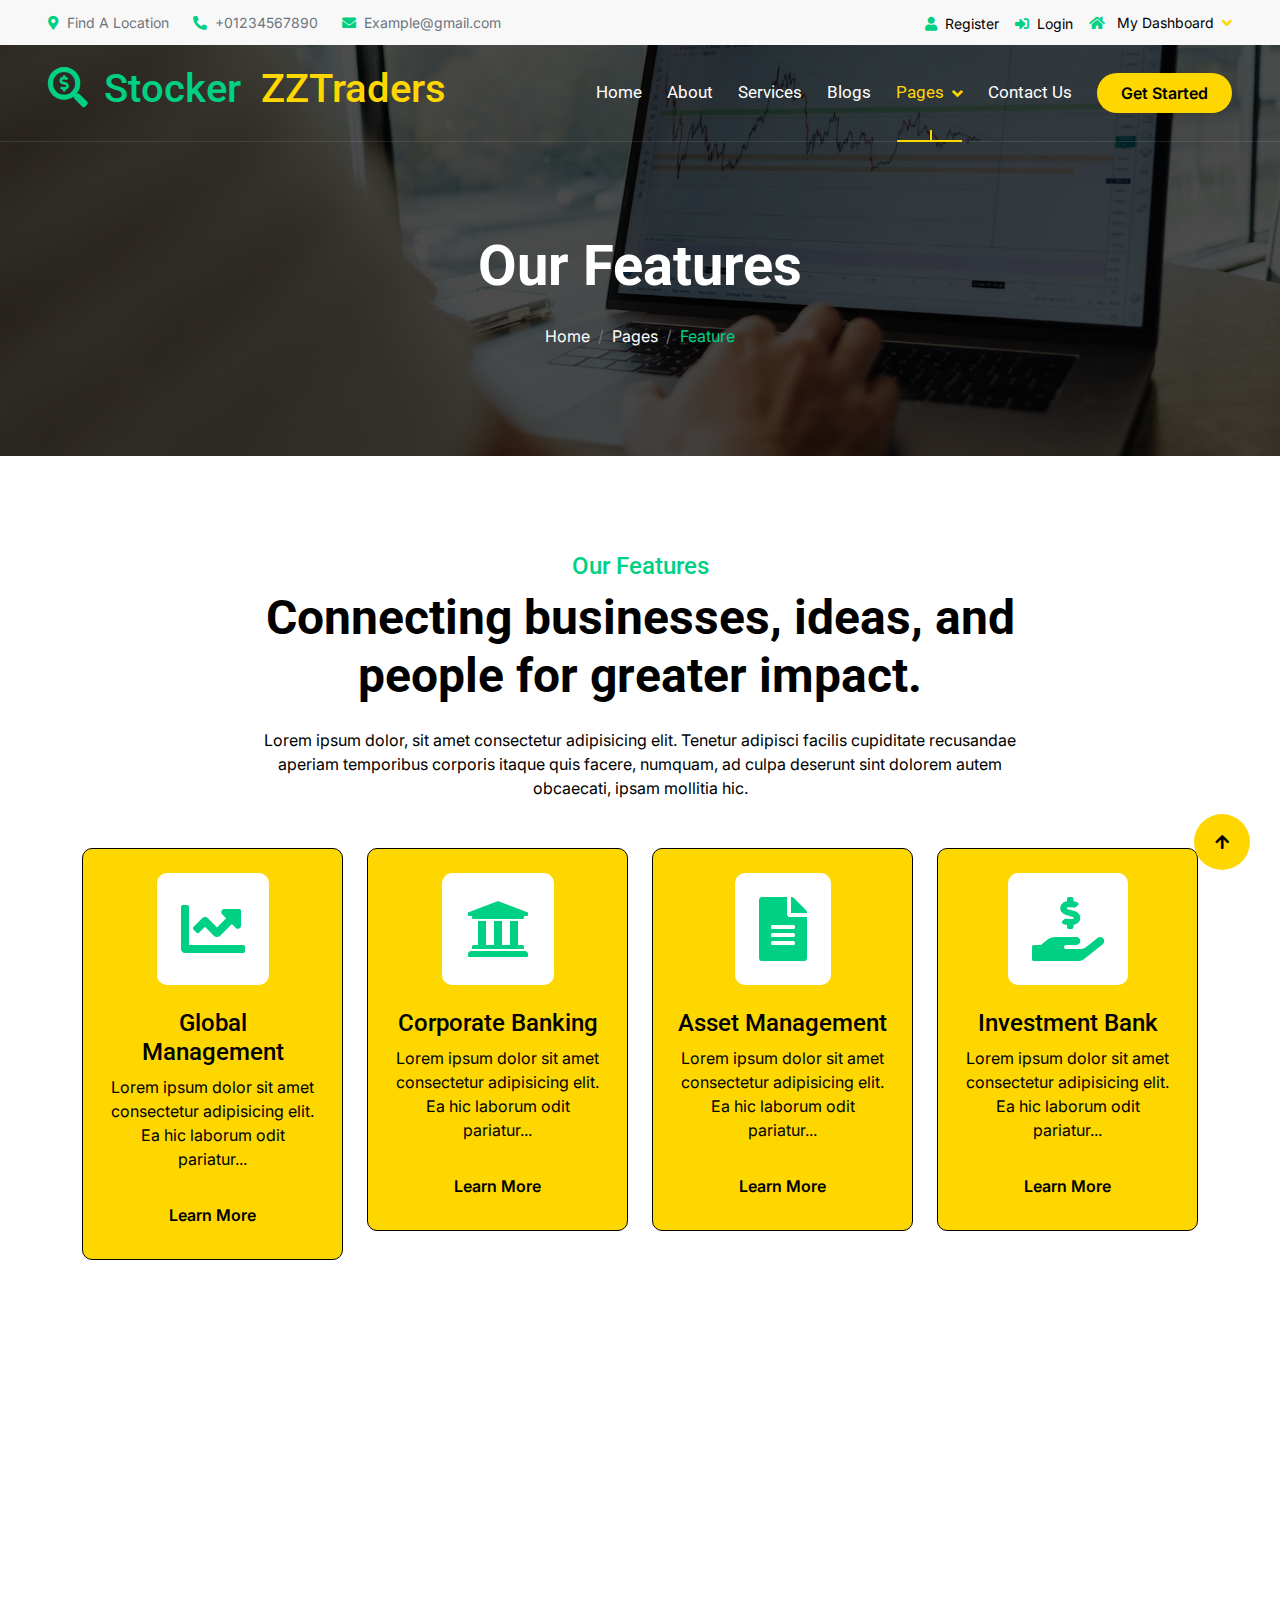
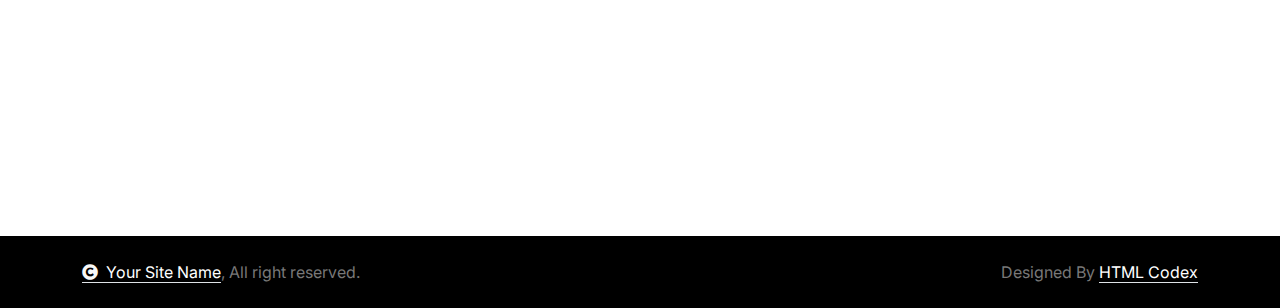
<file: feature.html>
<!DOCTYPE html>
<html lang="en">

    <head>
        <meta charset="utf-8">
        <title>Stocker - Stock Market Website Template</title>
        <meta content="width=device-width, initial-scale=1.0" name="viewport">
        <meta content="" name="keywords">
        <meta content="" name="description">

        <!-- Google Web Fonts -->
        <link rel="preconnect" href="https://fonts.googleapis.com">
        <link rel="preconnect" href="https://fonts.gstatic.com" crossorigin>
        <link href="https://fonts.googleapis.com/css2?family=Inter:wght@100..900&family=Roboto:wght@400;500;700;900&display=swap" rel="stylesheet"> 

        <!-- Icon Font Stylesheet -->
        <link rel="stylesheet" href="https://use.fontawesome.com/releases/v5.15.4/css/all.css"/>
        <link href="https://cdn.jsdelivr.net/npm/bootstrap-icons@1.4.1/font/bootstrap-icons.css" rel="stylesheet">

        <!-- Libraries Stylesheet -->
        <link href="lib/animate/animate.min.css" rel="stylesheet">
        <link href="lib/lightbox/css/lightbox.min.css" rel="stylesheet">
        <link href="lib/owlcarousel/assets/owl.carousel.min.css" rel="stylesheet">


        <!-- Customized Bootstrap Stylesheet -->
        <link href="css/bootstrap.min.css" rel="stylesheet">

        <!-- Template Stylesheet -->
        <link href="css/style.css" rel="stylesheet">
    </head>

    <body>

        <!-- Spinner Start -->
        <div id="spinner" class="show bg-white position-fixed translate-middle w-100 vh-100 top-50 start-50 d-flex align-items-center justify-content-center">
            <div class="spinner-border text-primary" style="width: 3rem; height: 3rem;" role="status">
                <span class="sr-only">Loading...</span>
            </div>
        </div>
        <!-- Spinner End -->

        <!-- Topbar Start -->
        <div class="container-fluid topbar bg-light px-5 d-none d-lg-block">
            <div class="row gx-0 align-items-center">
                <div class="col-lg-8 text-center text-lg-start mb-2 mb-lg-0">
                    <div class="d-flex flex-wrap">
                        <a href="#" class="text-muted small me-4"><i class="fas fa-map-marker-alt text-primary me-2"></i>Find A Location</a>
                        <a href="tel:+01234567890" class="text-muted small me-4"><i class="fas fa-phone-alt text-primary me-2"></i>+01234567890</a>
                        <a href="mailto:example@gmail.com" class="text-muted small me-0"><i class="fas fa-envelope text-primary me-2"></i>Example@gmail.com</a>
                    </div>
                </div>
                <div class="col-lg-4 text-center text-lg-end">
                    <div class="d-inline-flex align-items-center" style="height: 45px;">
                        <a href="#"><small class="me-3 text-dark"><i class="fa fa-user text-primary me-2"></i>Register</small></a>
                        <a href="#"><small class="me-3 text-dark"><i class="fa fa-sign-in-alt text-primary me-2"></i>Login</small></a>
                        <div class="dropdown">
                            <a href="#" class="dropdown-toggle text-dark" data-bs-toggle="dropdown"><small><i class="fa fa-home text-primary me-2"></i> My Dashboard</small></a>
                            <div class="dropdown-menu rounded">
                                <a href="#" class="dropdown-item"><i class="fas fa-user-alt me-2"></i> My Profile</a>
                                <a href="#" class="dropdown-item"><i class="fas fa-comment-alt me-2"></i> Inbox</a>
                                <a href="#" class="dropdown-item"><i class="fas fa-bell me-2"></i> Notifications</a>
                                <a href="#" class="dropdown-item"><i class="fas fa-cog me-2"></i> Account Settings</a>
                                <a href="#" class="dropdown-item"><i class="fas fa-power-off me-2"></i> Log Out</a>
                            </div>
                        </div>
                    </div>
                </div>
            </div>
        </div>
        <!-- Topbar End -->

        <!-- Navbar & Hero Start -->
        <div class="container-fluid position-relative p-0">
            <nav class="navbar navbar-expand-lg navbar-light px-4 px-lg-5 py-3 py-lg-0">
                <a href="" class="navbar-brand p-0">
                    <h1 class="text-primary"><i class="fas fa-search-dollar me-3"></i>Stocker <span class="zztraders-text">ZZTraders</span></h1>
                    <!-- <img src="img/logo.png" alt="Logo"> -->
                </a>
                <button class="navbar-toggler" type="button" data-bs-toggle="collapse" data-bs-target="#navbarCollapse">
                    <span class="fa fa-bars"></span>
                </button>
                <div class="collapse navbar-collapse" id="navbarCollapse">
                    <div class="navbar-nav ms-auto py-0">
                        <a href="index.html" class="nav-item nav-link">Home</a>
                        <a href="about.html" class="nav-item nav-link">About</a>
                        <a href="service.html" class="nav-item nav-link">Services</a>
                        <a href="blog.html" class="nav-item nav-link">Blogs</a>
                        <div class="nav-item dropdown">
                            <a href="#" class="nav-link active" data-bs-toggle="dropdown">
                                <span class="dropdown-toggle">Pages</span>
                            </a>
                            <div class="dropdown-menu m-0">
                                <a href="feature.html" class="dropdown-item active">Our Features</a>
                                <a href="team.html" class="dropdown-item">Our team</a>
                                <a href="testimonial.html" class="dropdown-item">Testimonial</a>
                                <a href="offer.html" class="dropdown-item">Our offer</a>
                                <a href="FAQ.html" class="dropdown-item">FAQs</a>
                                <a href="404.html" class="dropdown-item">404 Page</a>
                            </div>
                        </div>
                        <a href="contact.html" class="nav-item nav-link">Contact Us</a>
                    </div>
                    <a href="#" class="btn btn-primary rounded-pill py-2 px-4 my-3 my-lg-0 flex-shrink-0">Get Started</a>
                </div>
            </nav>

            <!-- Header Start -->
            <div class="container-fluid bg-breadcrumb">
                <div class="container text-center py-5" style="max-width: 900px;">
                    <h4 class="text-white display-4 mb-4 wow fadeInDown" data-wow-delay="0.1s">Our Features</h4>
                    <ol class="breadcrumb d-flex justify-content-center mb-0 wow fadeInDown" data-wow-delay="0.3s">
                        <li class="breadcrumb-item"><a href="index.html">Home</a></li>
                        <li class="breadcrumb-item"><a href="#">Pages</a></li>
                        <li class="breadcrumb-item active text-primary">Feature</li>
                    </ol>    
                </div>
            </div>
            <!-- Header End -->
        </div>
        <!-- Navbar & Hero End -->


        <!-- Features Start -->
        <div class="container-fluid feature py-5">
            <div class="container py-5">
                <div class="text-center mx-auto pb-5 wow fadeInUp" data-wow-delay="0.2s" style="max-width: 800px;">
                    <h4 class="text-primary">Our Features</h4>
                    <h1 class="display-5 mb-4">Connecting businesses, ideas, and people for greater impact.</h1>
                    <p class="mb-0">Lorem ipsum dolor, sit amet consectetur adipisicing elit. Tenetur adipisci facilis cupiditate recusandae aperiam temporibus corporis itaque quis facere, numquam, ad culpa deserunt sint dolorem autem obcaecati, ipsam mollitia hic.
                    </p>
                </div>
                <div class="row g-4">
                    <div class="col-md-6 col-lg-6 col-xl-3 wow fadeInUp" data-wow-delay="0.2s">
                        <div class="feature-item p-4">
                            <div class="feature-icon p-4 mb-4">
                                <i class="fas fa-chart-line fa-4x text-primary"></i>
                            </div>
                            <h4>Global Management</h4>
                            <p class="mb-4">Lorem ipsum dolor sit amet consectetur adipisicing elit. Ea hic laborum odit pariatur...
                            </p>
                            <a class="btn btn-primary rounded-pill py-2 px-4" href="#">Learn More</a>
                        </div>
                    </div>
                    <div class="col-md-6 col-lg-6 col-xl-3 wow fadeInUp" data-wow-delay="0.4s">
                        <div class="feature-item p-4">
                            <div class="feature-icon p-4 mb-4">
                                <i class="fas fa-university fa-4x text-primary"></i>
                            </div>
                            <h4>Corporate Banking</h4>
                            <p class="mb-4">Lorem ipsum dolor sit amet consectetur adipisicing elit. Ea hic laborum odit pariatur...
                            </p>
                            <a class="btn btn-primary rounded-pill py-2 px-4" href="#">Learn More</a>
                        </div>
                    </div>
                    <div class="col-md-6 col-lg-6 col-xl-3 wow fadeInUp" data-wow-delay="0.6s">
                        <div class="feature-item p-4">
                            <div class="feature-icon p-4 mb-4">
                                <i class="fas fa-file-alt fa-4x text-primary"></i>
                            </div>
                            <h4>Asset Management</h4>
                            <p class="mb-4">Lorem ipsum dolor sit amet consectetur adipisicing elit. Ea hic laborum odit pariatur...
                            </p>
                            <a class="btn btn-primary rounded-pill py-2 px-4" href="#">Learn More</a>
                        </div>
                    </div>
                    <div class="col-md-6 col-lg-6 col-xl-3 wow fadeInUp" data-wow-delay="0.8s">
                        <div class="feature-item p-4">
                            <div class="feature-icon p-4 mb-4">
                                <i class="fas fa-hand-holding-usd fa-4x text-primary"></i>
                            </div>
                            <h4>Investment Bank</h4>
                            <p class="mb-4">Lorem ipsum dolor sit amet consectetur adipisicing elit. Ea hic laborum odit pariatur...
                            </p>
                            <a class="btn btn-primary rounded-pill py-2 px-4" href="#">Learn More</a>
                        </div>
                    </div>
                </div>
            </div>
        </div>
        <!-- Features End -->

        <!-- Footer Start -->
        <div class="container-fluid footer py-5 wow fadeIn" data-wow-delay="0.2s">
            <div class="container py-5 border-start-0 border-end-0" style="border: 1px solid; border-color: rgb(255, 255, 255, 0.08);">
                <div class="row g-5">
                    <div class="col-md-6 col-lg-6 col-xl-4">
                        <div class="footer-item">
                            <a href="index.html" class="p-0">
                                <h4 class="text-white"><i class="fas fa-search-dollar me-3"></i>Stocker</h4>
                                <!-- <img src="img/logo.png" alt="Logo"> -->
                            </a>
                            <p class="mb-4">Dolor amet sit justo amet elitr clita ipsum elitr est.Lorem ipsum dolor sit amet, consectetur adipiscing...</p>
                            <div class="d-flex">
                                <a href="#" class="bg-primary d-flex rounded align-items-center py-2 px-3 me-2">
                                    <i class="fas fa-apple-alt text-white"></i>
                                    <div class="ms-3">
                                        <small class="text-white">Download on the</small>
                                        <h6 class="text-white">App Store</h6>
                                    </div>
                                </a>
                                <a href="#" class="bg-dark d-flex rounded align-items-center py-2 px-3 ms-2">
                                    <i class="fas fa-play text-primary"></i>
                                    <div class="ms-3">
                                        <small class="text-white">Get it on</small>
                                        <h6 class="text-white">Google Play</h6>
                                    </div>
                                </a>
                            </div>
                        </div>
                    </div>
                    <div class="col-md-6 col-lg-6 col-xl-2">
                        <div class="footer-item">
                            <h4 class="text-white mb-4">Quick Links</h4>
                            <a href="#"><i class="fas fa-angle-right me-2"></i> About Us</a>
                            <a href="#"><i class="fas fa-angle-right me-2"></i> Feature</a>
                            <a href="#"><i class="fas fa-angle-right me-2"></i> Attractions</a>
                            <a href="#"><i class="fas fa-angle-right me-2"></i> Tickets</a>
                            <a href="#"><i class="fas fa-angle-right me-2"></i> Blog</a>
                            <a href="#"><i class="fas fa-angle-right me-2"></i> Contact us</a>
                        </div>
                    </div>
                    <div class="col-md-6 col-lg-6 col-xl-3">
                        <div class="footer-item">
                            <h4 class="text-white mb-4">Support</h4>
                            <a href="#"><i class="fas fa-angle-right me-2"></i> Privacy Policy</a>
                            <a href="#"><i class="fas fa-angle-right me-2"></i> Terms & Conditions</a>
                            <a href="#"><i class="fas fa-angle-right me-2"></i> Disclaimer</a>
                            <a href="#"><i class="fas fa-angle-right me-2"></i> Support</a>
                            <a href="#"><i class="fas fa-angle-right me-2"></i> FAQ</a>
                            <a href="#"><i class="fas fa-angle-right me-2"></i> Help</a>
                        </div>
                    </div>
                    <div class="col-md-6 col-lg-6 col-xl-3">
                        <div class="footer-item">
                            <h4 class="text-white mb-4">Contact Info</h4>
                            <div class="d-flex align-items-center">
                                <i class="fas fa-map-marker-alt text-primary me-3"></i>
                                <p class="text-white mb-0">123 Street New York.USA</p>
                            </div>
                            <div class="d-flex align-items-center">
                                <i class="fas fa-envelope text-primary me-3"></i>
                                <p class="text-white mb-0">info@example.com</p>
                            </div>
                            <div class="d-flex align-items-center">
                                <i class="fa fa-phone-alt text-primary me-3"></i>
                                <p class="text-white mb-0">(+012) 3456 7890</p>
                            </div>
                            <div class="d-flex align-items-center mb-4">
                                <i class="fab fa-firefox-browser text-primary me-3"></i>
                                <p class="text-white mb-0">Yoursite@ex.com</p>
                            </div>
                            <div class="d-flex">
                                <a class="btn btn-primary btn-sm-square rounded-circle me-3" href="#"><i class="fab fa-facebook-f text-white"></i></a>
                                <a class="btn btn-primary btn-sm-square rounded-circle me-3" href="#"><i class="fab fa-twitter text-white"></i></a>
                                <a class="btn btn-primary btn-sm-square rounded-circle me-3" href="#"><i class="fab fa-instagram text-white"></i></a>
                                <a class="btn btn-primary btn-sm-square rounded-circle me-0" href="#"><i class="fab fa-linkedin-in text-white"></i></a>
                            </div>
                        </div>
                    </div>
                </div>
            </div>
        </div>
        <!-- Footer End -->
        
        <!-- Copyright Start -->
        <div class="container-fluid copyright py-4">
            <div class="container">
                <div class="row g-4 align-items-center">
                    <div class="col-md-6 text-center text-md-start mb-md-0">
                        <span class="text-body"><a href="#" class="border-bottom text-white"><i class="fas fa-copyright text-light me-2"></i>Your Site Name</a>, All right reserved.</span>
                    </div>
                    <div class="col-md-6 text-center text-md-end text-body">
                        <!--/*** This template is free as long as you keep the below author’s credit link/attribution link/backlink. ***/-->
                        <!--/*** If you'd like to use the template without the below author’s credit link/attribution link/backlink, ***/-->
                        <!--/*** you can purchase the Credit Removal License from "https://htmlcodex.com/credit-removal". ***/-->
                        Designed By <a class="border-bottom text-white" href="https://htmlcodex.com">HTML Codex</a>
                    </div>
                </div>
            </div>
        </div>
        <!-- Copyright End -->


        <!-- Back to Top -->
        <a href="#" class="btn btn-primary btn-lg-square rounded-circle back-to-top"><i class="fa fa-arrow-up"></i></a>   

        
        <!-- JavaScript Libraries -->
        <script src="https://ajax.googleapis.com/ajax/libs/jquery/3.6.4/jquery.min.js"></script>
        <script src="https://cdn.jsdelivr.net/npm/bootstrap@5.0.0/dist/js/bootstrap.bundle.min.js"></script>
        <script src="lib/wow/wow.min.js"></script>
        <script src="lib/easing/easing.min.js"></script>
        <script src="lib/waypoints/waypoints.min.js"></script>
        <script src="lib/counterup/counterup.min.js"></script>
        <script src="lib/lightbox/js/lightbox.min.js"></script>
        <script src="lib/owlcarousel/owl.carousel.min.js"></script>
        

        <!-- Template Javascript -->
        <script src="js/main.js"></script>
    </body>

</html>
</file>
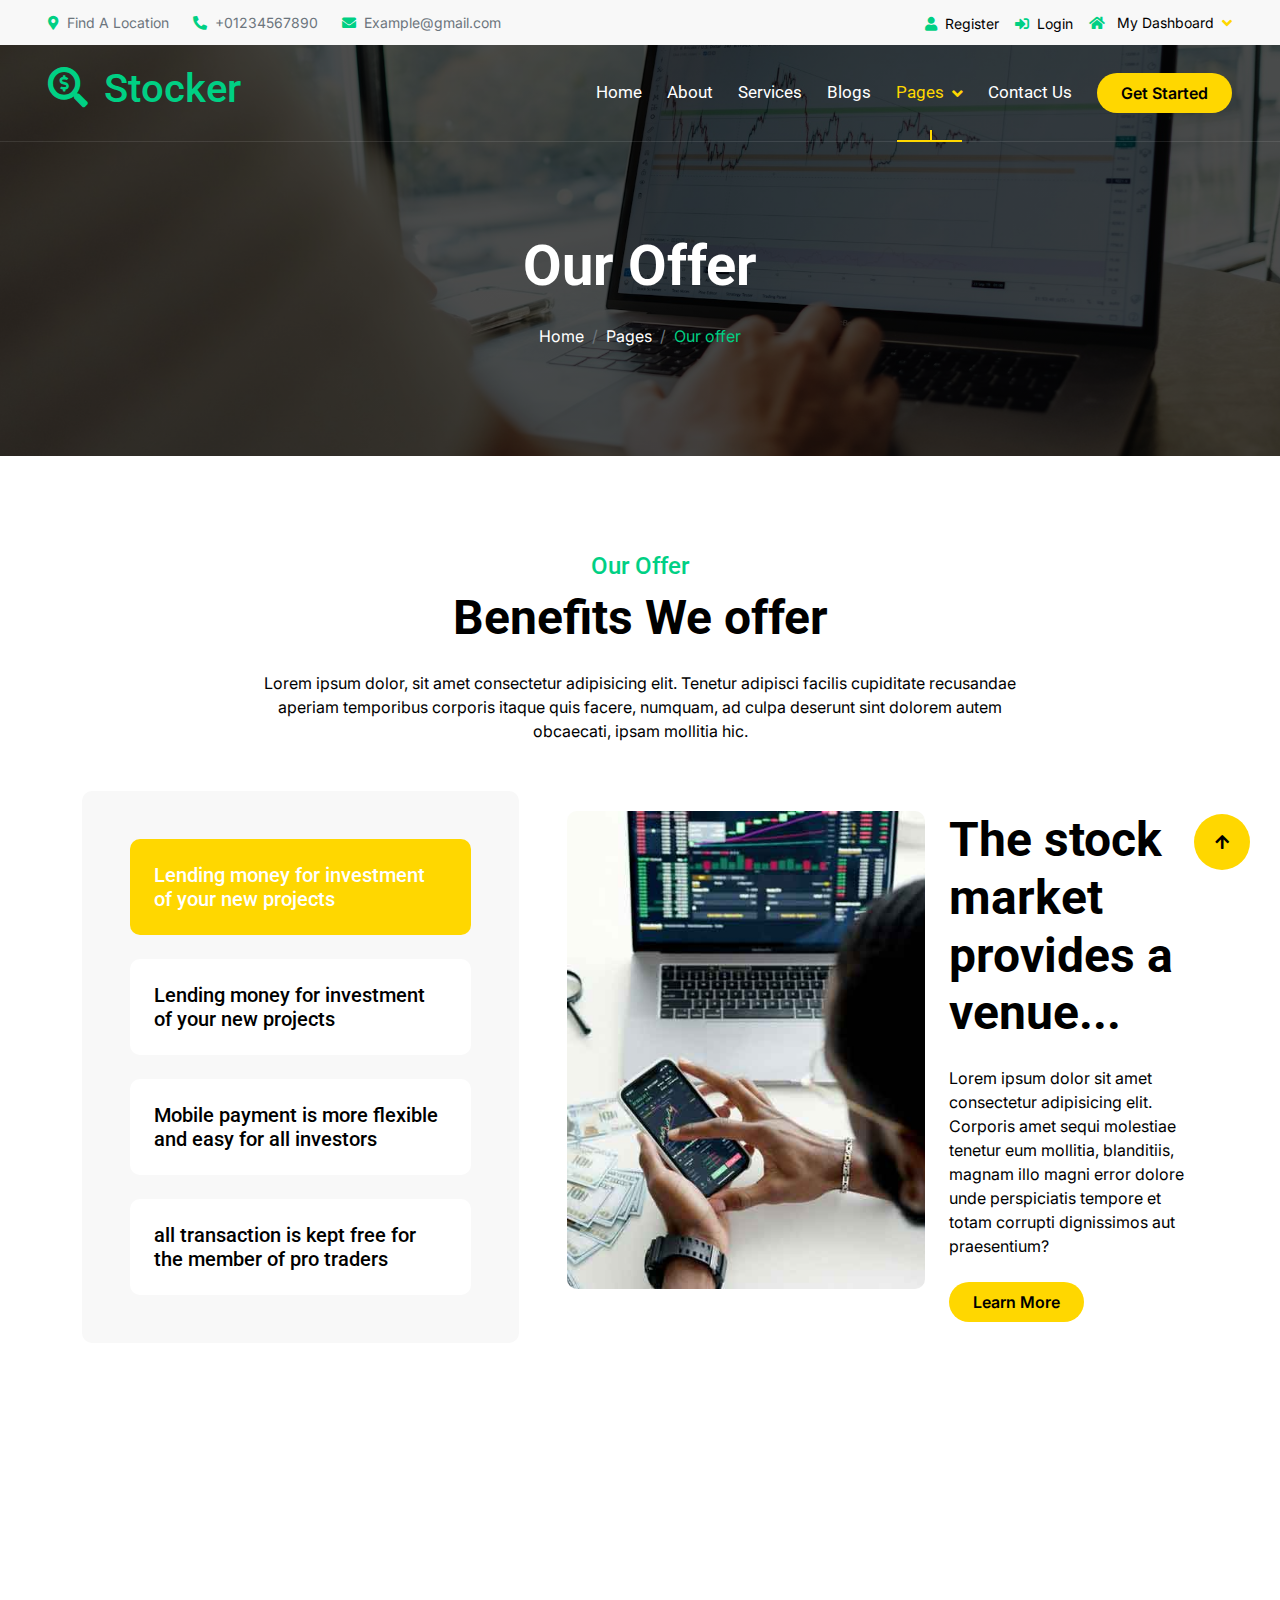
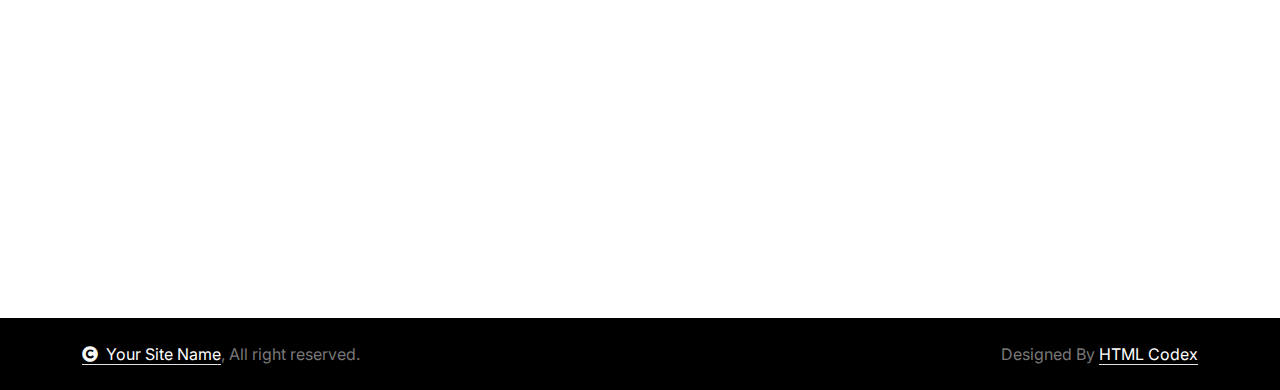
<file: offer.html>
<!DOCTYPE html>
<html lang="en">

    <head>
        <meta charset="utf-8">
        <title>Stocker - Stock Market Website Template</title>
        <meta content="width=device-width, initial-scale=1.0" name="viewport">
        <meta content="" name="keywords">
        <meta content="" name="description">

        <!-- Google Web Fonts -->
        <link rel="preconnect" href="https://fonts.googleapis.com">
        <link rel="preconnect" href="https://fonts.gstatic.com" crossorigin>
        <link href="https://fonts.googleapis.com/css2?family=Inter:wght@100..900&family=Roboto:wght@400;500;700;900&display=swap" rel="stylesheet"> 

        <!-- Icon Font Stylesheet -->
        <link rel="stylesheet" href="https://use.fontawesome.com/releases/v5.15.4/css/all.css"/>
        <link href="https://cdn.jsdelivr.net/npm/bootstrap-icons@1.4.1/font/bootstrap-icons.css" rel="stylesheet">

        <!-- Libraries Stylesheet -->
        <link href="lib/animate/animate.min.css" rel="stylesheet">
        <link href="lib/lightbox/css/lightbox.min.css" rel="stylesheet">
        <link href="lib/owlcarousel/assets/owl.carousel.min.css" rel="stylesheet">


        <!-- Customized Bootstrap Stylesheet -->
        <link href="css/bootstrap.min.css" rel="stylesheet">

        <!-- Template Stylesheet -->
        <link href="css/style.css" rel="stylesheet">
    </head>

    <body>

        <!-- Spinner Start -->
        <div id="spinner" class="show bg-white position-fixed translate-middle w-100 vh-100 top-50 start-50 d-flex align-items-center justify-content-center">
            <div class="spinner-border text-primary" style="width: 3rem; height: 3rem;" role="status">
                <span class="sr-only">Loading...</span>
            </div>
        </div>
        <!-- Spinner End -->

        <!-- Topbar Start -->
        <div class="container-fluid topbar bg-light px-5 d-none d-lg-block">
            <div class="row gx-0 align-items-center">
                <div class="col-lg-8 text-center text-lg-start mb-2 mb-lg-0">
                    <div class="d-flex flex-wrap">
                        <a href="#" class="text-muted small me-4"><i class="fas fa-map-marker-alt text-primary me-2"></i>Find A Location</a>
                        <a href="tel:+01234567890" class="text-muted small me-4"><i class="fas fa-phone-alt text-primary me-2"></i>+01234567890</a>
                        <a href="mailto:example@gmail.com" class="text-muted small me-0"><i class="fas fa-envelope text-primary me-2"></i>Example@gmail.com</a>
                    </div>
                </div>
                <div class="col-lg-4 text-center text-lg-end">
                    <div class="d-inline-flex align-items-center" style="height: 45px;">
                        <a href="#"><small class="me-3 text-dark"><i class="fa fa-user text-primary me-2"></i>Register</small></a>
                        <a href="#"><small class="me-3 text-dark"><i class="fa fa-sign-in-alt text-primary me-2"></i>Login</small></a>
                        <div class="dropdown">
                            <a href="#" class="dropdown-toggle text-dark" data-bs-toggle="dropdown"><small><i class="fa fa-home text-primary me-2"></i> My Dashboard</small></a>
                            <div class="dropdown-menu rounded">
                                <a href="#" class="dropdown-item"><i class="fas fa-user-alt me-2"></i> My Profile</a>
                                <a href="#" class="dropdown-item"><i class="fas fa-comment-alt me-2"></i> Inbox</a>
                                <a href="#" class="dropdown-item"><i class="fas fa-bell me-2"></i> Notifications</a>
                                <a href="#" class="dropdown-item"><i class="fas fa-cog me-2"></i> Account Settings</a>
                                <a href="#" class="dropdown-item"><i class="fas fa-power-off me-2"></i> Log Out</a>
                            </div>
                        </div>
                    </div>
                </div>
            </div>
        </div>
        <!-- Topbar End -->

        <!-- Navbar & Hero Start -->
        <div class="container-fluid position-relative p-0">
            <nav class="navbar navbar-expand-lg navbar-light px-4 px-lg-5 py-3 py-lg-0">
                <a href="" class="navbar-brand p-0">
                    <h1 class="text-primary"><i class="fas fa-search-dollar me-3"></i>Stocker</h1>
                    <!-- <img src="img/logo.png" alt="Logo"> -->
                </a>
                <button class="navbar-toggler" type="button" data-bs-toggle="collapse" data-bs-target="#navbarCollapse">
                    <span class="fa fa-bars"></span>
                </button>
                <div class="collapse navbar-collapse" id="navbarCollapse">
                    <div class="navbar-nav ms-auto py-0">
                        <a href="index.html" class="nav-item nav-link">Home</a>
                        <a href="about.html" class="nav-item nav-link">About</a>
                        <a href="service.html" class="nav-item nav-link">Services</a>
                        <a href="blog.html" class="nav-item nav-link">Blogs</a>
                        <div class="nav-item dropdown">
                            <a href="#" class="nav-link active" data-bs-toggle="dropdown">
                                <span class="dropdown-toggle">Pages</span>
                            </a>
                            <div class="dropdown-menu m-0">
                                <a href="feature.html" class="dropdown-item">Our Features</a>
                                <a href="team.html" class="dropdown-item">Our team</a>
                                <a href="testimonial.html" class="dropdown-item">Testimonial</a>
                                <a href="offer.html" class="dropdown-item active">Our offer</a>
                                <a href="FAQ.html" class="dropdown-item">FAQs</a>
                                <a href="404.html" class="dropdown-item">404 Page</a>
                            </div>
                        </div>
                        <a href="contact.html" class="nav-item nav-link">Contact Us</a>
                    </div>
                    <a href="#" class="btn btn-primary rounded-pill py-2 px-4 my-3 my-lg-0 flex-shrink-0">Get Started</a>
                </div>
            </nav>

            <!-- Header Start -->
            <div class="container-fluid bg-breadcrumb">
                <div class="container text-center py-5" style="max-width: 900px;">
                    <h4 class="text-white display-4 mb-4 wow fadeInDown" data-wow-delay="0.1s">Our Offer</h4>
                    <ol class="breadcrumb d-flex justify-content-center mb-0 wow fadeInDown" data-wow-delay="0.3s">
                        <li class="breadcrumb-item"><a href="index.html">Home</a></li>
                        <li class="breadcrumb-item"><a href="#">Pages</a></li>
                        <li class="breadcrumb-item active text-primary">Our offer</li>
                    </ol>    
                </div>
            </div>
            <!-- Header End -->
        </div>
        <!-- Navbar & Hero End -->


        <!-- Offer Start -->
        <div class="container-fluid offer-section py-5">
            <div class="container py-5">
                <div class="text-center mx-auto pb-5 wow fadeInUp" data-wow-delay="0.2s" style="max-width: 800px;">
                    <h4 class="text-primary">Our Offer</h4>
                    <h1 class="display-5 mb-4">Benefits We offer</h1>
                    <p class="mb-0">Lorem ipsum dolor, sit amet consectetur adipisicing elit. Tenetur adipisci facilis cupiditate recusandae aperiam temporibus corporis itaque quis facere, numquam, ad culpa deserunt sint dolorem autem obcaecati, ipsam mollitia hic.
                    </p>
                </div>
                <div class="row g-5 align-items-center">
                    <div class="col-xl-5 wow fadeInLeft" data-wow-delay="0.2s">
                        <div class="nav nav-pills bg-light rounded p-5">
                            <a class="accordion-link p-4 active mb-4" data-bs-toggle="pill" href="#collapseOne">
                                <h5 class="mb-0">Lending money for investment of your new projects</h5>
                            </a>
                            <a class="accordion-link p-4 mb-4" data-bs-toggle="pill" href="#collapseTwo">
                                <h5 class="mb-0">Lending money for investment of your new projects</h5>
                            </a>
                            <a class="accordion-link p-4 mb-4" data-bs-toggle="pill" href="#collapseThree">
                                <h5 class="mb-0">Mobile payment is more flexible and easy for all investors</h5>
                            </a>
                            <a class="accordion-link p-4 mb-0" data-bs-toggle="pill" href="#collapseFour">
                                <h5 class="mb-0">all transaction is kept free for the member of pro traders</h5>
                            </a>
                        </div>
                    </div>
                    <div class="col-xl-7 wow fadeInRight" data-wow-delay="0.4s">
                        <div class="tab-content">
                            <div id="collapseOne" class="tab-pane fade show p-0 active">
                                <div class="row g-4">
                                    <div class="col-md-7">
                                        <img src="img/offer-1.jpg" class="img-fluid w-100 rounded" alt="">
                                    </div>
                                    <div class="col-md-5">
                                        <h1 class="display-5 mb-4">The stock market provides a venue...</h1>
                                        <p class="mb-4">Lorem ipsum dolor sit amet consectetur adipisicing elit. Corporis amet sequi molestiae tenetur eum mollitia, blanditiis, magnam illo magni error dolore unde perspiciatis tempore et totam corrupti dignissimos aut praesentium?
                                        </p>
                                        <a class="btn btn-primary rounded-pill py-2 px-4" href="#">Learn More</a>
                                    </div>
                                </div>
                            </div>
                            <div id="collapseTwo" class="tab-pane fade show p-0">
                                <div class="row g-4">
                                    <div class="col-md-7">
                                        <img src="img/offer-2.jpg" class="img-fluid w-100 rounded" alt="">
                                    </div>
                                    <div class="col-md-5">
                                        <h1 class="display-5 mb-4">The stock market provides a venue...</h1>
                                        <p class="mb-4">Lorem ipsum dolor sit amet consectetur adipisicing elit. Corporis amet sequi molestiae tenetur eum mollitia, blanditiis, magnam illo magni error dolore unde perspiciatis tempore et totam corrupti dignissimos aut praesentium?
                                        </p>
                                        <a class="btn btn-primary rounded-pill py-2 px-4" href="#">Learn More</a>
                                    </div>
                                </div>
                            </div>
                            <div id="collapseThree" class="tab-pane fade show p-0">
                                <div class="row g-4">
                                    <div class="col-md-7">
                                        <img src="img/offer-3.jpg" class="img-fluid w-100 rounded" alt="">
                                    </div>
                                    <div class="col-md-5">
                                        <h1 class="display-5 mb-4">The stock market provides a venue...</h1>
                                        <p class="mb-4">Lorem ipsum dolor sit amet consectetur adipisicing elit. Corporis amet sequi molestiae tenetur eum mollitia, blanditiis, magnam illo magni error dolore unde perspiciatis tempore et totam corrupti dignissimos aut praesentium?
                                        </p>
                                        <a class="btn btn-primary rounded-pill py-2 px-4" href="#">Learn More</a>
                                    </div>
                                </div>
                            </div>
                            <div id="collapseFour" class="tab-pane fade show p-0">
                                <div class="row g-4">
                                    <div class="col-md-7">
                                        <img src="img/offer-4.jpg" class="img-fluid w-100 rounded" alt="">
                                    </div>
                                    <div class="col-md-5">
                                        <h1 class="display-5 mb-4">The stock market provides a venue...</h1>
                                        <p class="mb-4">Lorem ipsum dolor sit amet consectetur adipisicing elit. Corporis amet sequi molestiae tenetur eum mollitia, blanditiis, magnam illo magni error dolore unde perspiciatis tempore et totam corrupti dignissimos aut praesentium?
                                        </p>
                                        <a class="btn btn-primary rounded-pill py-2 px-4" href="#">Learn More</a>
                                    </div>
                                </div>
                            </div>
                        </div>
                    </div>
                </div>
            </div>
        </div>
        <!-- Offer End -->

        <!-- Footer Start -->
        <div class="container-fluid footer py-5 wow fadeIn" data-wow-delay="0.2s">
            <div class="container py-5 border-start-0 border-end-0" style="border: 1px solid; border-color: rgb(255, 255, 255, 0.08);">
                <div class="row g-5">
                    <div class="col-md-6 col-lg-6 col-xl-4">
                        <div class="footer-item">
                            <a href="index.html" class="p-0">
                                <h4 class="text-white"><i class="fas fa-search-dollar me-3"></i>Stocker</h4>
                                <!-- <img src="img/logo.png" alt="Logo"> -->
                            </a>
                            <p class="mb-4">Dolor amet sit justo amet elitr clita ipsum elitr est.Lorem ipsum dolor sit amet, consectetur adipiscing...</p>
                            <div class="d-flex">
                                <a href="#" class="bg-primary d-flex rounded align-items-center py-2 px-3 me-2">
                                    <i class="fas fa-apple-alt text-white"></i>
                                    <div class="ms-3">
                                        <small class="text-white">Download on the</small>
                                        <h6 class="text-white">App Store</h6>
                                    </div>
                                </a>
                                <a href="#" class="bg-dark d-flex rounded align-items-center py-2 px-3 ms-2">
                                    <i class="fas fa-play text-primary"></i>
                                    <div class="ms-3">
                                        <small class="text-white">Get it on</small>
                                        <h6 class="text-white">Google Play</h6>
                                    </div>
                                </a>
                            </div>
                        </div>
                    </div>
                    <div class="col-md-6 col-lg-6 col-xl-2">
                        <div class="footer-item">
                            <h4 class="text-white mb-4">Quick Links</h4>
                            <a href="#"><i class="fas fa-angle-right me-2"></i> About Us</a>
                            <a href="#"><i class="fas fa-angle-right me-2"></i> Feature</a>
                            <a href="#"><i class="fas fa-angle-right me-2"></i> Attractions</a>
                            <a href="#"><i class="fas fa-angle-right me-2"></i> Tickets</a>
                            <a href="#"><i class="fas fa-angle-right me-2"></i> Blog</a>
                            <a href="#"><i class="fas fa-angle-right me-2"></i> Contact us</a>
                        </div>
                    </div>
                    <div class="col-md-6 col-lg-6 col-xl-3">
                        <div class="footer-item">
                            <h4 class="text-white mb-4">Support</h4>
                            <a href="#"><i class="fas fa-angle-right me-2"></i> Privacy Policy</a>
                            <a href="#"><i class="fas fa-angle-right me-2"></i> Terms & Conditions</a>
                            <a href="#"><i class="fas fa-angle-right me-2"></i> Disclaimer</a>
                            <a href="#"><i class="fas fa-angle-right me-2"></i> Support</a>
                            <a href="#"><i class="fas fa-angle-right me-2"></i> FAQ</a>
                            <a href="#"><i class="fas fa-angle-right me-2"></i> Help</a>
                        </div>
                    </div>
                    <div class="col-md-6 col-lg-6 col-xl-3">
                        <div class="footer-item">
                            <h4 class="text-white mb-4">Contact Info</h4>
                            <div class="d-flex align-items-center">
                                <i class="fas fa-map-marker-alt text-primary me-3"></i>
                                <p class="text-white mb-0">123 Street New York.USA</p>
                            </div>
                            <div class="d-flex align-items-center">
                                <i class="fas fa-envelope text-primary me-3"></i>
                                <p class="text-white mb-0">info@example.com</p>
                            </div>
                            <div class="d-flex align-items-center">
                                <i class="fa fa-phone-alt text-primary me-3"></i>
                                <p class="text-white mb-0">(+012) 3456 7890</p>
                            </div>
                            <div class="d-flex align-items-center mb-4">
                                <i class="fab fa-firefox-browser text-primary me-3"></i>
                                <p class="text-white mb-0">Yoursite@ex.com</p>
                            </div>
                            <div class="d-flex">
                                <a class="btn btn-primary btn-sm-square rounded-circle me-3" href="#"><i class="fab fa-facebook-f text-white"></i></a>
                                <a class="btn btn-primary btn-sm-square rounded-circle me-3" href="#"><i class="fab fa-twitter text-white"></i></a>
                                <a class="btn btn-primary btn-sm-square rounded-circle me-3" href="#"><i class="fab fa-instagram text-white"></i></a>
                                <a class="btn btn-primary btn-sm-square rounded-circle me-0" href="#"><i class="fab fa-linkedin-in text-white"></i></a>
                            </div>
                        </div>
                    </div>
                </div>
            </div>
        </div>
        <!-- Footer End -->
        
        <!-- Copyright Start -->
        <div class="container-fluid copyright py-4">
            <div class="container">
                <div class="row g-4 align-items-center">
                    <div class="col-md-6 text-center text-md-start mb-md-0">
                        <span class="text-body"><a href="#" class="border-bottom text-white"><i class="fas fa-copyright text-light me-2"></i>Your Site Name</a>, All right reserved.</span>
                    </div>
                    <div class="col-md-6 text-center text-md-end text-body">
                        <!--/*** This template is free as long as you keep the below author’s credit link/attribution link/backlink. ***/-->
                        <!--/*** If you'd like to use the template without the below author’s credit link/attribution link/backlink, ***/-->
                        <!--/*** you can purchase the Credit Removal License from "https://htmlcodex.com/credit-removal". ***/-->
                        Designed By <a class="border-bottom text-white" href="https://htmlcodex.com">HTML Codex</a>
                    </div>
                </div>
            </div>
        </div>
        <!-- Copyright End -->


        <!-- Back to Top -->
        <a href="#" class="btn btn-primary btn-lg-square rounded-circle back-to-top"><i class="fa fa-arrow-up"></i></a>   

        
        <!-- JavaScript Libraries -->
        <script src="https://ajax.googleapis.com/ajax/libs/jquery/3.6.4/jquery.min.js"></script>
        <script src="https://cdn.jsdelivr.net/npm/bootstrap@5.0.0/dist/js/bootstrap.bundle.min.js"></script>
        <script src="lib/wow/wow.min.js"></script>
        <script src="lib/easing/easing.min.js"></script>
        <script src="lib/waypoints/waypoints.min.js"></script>
        <script src="lib/counterup/counterup.min.js"></script>
        <script src="lib/lightbox/js/lightbox.min.js"></script>
        <script src="lib/owlcarousel/owl.carousel.min.js"></script>
        

        <!-- Template Javascript -->
        <script src="js/main.js"></script>
    </body>

</html>
</file>
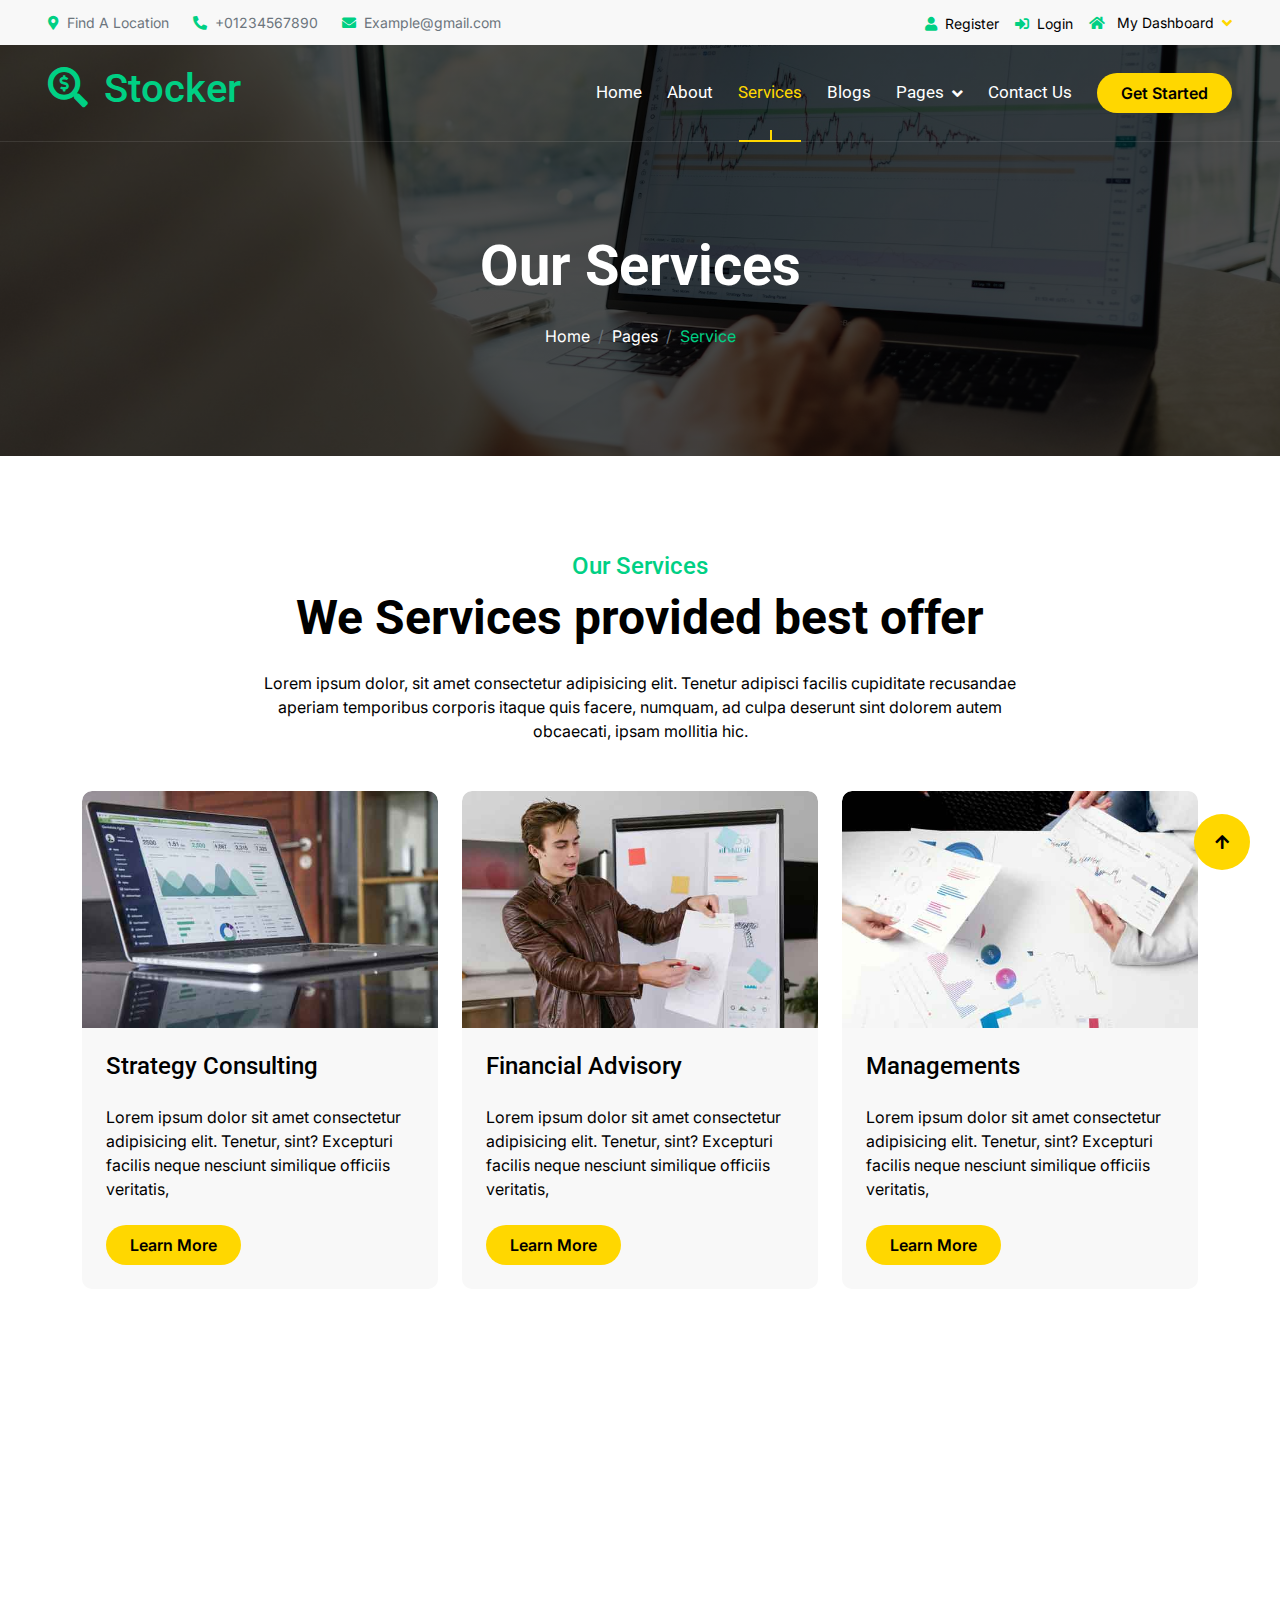
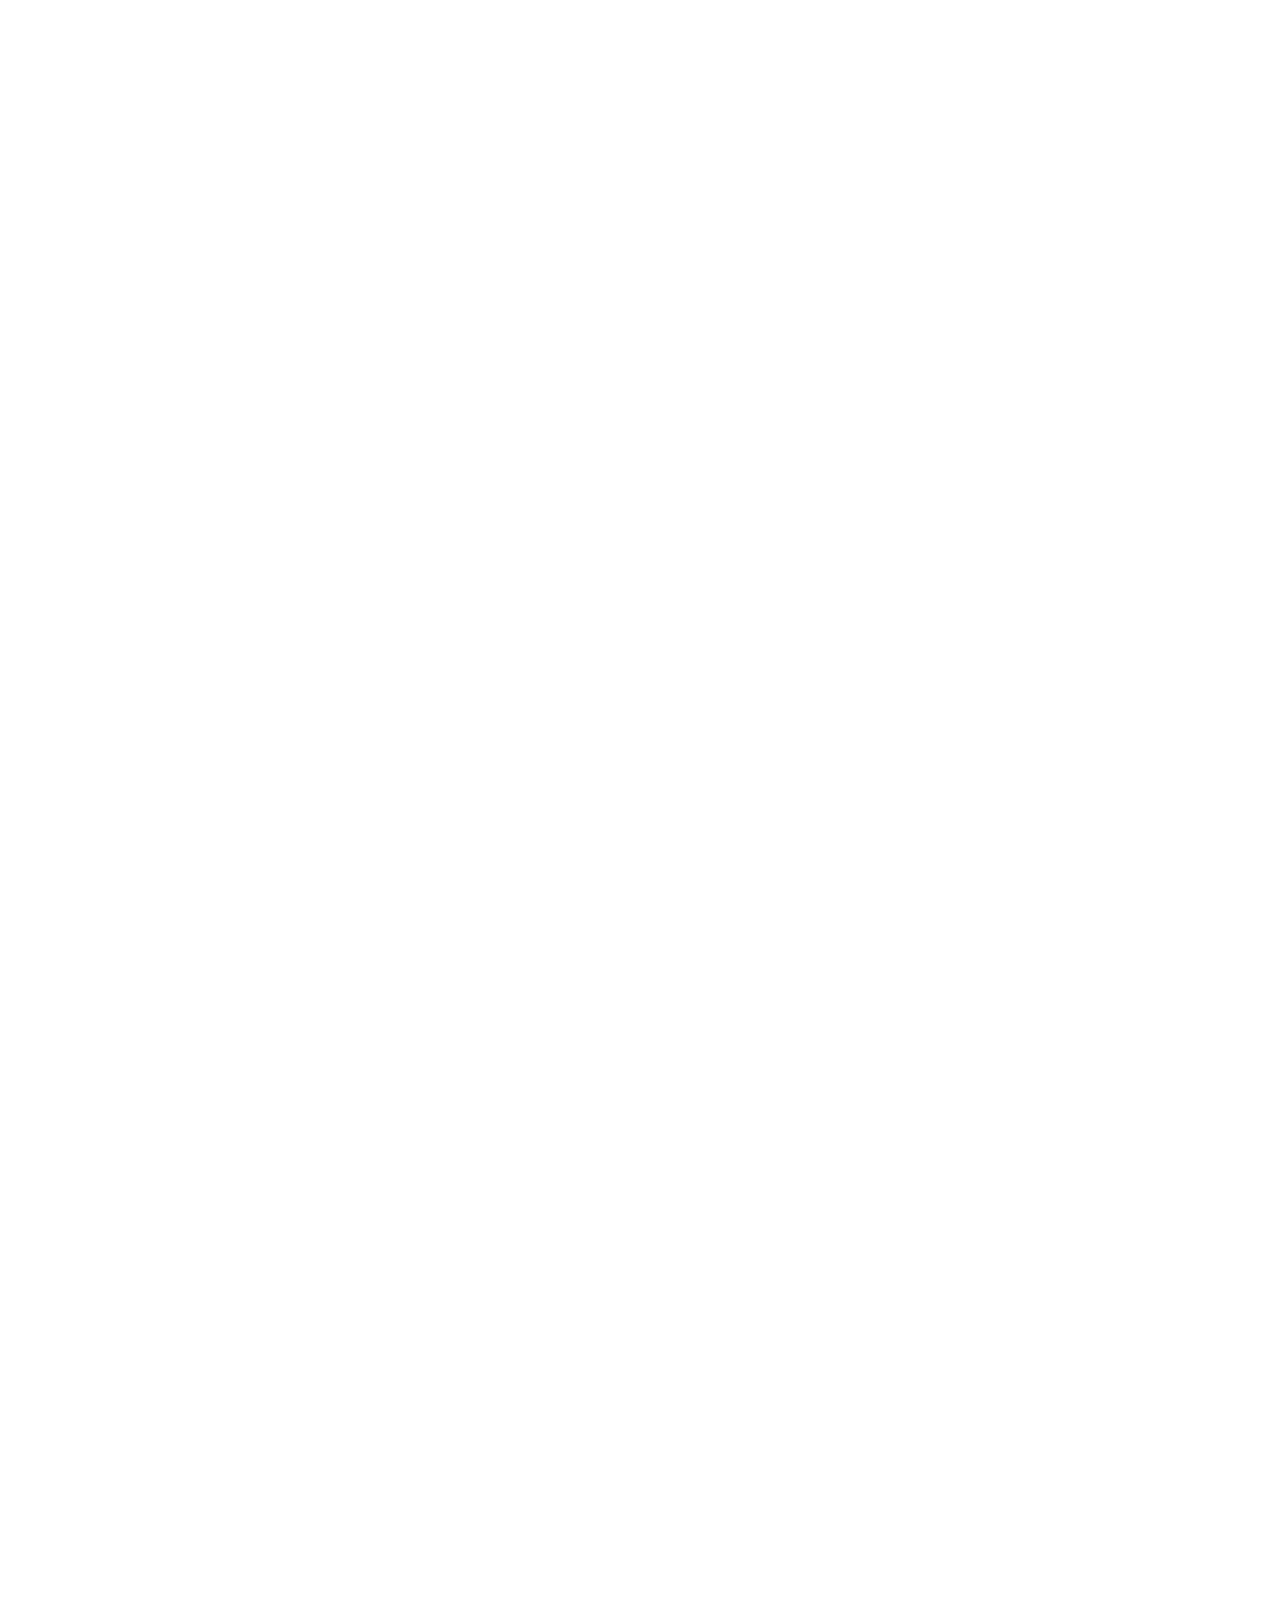
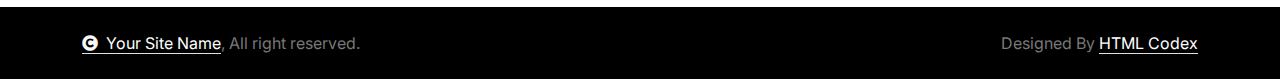
<file: service.html>
<!DOCTYPE html>
<html lang="en">

    <head>
        <meta charset="utf-8">
        <title>Stocker - Stock Market Website Template</title>
        <meta content="width=device-width, initial-scale=1.0" name="viewport">
        <meta content="" name="keywords">
        <meta content="" name="description">

        <!-- Google Web Fonts -->
        <link rel="preconnect" href="https://fonts.googleapis.com">
        <link rel="preconnect" href="https://fonts.gstatic.com" crossorigin>
        <link href="https://fonts.googleapis.com/css2?family=Inter:wght@100..900&family=Roboto:wght@400;500;700;900&display=swap" rel="stylesheet"> 

        <!-- Icon Font Stylesheet -->
        <link rel="stylesheet" href="https://use.fontawesome.com/releases/v5.15.4/css/all.css"/>
        <link href="https://cdn.jsdelivr.net/npm/bootstrap-icons@1.4.1/font/bootstrap-icons.css" rel="stylesheet">

        <!-- Libraries Stylesheet -->
        <link href="lib/animate/animate.min.css" rel="stylesheet">
        <link href="lib/lightbox/css/lightbox.min.css" rel="stylesheet">
        <link href="lib/owlcarousel/assets/owl.carousel.min.css" rel="stylesheet">


        <!-- Customized Bootstrap Stylesheet -->
        <link href="css/bootstrap.min.css" rel="stylesheet">

        <!-- Template Stylesheet -->
        <link href="css/style.css" rel="stylesheet">
    </head>

    <body>

        <!-- Spinner Start -->
        <div id="spinner" class="show bg-white position-fixed translate-middle w-100 vh-100 top-50 start-50 d-flex align-items-center justify-content-center">
            <div class="spinner-border text-primary" style="width: 3rem; height: 3rem;" role="status">
                <span class="sr-only">Loading...</span>
            </div>
        </div>
        <!-- Spinner End -->

        <!-- Topbar Start -->
        <div class="container-fluid topbar bg-light px-5 d-none d-lg-block">
            <div class="row gx-0 align-items-center">
                <div class="col-lg-8 text-center text-lg-start mb-2 mb-lg-0">
                    <div class="d-flex flex-wrap">
                        <a href="#" class="text-muted small me-4"><i class="fas fa-map-marker-alt text-primary me-2"></i>Find A Location</a>
                        <a href="tel:+01234567890" class="text-muted small me-4"><i class="fas fa-phone-alt text-primary me-2"></i>+01234567890</a>
                        <a href="mailto:example@gmail.com" class="text-muted small me-0"><i class="fas fa-envelope text-primary me-2"></i>Example@gmail.com</a>
                    </div>
                </div>
                <div class="col-lg-4 text-center text-lg-end">
                    <div class="d-inline-flex align-items-center" style="height: 45px;">
                        <a href="#"><small class="me-3 text-dark"><i class="fa fa-user text-primary me-2"></i>Register</small></a>
                        <a href="#"><small class="me-3 text-dark"><i class="fa fa-sign-in-alt text-primary me-2"></i>Login</small></a>
                        <div class="dropdown">
                            <a href="#" class="dropdown-toggle text-dark" data-bs-toggle="dropdown"><small><i class="fa fa-home text-primary me-2"></i> My Dashboard</small></a>
                            <div class="dropdown-menu rounded">
                                <a href="#" class="dropdown-item"><i class="fas fa-user-alt me-2"></i> My Profile</a>
                                <a href="#" class="dropdown-item"><i class="fas fa-comment-alt me-2"></i> Inbox</a>
                                <a href="#" class="dropdown-item"><i class="fas fa-bell me-2"></i> Notifications</a>
                                <a href="#" class="dropdown-item"><i class="fas fa-cog me-2"></i> Account Settings</a>
                                <a href="#" class="dropdown-item"><i class="fas fa-power-off me-2"></i> Log Out</a>
                            </div>
                        </div>
                    </div>
                </div>
            </div>
        </div>
        <!-- Topbar End -->

        <!-- Navbar & Hero Start -->
        <div class="container-fluid position-relative p-0">
            <nav class="navbar navbar-expand-lg navbar-light px-4 px-lg-5 py-3 py-lg-0">
                <a href="" class="navbar-brand p-0">
                    <h1 class="text-primary"><i class="fas fa-search-dollar me-3"></i>Stocker</h1>
                    <!-- <img src="img/logo.png" alt="Logo"> -->
                </a>
                <button class="navbar-toggler" type="button" data-bs-toggle="collapse" data-bs-target="#navbarCollapse">
                    <span class="fa fa-bars"></span>
                </button>
                <div class="collapse navbar-collapse" id="navbarCollapse">
                    <div class="navbar-nav ms-auto py-0">
                        <a href="index.html" class="nav-item nav-link">Home</a>
                        <a href="about.html" class="nav-item nav-link">About</a>
                        <a href="service.html" class="nav-item nav-link active">Services</a>
                        <a href="blog.html" class="nav-item nav-link">Blogs</a>
                        <div class="nav-item dropdown">
                            <a href="#" class="nav-link" data-bs-toggle="dropdown">
                                <span class="dropdown-toggle">Pages</span>
                            </a>
                            <div class="dropdown-menu m-0">
                                <a href="feature.html" class="dropdown-item">Our Features</a>
                                <a href="team.html" class="dropdown-item">Our team</a>
                                <a href="testimonial.html" class="dropdown-item">Testimonial</a>
                                <a href="offer.html" class="dropdown-item">Our offer</a>
                                <a href="FAQ.html" class="dropdown-item">FAQs</a>
                                <a href="404.html" class="dropdown-item">404 Page</a>
                            </div>
                        </div>
                        <a href="contact.html" class="nav-item nav-link">Contact Us</a>
                    </div>
                    <a href="#" class="btn btn-primary rounded-pill py-2 px-4 my-3 my-lg-0 flex-shrink-0">Get Started</a>
                </div>
            </nav>

            <!-- Header Start -->
            <div class="container-fluid bg-breadcrumb">
                <div class="container text-center py-5" style="max-width: 900px;">
                    <h4 class="text-white display-4 mb-4 wow fadeInDown" data-wow-delay="0.1s">Our Services</h4>
                    <ol class="breadcrumb d-flex justify-content-center mb-0 wow fadeInDown" data-wow-delay="0.3s">
                        <li class="breadcrumb-item"><a href="index.html">Home</a></li>
                        <li class="breadcrumb-item"><a href="#">Pages</a></li>
                        <li class="breadcrumb-item active text-primary">Service</li>
                    </ol>    
                </div>
            </div>
            <!-- Header End -->
        </div>
        <!-- Navbar & Hero End -->


        <!-- Services Start -->
        <div class="container-fluid service py-5">
            <div class="container py-5">
                <div class="text-center mx-auto pb-5 wow fadeInUp" data-wow-delay="0.2s" style="max-width: 800px;">
                    <h4 class="text-primary">Our Services</h4>
                    <h1 class="display-5 mb-4">We Services provided best offer</h1>
                    <p class="mb-0">Lorem ipsum dolor, sit amet consectetur adipisicing elit. Tenetur adipisci facilis cupiditate recusandae aperiam temporibus corporis itaque quis facere, numquam, ad culpa deserunt sint dolorem autem obcaecati, ipsam mollitia hic.
                    </p>
                </div>
                <div class="row g-4">
                    <div class="col-md-6 col-lg-4 wow fadeInUp" data-wow-delay="0.2s">
                        <div class="service-item">
                            <div class="service-img">
                                <img src="img/service-1.jpg" class="img-fluid rounded-top w-100" alt="Image">
                            </div>
                            <div class="rounded-bottom p-4">
                                <a href="#" class="h4 d-inline-block mb-4"> Strategy Consulting</a>
                                <p class="mb-4">Lorem ipsum dolor sit amet consectetur adipisicing elit. Tenetur, sint? Excepturi facilis neque nesciunt similique officiis veritatis,
                                </p>
                                <a class="btn btn-primary rounded-pill py-2 px-4" href="#">Learn More</a>
                            </div>
                        </div>
                    </div>
                    <div class="col-md-6 col-lg-4 wow fadeInUp" data-wow-delay="0.4s">
                        <div class="service-item">
                            <div class="service-img">
                                <img src="img/service-2.jpg" class="img-fluid rounded-top w-100" alt="Image">
                            </div>
                            <div class="rounded-bottom p-4">
                                <a href="#" class="h4 d-inline-block mb-4">Financial Advisory</a>
                                <p class="mb-4">Lorem ipsum dolor sit amet consectetur adipisicing elit. Tenetur, sint? Excepturi facilis neque nesciunt similique officiis veritatis,
                                </p>
                                <a class="btn btn-primary rounded-pill py-2 px-4" href="#">Learn More</a>
                            </div>
                        </div>
                    </div>
                    <div class="col-md-6 col-lg-4 wow fadeInUp" data-wow-delay="0.6s">
                        <div class="service-item">
                            <div class="service-img">
                                <img src="img/service-3.jpg" class="img-fluid rounded-top w-100" alt="Image">
                            </div>
                            <div class="rounded-bottom p-4">
                                <a href="#" class="h4 d-inline-block mb-4">Managements</a>
                                <p class="mb-4">Lorem ipsum dolor sit amet consectetur adipisicing elit. Tenetur, sint? Excepturi facilis neque nesciunt similique officiis veritatis,
                                </p>
                                <a class="btn btn-primary rounded-pill py-2 px-4" href="#">Learn More</a>
                            </div>
                        </div>
                    </div>
                    <div class="col-md-6 col-lg-4 wow fadeInUp" data-wow-delay="0.2s">
                        <div class="service-item">
                            <div class="service-img">
                                <img src="img/service-4.jpg" class="img-fluid rounded-top w-100" alt="Image">
                            </div>
                            <div class="rounded-bottom p-4">
                                <a href="#" class="h4 d-inline-block mb-4">Supply Optimization</a>
                                <p class="mb-4">Lorem ipsum dolor sit amet consectetur adipisicing elit. Tenetur, sint? Excepturi facilis neque nesciunt similique officiis veritatis,
                                </p>
                                <a class="btn btn-primary rounded-pill py-2 px-4" href="#">Learn More</a>
                            </div>
                        </div>
                    </div>
                    <div class="col-md-6 col-lg-4 wow fadeInUp" data-wow-delay="0.4s">
                        <div class="service-item">
                            <div class="service-img">
                                <img src="img/service-5.jpg" class="img-fluid rounded-top w-100" alt="Image">
                            </div>
                            <div class="rounded-bottom p-4">
                                <a href="#" class="h4 d-inline-block mb-4">Hr Consulting</a>
                                <p class="mb-4">Lorem ipsum dolor sit amet consectetur adipisicing elit. Tenetur, sint? Excepturi facilis neque nesciunt similique officiis veritatis,
                                </p>
                                <a class="btn btn-primary rounded-pill py-2 px-4" href="#">Learn More</a>
                            </div>
                        </div>
                    </div>
                    <div class="col-md-6 col-lg-4 wow fadeInUp" data-wow-delay="0.6s">
                        <div class="service-item">
                            <div class="service-img">
                                <img src="img/service-6.jpg" class="img-fluid rounded-top w-100" alt="Image">
                            </div>
                            <div class="rounded-bottom p-4">
                                <a href="#" class="h4 d-inline-block mb-4">Marketing Consulting</a>
                                <p class="mb-4">Lorem ipsum dolor sit amet consectetur adipisicing elit. Tenetur, sint? Excepturi facilis neque nesciunt similique officiis veritatis,
                                </p>
                                <a class="btn btn-primary rounded-pill py-2 px-4" href="#">Learn More</a>
                            </div>
                        </div>
                    </div>
                </div>
            </div>
        </div>
        <!-- Services End -->

        <!-- Testimonial Start -->
        <div class="container-fluid testimonial pb-5">
            <div class="container pb-5">
                <div class="text-center mx-auto pb-5 wow fadeInUp" data-wow-delay="0.2s" style="max-width: 800px;">
                    <h4 class="text-primary">Testimonial</h4>
                    <h1 class="display-5 mb-4">Our Clients Riviews</h1>
                    <p class="mb-0">Lorem ipsum dolor, sit amet consectetur adipisicing elit. Tenetur adipisci facilis cupiditate recusandae aperiam temporibus corporis itaque quis facere, numquam, ad culpa deserunt sint dolorem autem obcaecati, ipsam mollitia hic.
                    </p>
                </div>
                <div class="owl-carousel testimonial-carousel wow fadeInUp" data-wow-delay="0.2s">
                    <div class="testimonial-item">
                        <div class="testimonial-quote-left">
                            <i class="fas fa-quote-left fa-2x"></i>
                        </div>
                        <div class="testimonial-img">
                            <img src="img/testimonial-1.jpg" class="img-fluid" alt="Image">
                        </div>
                        <div class="testimonial-text">
                            <p class="mb-0">Lorem ipsum dolor sit amet consectetur adipisicing elit. Facilis blanditiis excepturi quisquam temporibus voluptatum reprehenderit culpa, quasi corrupti laborum accusamus.
                            </p>
                        </div>
                        <div class="testimonial-title">
                            <div>
                                <h4 class="mb-0">Person Name</h4>
                                <p class="mb-0">Profession</p>
                            </div>
                            <div class="d-flex text-primary">
                                <i class="fas fa-star"></i>
                                <i class="fas fa-star"></i>
                                <i class="fas fa-star"></i>
                                <i class="fas fa-star"></i>
                                <i class="fas fa-star"></i>
                            </div>
                        </div>
                        <div class="testimonial-quote-right">
                            <i class="fas fa-quote-right fa-2x"></i>
                        </div>
                    </div>
                    <div class="testimonial-item">
                        <div class="testimonial-quote-left">
                            <i class="fas fa-quote-left fa-2x"></i>
                        </div>
                        <div class="testimonial-img">
                            <img src="img/testimonial-2.jpg" class="img-fluid" alt="Image">
                        </div>
                        <div class="testimonial-text">
                            <p class="mb-0">Lorem ipsum dolor sit amet consectetur adipisicing elit. Facilis blanditiis excepturi quisquam temporibus voluptatum reprehenderit culpa, quasi corrupti laborum accusamus.
                            </p>
                        </div>
                        <div class="testimonial-title">
                            <div>
                                <h4 class="mb-0">Person Name</h4>
                                <p class="mb-0">Profession</p>
                            </div>
                            <div class="d-flex text-primary">
                                <i class="fas fa-star"></i>
                                <i class="fas fa-star"></i>
                                <i class="fas fa-star"></i>
                                <i class="fas fa-star"></i>
                                <i class="fas fa-star"></i>
                            </div>
                        </div>
                        <div class="testimonial-quote-right">
                            <i class="fas fa-quote-right fa-2x"></i>
                        </div>
                    </div>
                    <div class="testimonial-item">
                        <div class="testimonial-quote-left">
                            <i class="fas fa-quote-left fa-2x"></i>
                        </div>
                        <div class="testimonial-img">
                            <img src="img/testimonial-3.jpg" class="img-fluid" alt="Image">
                        </div>
                        <div class="testimonial-text">
                            <p class="mb-0">Lorem ipsum dolor sit amet consectetur adipisicing elit. Facilis blanditiis excepturi quisquam temporibus voluptatum reprehenderit culpa, quasi corrupti laborum accusamus.
                            </p>
                        </div>
                        <div class="testimonial-title">
                            <div>
                                <h4 class="mb-0">Person Name</h4>
                                <p class="mb-0">Profession</p>
                            </div>
                            <div class="d-flex text-primary">
                                <i class="fas fa-star"></i>
                                <i class="fas fa-star"></i>
                                <i class="fas fa-star"></i>
                                <i class="fas fa-star"></i>
                                <i class="fas fa-star"></i>
                            </div>
                        </div>
                        <div class="testimonial-quote-right">
                            <i class="fas fa-quote-right fa-2x"></i>
                        </div>
                    </div>
                    <div class="testimonial-item">
                        <div class="testimonial-quote-left">
                            <i class="fas fa-quote-left fa-2x"></i>
                        </div>
                        <div class="testimonial-img">
                            <img src="img/testimonial-2.jpg" class="img-fluid" alt="Image">
                        </div>
                        <div class="testimonial-text">
                            <p class="mb-0">Lorem ipsum dolor sit amet consectetur adipisicing elit. Facilis blanditiis excepturi quisquam temporibus voluptatum reprehenderit culpa, quasi corrupti laborum accusamus.
                            </p>
                        </div>
                        <div class="testimonial-title">
                            <div>
                                <h4 class="mb-0">Person Name</h4>
                                <p class="mb-0">Profession</p>
                            </div>
                            <div class="d-flex text-primary">
                                <i class="fas fa-star"></i>
                                <i class="fas fa-star"></i>
                                <i class="fas fa-star"></i>
                                <i class="fas fa-star"></i>
                                <i class="fas fa-star"></i>
                            </div>
                        </div>
                        <div class="testimonial-quote-right">
                            <i class="fas fa-quote-right fa-2x"></i>
                        </div>
                    </div>
                </div>
            </div>
        </div>
        <!-- Testimonial End -->

        <!-- Footer Start -->
        <div class="container-fluid footer py-5 wow fadeIn" data-wow-delay="0.2s">
            <div class="container py-5 border-start-0 border-end-0" style="border: 1px solid; border-color: rgb(255, 255, 255, 0.08);">
                <div class="row g-5">
                    <div class="col-md-6 col-lg-6 col-xl-4">
                        <div class="footer-item">
                            <a href="index.html" class="p-0">
                                <h4 class="text-white"><i class="fas fa-search-dollar me-3"></i>Stocker</h4>
                                <!-- <img src="img/logo.png" alt="Logo"> -->
                            </a>
                            <p class="mb-4">Dolor amet sit justo amet elitr clita ipsum elitr est.Lorem ipsum dolor sit amet, consectetur adipiscing...</p>
                            <div class="d-flex">
                                <a href="#" class="bg-primary d-flex rounded align-items-center py-2 px-3 me-2">
                                    <i class="fas fa-apple-alt text-white"></i>
                                    <div class="ms-3">
                                        <small class="text-white">Download on the</small>
                                        <h6 class="text-white">App Store</h6>
                                    </div>
                                </a>
                                <a href="#" class="bg-dark d-flex rounded align-items-center py-2 px-3 ms-2">
                                    <i class="fas fa-play text-primary"></i>
                                    <div class="ms-3">
                                        <small class="text-white">Get it on</small>
                                        <h6 class="text-white">Google Play</h6>
                                    </div>
                                </a>
                            </div>
                        </div>
                    </div>
                    <div class="col-md-6 col-lg-6 col-xl-2">
                        <div class="footer-item">
                            <h4 class="text-white mb-4">Quick Links</h4>
                            <a href="#"><i class="fas fa-angle-right me-2"></i> About Us</a>
                            <a href="#"><i class="fas fa-angle-right me-2"></i> Feature</a>
                            <a href="#"><i class="fas fa-angle-right me-2"></i> Attractions</a>
                            <a href="#"><i class="fas fa-angle-right me-2"></i> Tickets</a>
                            <a href="#"><i class="fas fa-angle-right me-2"></i> Blog</a>
                            <a href="#"><i class="fas fa-angle-right me-2"></i> Contact us</a>
                        </div>
                    </div>
                    <div class="col-md-6 col-lg-6 col-xl-3">
                        <div class="footer-item">
                            <h4 class="text-white mb-4">Support</h4>
                            <a href="#"><i class="fas fa-angle-right me-2"></i> Privacy Policy</a>
                            <a href="#"><i class="fas fa-angle-right me-2"></i> Terms & Conditions</a>
                            <a href="#"><i class="fas fa-angle-right me-2"></i> Disclaimer</a>
                            <a href="#"><i class="fas fa-angle-right me-2"></i> Support</a>
                            <a href="#"><i class="fas fa-angle-right me-2"></i> FAQ</a>
                            <a href="#"><i class="fas fa-angle-right me-2"></i> Help</a>
                        </div>
                    </div>
                    <div class="col-md-6 col-lg-6 col-xl-3">
                        <div class="footer-item">
                            <h4 class="text-white mb-4">Contact Info</h4>
                            <div class="d-flex align-items-center">
                                <i class="fas fa-map-marker-alt text-primary me-3"></i>
                                <p class="text-white mb-0">123 Street New York.USA</p>
                            </div>
                            <div class="d-flex align-items-center">
                                <i class="fas fa-envelope text-primary me-3"></i>
                                <p class="text-white mb-0">info@example.com</p>
                            </div>
                            <div class="d-flex align-items-center">
                                <i class="fa fa-phone-alt text-primary me-3"></i>
                                <p class="text-white mb-0">(+012) 3456 7890</p>
                            </div>
                            <div class="d-flex align-items-center mb-4">
                                <i class="fab fa-firefox-browser text-primary me-3"></i>
                                <p class="text-white mb-0">Yoursite@ex.com</p>
                            </div>
                            <div class="d-flex">
                                <a class="btn btn-primary btn-sm-square rounded-circle me-3" href="#"><i class="fab fa-facebook-f text-white"></i></a>
                                <a class="btn btn-primary btn-sm-square rounded-circle me-3" href="#"><i class="fab fa-twitter text-white"></i></a>
                                <a class="btn btn-primary btn-sm-square rounded-circle me-3" href="#"><i class="fab fa-instagram text-white"></i></a>
                                <a class="btn btn-primary btn-sm-square rounded-circle me-0" href="#"><i class="fab fa-linkedin-in text-white"></i></a>
                            </div>
                        </div>
                    </div>
                </div>
            </div>
        </div>
        <!-- Footer End -->
        
        <!-- Copyright Start -->
        <div class="container-fluid copyright py-4">
            <div class="container">
                <div class="row g-4 align-items-center">
                    <div class="col-md-6 text-center text-md-start mb-md-0">
                        <span class="text-body"><a href="#" class="border-bottom text-white"><i class="fas fa-copyright text-light me-2"></i>Your Site Name</a>, All right reserved.</span>
                    </div>
                    <div class="col-md-6 text-center text-md-end text-body">
                        <!--/*** This template is free as long as you keep the below author’s credit link/attribution link/backlink. ***/-->
                        <!--/*** If you'd like to use the template without the below author’s credit link/attribution link/backlink, ***/-->
                        <!--/*** you can purchase the Credit Removal License from "https://htmlcodex.com/credit-removal". ***/-->
                        Designed By <a class="border-bottom text-white" href="https://htmlcodex.com">HTML Codex</a>
                    </div>
                </div>
            </div>
        </div>
        <!-- Copyright End -->


        <!-- Back to Top -->
        <a href="#" class="btn btn-primary btn-lg-square rounded-circle back-to-top"><i class="fa fa-arrow-up"></i></a>   

        
        <!-- JavaScript Libraries -->
        <script src="https://ajax.googleapis.com/ajax/libs/jquery/3.6.4/jquery.min.js"></script>
        <script src="https://cdn.jsdelivr.net/npm/bootstrap@5.0.0/dist/js/bootstrap.bundle.min.js"></script>
        <script src="lib/wow/wow.min.js"></script>
        <script src="lib/easing/easing.min.js"></script>
        <script src="lib/waypoints/waypoints.min.js"></script>
        <script src="lib/counterup/counterup.min.js"></script>
        <script src="lib/lightbox/js/lightbox.min.js"></script>
        <script src="lib/owlcarousel/owl.carousel.min.js"></script>
        

        <!-- Template Javascript -->
        <script src="js/main.js"></script>
    </body>

</html>
</file>
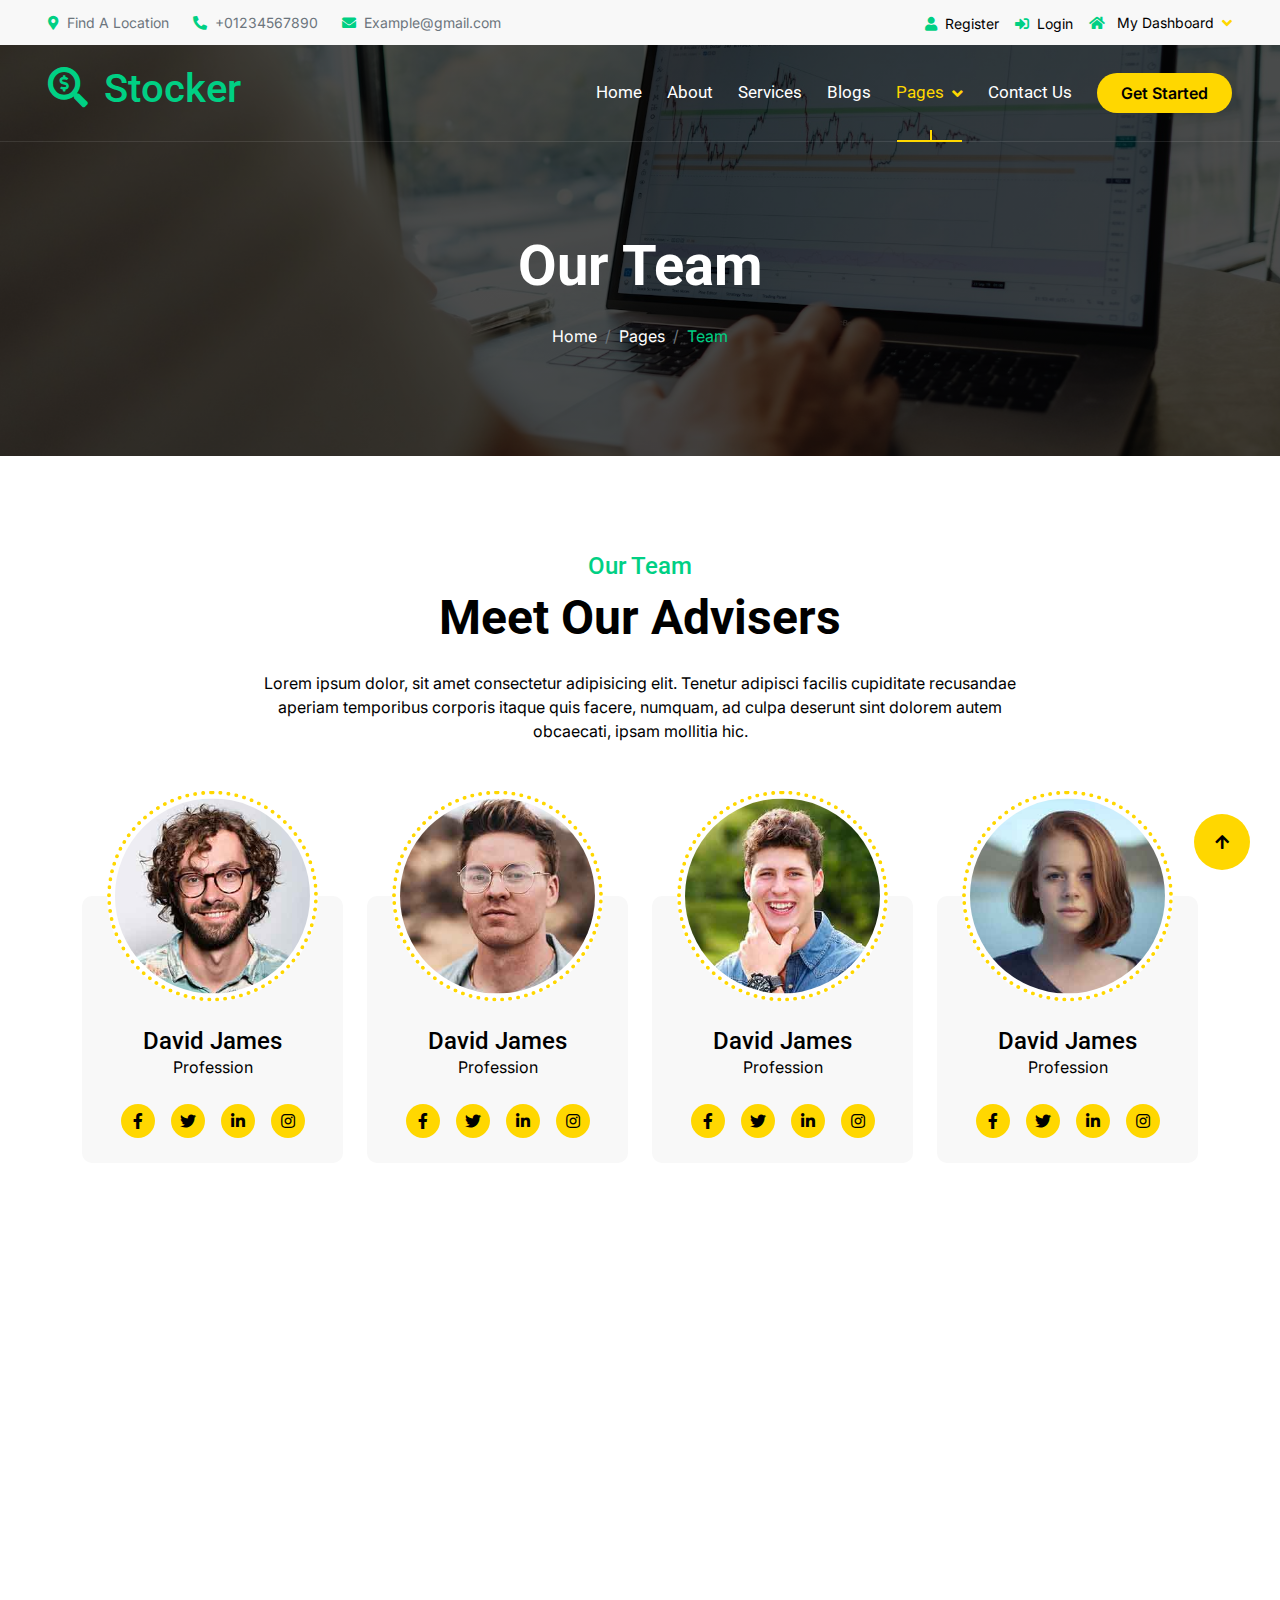
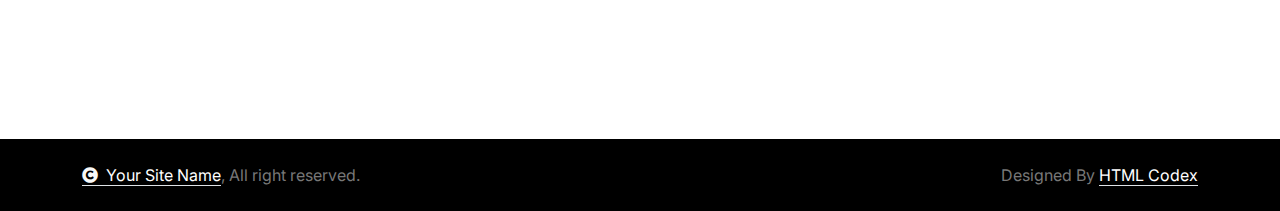
<file: team.html>
<!DOCTYPE html>
<html lang="en">

    <head>
        <meta charset="utf-8">
        <title>Stocker - Stock Market Website Template</title>
        <meta content="width=device-width, initial-scale=1.0" name="viewport">
        <meta content="" name="keywords">
        <meta content="" name="description">

        <!-- Google Web Fonts -->
        <link rel="preconnect" href="https://fonts.googleapis.com">
        <link rel="preconnect" href="https://fonts.gstatic.com" crossorigin>
        <link href="https://fonts.googleapis.com/css2?family=Inter:wght@100..900&family=Roboto:wght@400;500;700;900&display=swap" rel="stylesheet"> 

        <!-- Icon Font Stylesheet -->
        <link rel="stylesheet" href="https://use.fontawesome.com/releases/v5.15.4/css/all.css"/>
        <link href="https://cdn.jsdelivr.net/npm/bootstrap-icons@1.4.1/font/bootstrap-icons.css" rel="stylesheet">

        <!-- Libraries Stylesheet -->
        <link href="lib/animate/animate.min.css" rel="stylesheet">
        <link href="lib/lightbox/css/lightbox.min.css" rel="stylesheet">
        <link href="lib/owlcarousel/assets/owl.carousel.min.css" rel="stylesheet">


        <!-- Customized Bootstrap Stylesheet -->
        <link href="css/bootstrap.min.css" rel="stylesheet">

        <!-- Template Stylesheet -->
        <link href="css/style.css" rel="stylesheet">
    </head>

    <body>

        <!-- Spinner Start -->
        <div id="spinner" class="show bg-white position-fixed translate-middle w-100 vh-100 top-50 start-50 d-flex align-items-center justify-content-center">
            <div class="spinner-border text-primary" style="width: 3rem; height: 3rem;" role="status">
                <span class="sr-only">Loading...</span>
            </div>
        </div>
        <!-- Spinner End -->

        <!-- Topbar Start -->
        <div class="container-fluid topbar bg-light px-5 d-none d-lg-block">
            <div class="row gx-0 align-items-center">
                <div class="col-lg-8 text-center text-lg-start mb-2 mb-lg-0">
                    <div class="d-flex flex-wrap">
                        <a href="#" class="text-muted small me-4"><i class="fas fa-map-marker-alt text-primary me-2"></i>Find A Location</a>
                        <a href="tel:+01234567890" class="text-muted small me-4"><i class="fas fa-phone-alt text-primary me-2"></i>+01234567890</a>
                        <a href="mailto:example@gmail.com" class="text-muted small me-0"><i class="fas fa-envelope text-primary me-2"></i>Example@gmail.com</a>
                    </div>
                </div>
                <div class="col-lg-4 text-center text-lg-end">
                    <div class="d-inline-flex align-items-center" style="height: 45px;">
                        <a href="#"><small class="me-3 text-dark"><i class="fa fa-user text-primary me-2"></i>Register</small></a>
                        <a href="#"><small class="me-3 text-dark"><i class="fa fa-sign-in-alt text-primary me-2"></i>Login</small></a>
                        <div class="dropdown">
                            <a href="#" class="dropdown-toggle text-dark" data-bs-toggle="dropdown"><small><i class="fa fa-home text-primary me-2"></i> My Dashboard</small></a>
                            <div class="dropdown-menu rounded">
                                <a href="#" class="dropdown-item"><i class="fas fa-user-alt me-2"></i> My Profile</a>
                                <a href="#" class="dropdown-item"><i class="fas fa-comment-alt me-2"></i> Inbox</a>
                                <a href="#" class="dropdown-item"><i class="fas fa-bell me-2"></i> Notifications</a>
                                <a href="#" class="dropdown-item"><i class="fas fa-cog me-2"></i> Account Settings</a>
                                <a href="#" class="dropdown-item"><i class="fas fa-power-off me-2"></i> Log Out</a>
                            </div>
                        </div>
                    </div>
                </div>
            </div>
        </div>
        <!-- Topbar End -->

        <!-- Navbar & Hero Start -->
        <div class="container-fluid position-relative p-0">
            <nav class="navbar navbar-expand-lg navbar-light px-4 px-lg-5 py-3 py-lg-0">
                <a href="" class="navbar-brand p-0">
                    <h1 class="text-primary"><i class="fas fa-search-dollar me-3"></i>Stocker</h1>
                    <!-- <img src="img/logo.png" alt="Logo"> -->
                </a>
                <button class="navbar-toggler" type="button" data-bs-toggle="collapse" data-bs-target="#navbarCollapse">
                    <span class="fa fa-bars"></span>
                </button>
                <div class="collapse navbar-collapse" id="navbarCollapse">
                    <div class="navbar-nav ms-auto py-0">
                        <a href="index.html" class="nav-item nav-link">Home</a>
                        <a href="about.html" class="nav-item nav-link">About</a>
                        <a href="service.html" class="nav-item nav-link">Services</a>
                        <a href="blog.html" class="nav-item nav-link">Blogs</a>
                        <div class="nav-item dropdown">
                            <a href="#" class="nav-link active" data-bs-toggle="dropdown">
                                <span class="dropdown-toggle">Pages</span>
                            </a>
                            <div class="dropdown-menu m-0">
                                <a href="feature.html" class="dropdown-item">Our Features</a>
                                <a href="team.html" class="dropdown-item active">Our team</a>
                                <a href="testimonial.html" class="dropdown-item">Testimonial</a>
                                <a href="offer.html" class="dropdown-item">Our offer</a>
                                <a href="FAQ.html" class="dropdown-item">FAQs</a>
                                <a href="404.html" class="dropdown-item">404 Page</a>
                            </div>
                        </div>
                        <a href="contact.html" class="nav-item nav-link">Contact Us</a>
                    </div>
                    <a href="#" class="btn btn-primary rounded-pill py-2 px-4 my-3 my-lg-0 flex-shrink-0">Get Started</a>
                </div>
            </nav>

            <!-- Header Start -->
            <div class="container-fluid bg-breadcrumb">
                <div class="container text-center py-5" style="max-width: 900px;">
                    <h4 class="text-white display-4 mb-4 wow fadeInDown" data-wow-delay="0.1s">Our Team</h4>
                    <ol class="breadcrumb d-flex justify-content-center mb-0 wow fadeInDown" data-wow-delay="0.3s">
                        <li class="breadcrumb-item"><a href="index.html">Home</a></li>
                        <li class="breadcrumb-item"><a href="#">Pages</a></li>
                        <li class="breadcrumb-item active text-primary">Team</li>
                    </ol>    
                </div>
            </div>
            <!-- Header End -->
        </div>
        <!-- Navbar & Hero End -->


        <!-- Team Start -->
        <div class="container-fluid team py-5">
            <div class="container py-5">
                <div class="text-center mx-auto pb-5 wow fadeInUp" data-wow-delay="0.2s" style="max-width: 800px;">
                    <h4 class="text-primary">Our Team</h4>
                    <h1 class="display-5 mb-4">Meet Our Advisers</h1>
                    <p class="mb-0">Lorem ipsum dolor, sit amet consectetur adipisicing elit. Tenetur adipisci facilis cupiditate recusandae aperiam temporibus corporis itaque quis facere, numquam, ad culpa deserunt sint dolorem autem obcaecati, ipsam mollitia hic.
                    </p>
                </div>
                <div class="row g-4">
                    <div class="col-md-6 col-lg-6 col-xl-3 wow fadeInUp" data-wow-delay="0.2s">
                        <div class="team-item">
                            <div class="team-img">
                                <img src="img/team-1.jpg" class="img-fluid" alt="">
                            </div>
                            <div class="team-title">
                                <h4 class="mb-0">David James</h4>
                                <p class="mb-0">Profession</p>
                            </div>
                            <div class="team-icon">
                                <a class="btn btn-primary btn-sm-square rounded-circle me-3" href=""><i class="fab fa-facebook-f"></i></a>
                                <a class="btn btn-primary btn-sm-square rounded-circle me-3" href=""><i class="fab fa-twitter"></i></a>
                                <a class="btn btn-primary btn-sm-square rounded-circle me-3" href=""><i class="fab fa-linkedin-in"></i></a>
                                <a class="btn btn-primary btn-sm-square rounded-circle me-0" href=""><i class="fab fa-instagram"></i></a>
                            </div>
                        </div>
                    </div>
                    <div class="col-md-6 col-lg-6 col-xl-3 wow fadeInUp" data-wow-delay="0.4s">
                        <div class="team-item">
                            <div class="team-img">
                                <img src="img/team-2.jpg" class="img-fluid" alt="">
                            </div>
                            <div class="team-title">
                                <h4 class="mb-0">David James</h4>
                                <p class="mb-0">Profession</p>
                            </div>
                            <div class="team-icon">
                                <a class="btn btn-primary btn-sm-square rounded-circle me-3" href=""><i class="fab fa-facebook-f"></i></a>
                                <a class="btn btn-primary btn-sm-square rounded-circle me-3" href=""><i class="fab fa-twitter"></i></a>
                                <a class="btn btn-primary btn-sm-square rounded-circle me-3" href=""><i class="fab fa-linkedin-in"></i></a>
                                <a class="btn btn-primary btn-sm-square rounded-circle me-0" href=""><i class="fab fa-instagram"></i></a>
                            </div>
                        </div>
                    </div>
                    <div class="col-md-6 col-lg-6 col-xl-3 wow fadeInUp" data-wow-delay="0.6s">
                        <div class="team-item">
                            <div class="team-img">
                                <img src="img/team-3.jpg" class="img-fluid" alt="">
                            </div>
                            <div class="team-title">
                                <h4 class="mb-0">David James</h4>
                                <p class="mb-0">Profession</p>
                            </div>
                            <div class="team-icon">
                                <a class="btn btn-primary btn-sm-square rounded-circle me-3" href=""><i class="fab fa-facebook-f"></i></a>
                                <a class="btn btn-primary btn-sm-square rounded-circle me-3" href=""><i class="fab fa-twitter"></i></a>
                                <a class="btn btn-primary btn-sm-square rounded-circle me-3" href=""><i class="fab fa-linkedin-in"></i></a>
                                <a class="btn btn-primary btn-sm-square rounded-circle me-0" href=""><i class="fab fa-instagram"></i></a>
                            </div>
                        </div>
                    </div>
                    <div class="col-md-6 col-lg-6 col-xl-3 wow fadeInUp" data-wow-delay="0.8s">
                        <div class="team-item">
                            <div class="team-img">
                                <img src="img/team-4.jpg" class="img-fluid" alt="">
                            </div>
                            <div class="team-title">
                                <h4 class="mb-0">David James</h4>
                                <p class="mb-0">Profession</p>
                            </div>
                            <div class="team-icon">
                                <a class="btn btn-primary btn-sm-square rounded-circle me-3" href=""><i class="fab fa-facebook-f"></i></a>
                                <a class="btn btn-primary btn-sm-square rounded-circle me-3" href=""><i class="fab fa-twitter"></i></a>
                                <a class="btn btn-primary btn-sm-square rounded-circle me-3" href=""><i class="fab fa-linkedin-in"></i></a>
                                <a class="btn btn-primary btn-sm-square rounded-circle me-0" href=""><i class="fab fa-instagram"></i></a>
                            </div>
                        </div>
                    </div>
                </div>
            </div>
        </div>
        <!-- Team End -->

        <!-- Footer Start -->
        <div class="container-fluid footer py-5 wow fadeIn" data-wow-delay="0.2s">
            <div class="container py-5 border-start-0 border-end-0" style="border: 1px solid; border-color: rgb(255, 255, 255, 0.08);">
                <div class="row g-5">
                    <div class="col-md-6 col-lg-6 col-xl-4">
                        <div class="footer-item">
                            <a href="index.html" class="p-0">
                                <h4 class="text-white"><i class="fas fa-search-dollar me-3"></i>Stocker</h4>
                                <!-- <img src="img/logo.png" alt="Logo"> -->
                            </a>
                            <p class="mb-4">Dolor amet sit justo amet elitr clita ipsum elitr est.Lorem ipsum dolor sit amet, consectetur adipiscing...</p>
                            <div class="d-flex">
                                <a href="#" class="bg-primary d-flex rounded align-items-center py-2 px-3 me-2">
                                    <i class="fas fa-apple-alt text-white"></i>
                                    <div class="ms-3">
                                        <small class="text-white">Download on the</small>
                                        <h6 class="text-white">App Store</h6>
                                    </div>
                                </a>
                                <a href="#" class="bg-dark d-flex rounded align-items-center py-2 px-3 ms-2">
                                    <i class="fas fa-play text-primary"></i>
                                    <div class="ms-3">
                                        <small class="text-white">Get it on</small>
                                        <h6 class="text-white">Google Play</h6>
                                    </div>
                                </a>
                            </div>
                        </div>
                    </div>
                    <div class="col-md-6 col-lg-6 col-xl-2">
                        <div class="footer-item">
                            <h4 class="text-white mb-4">Quick Links</h4>
                            <a href="#"><i class="fas fa-angle-right me-2"></i> About Us</a>
                            <a href="#"><i class="fas fa-angle-right me-2"></i> Feature</a>
                            <a href="#"><i class="fas fa-angle-right me-2"></i> Attractions</a>
                            <a href="#"><i class="fas fa-angle-right me-2"></i> Tickets</a>
                            <a href="#"><i class="fas fa-angle-right me-2"></i> Blog</a>
                            <a href="#"><i class="fas fa-angle-right me-2"></i> Contact us</a>
                        </div>
                    </div>
                    <div class="col-md-6 col-lg-6 col-xl-3">
                        <div class="footer-item">
                            <h4 class="text-white mb-4">Support</h4>
                            <a href="#"><i class="fas fa-angle-right me-2"></i> Privacy Policy</a>
                            <a href="#"><i class="fas fa-angle-right me-2"></i> Terms & Conditions</a>
                            <a href="#"><i class="fas fa-angle-right me-2"></i> Disclaimer</a>
                            <a href="#"><i class="fas fa-angle-right me-2"></i> Support</a>
                            <a href="#"><i class="fas fa-angle-right me-2"></i> FAQ</a>
                            <a href="#"><i class="fas fa-angle-right me-2"></i> Help</a>
                        </div>
                    </div>
                    <div class="col-md-6 col-lg-6 col-xl-3">
                        <div class="footer-item">
                            <h4 class="text-white mb-4">Contact Info</h4>
                            <div class="d-flex align-items-center">
                                <i class="fas fa-map-marker-alt text-primary me-3"></i>
                                <p class="text-white mb-0">123 Street New York.USA</p>
                            </div>
                            <div class="d-flex align-items-center">
                                <i class="fas fa-envelope text-primary me-3"></i>
                                <p class="text-white mb-0">info@example.com</p>
                            </div>
                            <div class="d-flex align-items-center">
                                <i class="fa fa-phone-alt text-primary me-3"></i>
                                <p class="text-white mb-0">(+012) 3456 7890</p>
                            </div>
                            <div class="d-flex align-items-center mb-4">
                                <i class="fab fa-firefox-browser text-primary me-3"></i>
                                <p class="text-white mb-0">Yoursite@ex.com</p>
                            </div>
                            <div class="d-flex">
                                <a class="btn btn-primary btn-sm-square rounded-circle me-3" href="#"><i class="fab fa-facebook-f text-white"></i></a>
                                <a class="btn btn-primary btn-sm-square rounded-circle me-3" href="#"><i class="fab fa-twitter text-white"></i></a>
                                <a class="btn btn-primary btn-sm-square rounded-circle me-3" href="#"><i class="fab fa-instagram text-white"></i></a>
                                <a class="btn btn-primary btn-sm-square rounded-circle me-0" href="#"><i class="fab fa-linkedin-in text-white"></i></a>
                            </div>
                        </div>
                    </div>
                </div>
            </div>
        </div>
        <!-- Footer End -->
        
        <!-- Copyright Start -->
        <div class="container-fluid copyright py-4">
            <div class="container">
                <div class="row g-4 align-items-center">
                    <div class="col-md-6 text-center text-md-start mb-md-0">
                        <span class="text-body"><a href="#" class="border-bottom text-white"><i class="fas fa-copyright text-light me-2"></i>Your Site Name</a>, All right reserved.</span>
                    </div>
                    <div class="col-md-6 text-center text-md-end text-body">
                        <!--/*** This template is free as long as you keep the below author’s credit link/attribution link/backlink. ***/-->
                        <!--/*** If you'd like to use the template without the below author’s credit link/attribution link/backlink, ***/-->
                        <!--/*** you can purchase the Credit Removal License from "https://htmlcodex.com/credit-removal". ***/-->
                        Designed By <a class="border-bottom text-white" href="https://htmlcodex.com">HTML Codex</a>
                    </div>
                </div>
            </div>
        </div>
        <!-- Copyright End -->


        <!-- Back to Top -->
        <a href="#" class="btn btn-primary btn-lg-square rounded-circle back-to-top"><i class="fa fa-arrow-up"></i></a>   

        
        <!-- JavaScript Libraries -->
        <script src="https://ajax.googleapis.com/ajax/libs/jquery/3.6.4/jquery.min.js"></script>
        <script src="https://cdn.jsdelivr.net/npm/bootstrap@5.0.0/dist/js/bootstrap.bundle.min.js"></script>
        <script src="lib/wow/wow.min.js"></script>
        <script src="lib/easing/easing.min.js"></script>
        <script src="lib/waypoints/waypoints.min.js"></script>
        <script src="lib/counterup/counterup.min.js"></script>
        <script src="lib/lightbox/js/lightbox.min.js"></script>
        <script src="lib/owlcarousel/owl.carousel.min.js"></script>
        

        <!-- Template Javascript -->
        <script src="js/main.js"></script>
    </body>

</html>
</file>
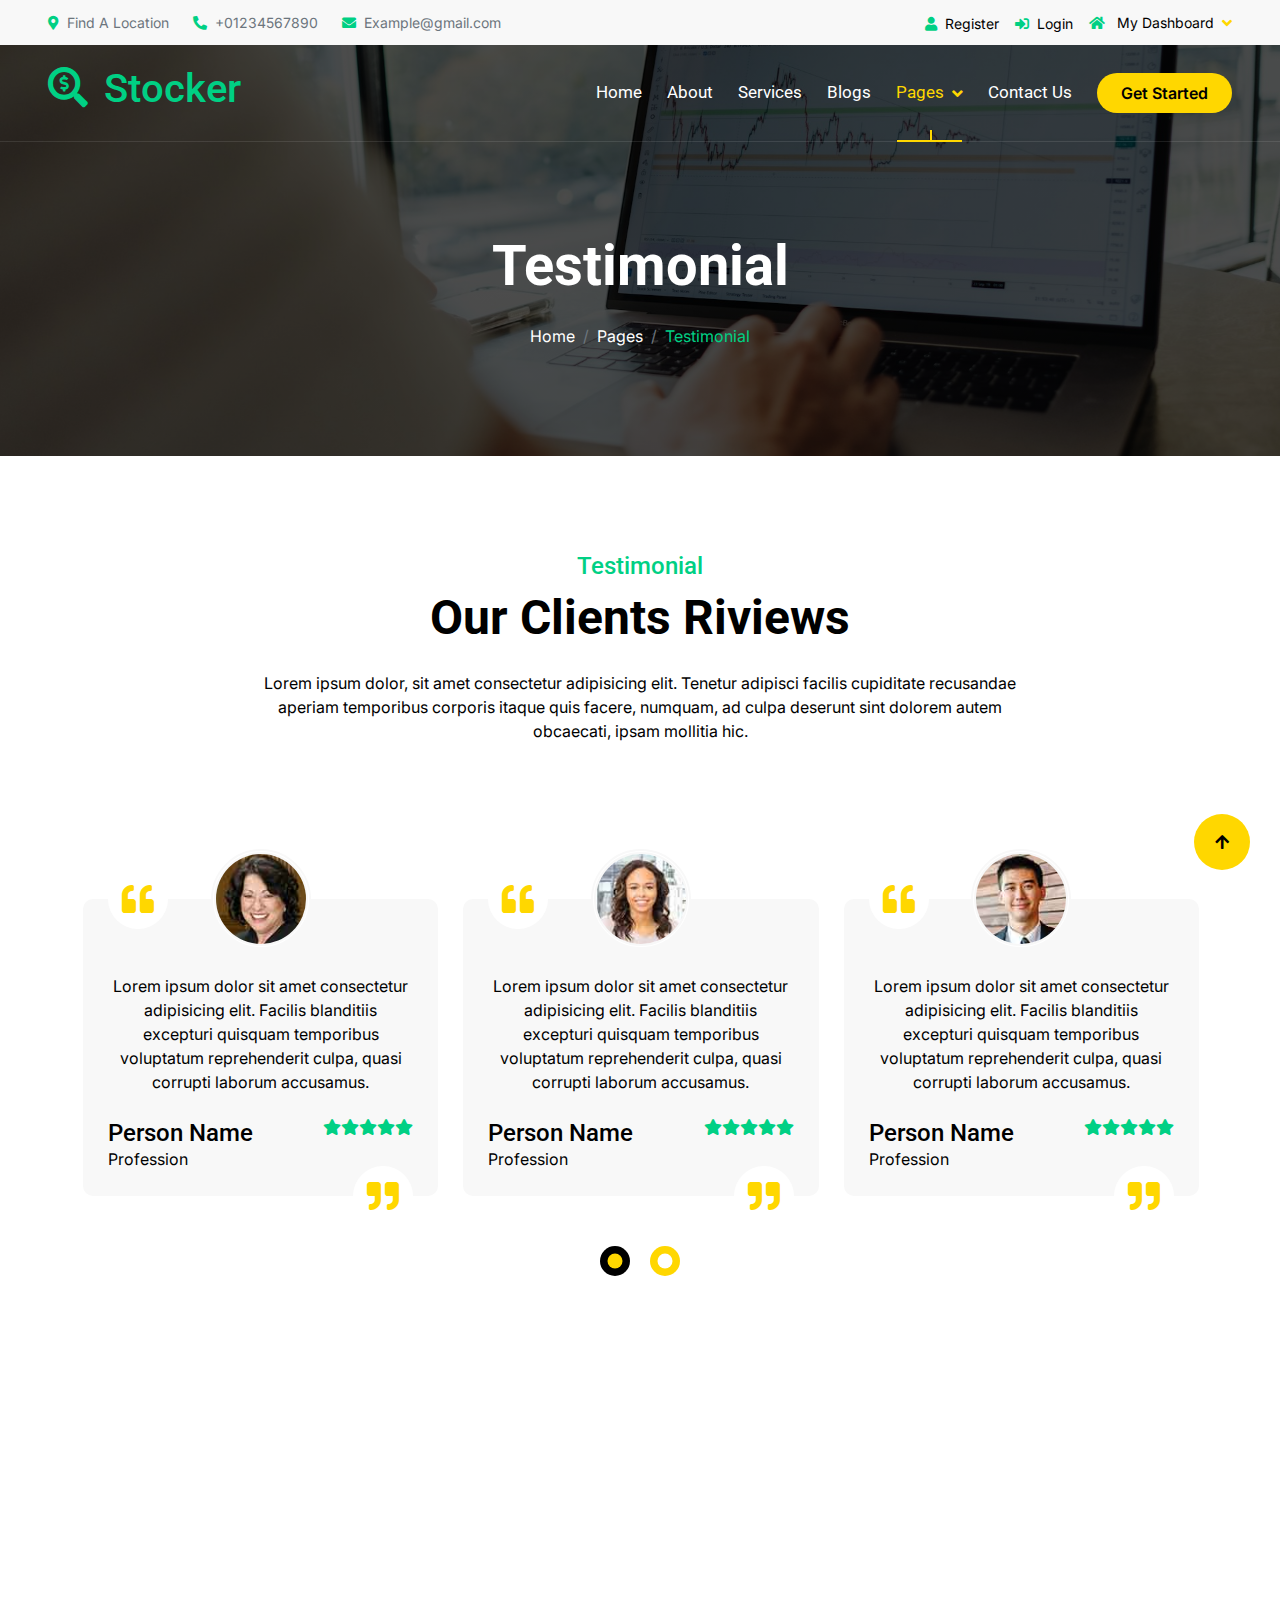
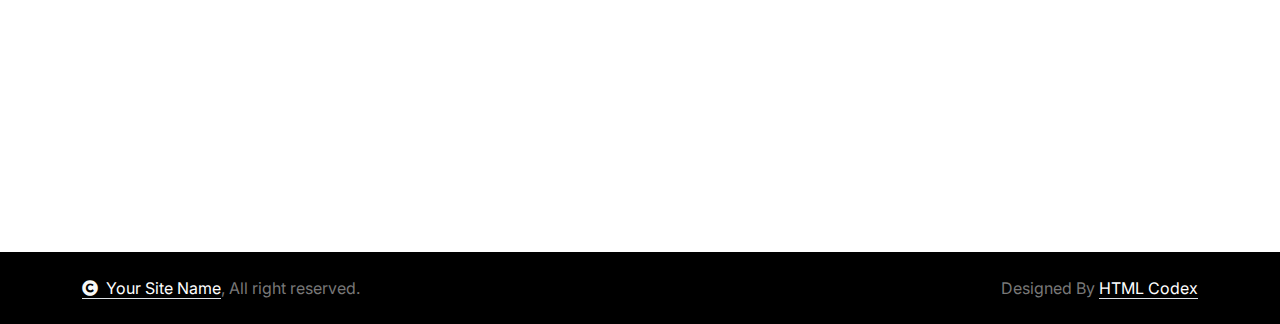
<file: testimonial.html>
<!DOCTYPE html>
<html lang="en">

    <head>
        <meta charset="utf-8">
        <title>Stocker - Stock Market Website Template</title>
        <meta content="width=device-width, initial-scale=1.0" name="viewport">
        <meta content="" name="keywords">
        <meta content="" name="description">

        <!-- Google Web Fonts -->
        <link rel="preconnect" href="https://fonts.googleapis.com">
        <link rel="preconnect" href="https://fonts.gstatic.com" crossorigin>
        <link href="https://fonts.googleapis.com/css2?family=Inter:wght@100..900&family=Roboto:wght@400;500;700;900&display=swap" rel="stylesheet"> 

        <!-- Icon Font Stylesheet -->
        <link rel="stylesheet" href="https://use.fontawesome.com/releases/v5.15.4/css/all.css"/>
        <link href="https://cdn.jsdelivr.net/npm/bootstrap-icons@1.4.1/font/bootstrap-icons.css" rel="stylesheet">

        <!-- Libraries Stylesheet -->
        <link href="lib/animate/animate.min.css" rel="stylesheet">
        <link href="lib/lightbox/css/lightbox.min.css" rel="stylesheet">
        <link href="lib/owlcarousel/assets/owl.carousel.min.css" rel="stylesheet">


        <!-- Customized Bootstrap Stylesheet -->
        <link href="css/bootstrap.min.css" rel="stylesheet">

        <!-- Template Stylesheet -->
        <link href="css/style.css" rel="stylesheet">
    </head>

    <body>

        <!-- Spinner Start -->
        <div id="spinner" class="show bg-white position-fixed translate-middle w-100 vh-100 top-50 start-50 d-flex align-items-center justify-content-center">
            <div class="spinner-border text-primary" style="width: 3rem; height: 3rem;" role="status">
                <span class="sr-only">Loading...</span>
            </div>
        </div>
        <!-- Spinner End -->

        <!-- Topbar Start -->
        <div class="container-fluid topbar bg-light px-5 d-none d-lg-block">
            <div class="row gx-0 align-items-center">
                <div class="col-lg-8 text-center text-lg-start mb-2 mb-lg-0">
                    <div class="d-flex flex-wrap">
                        <a href="#" class="text-muted small me-4"><i class="fas fa-map-marker-alt text-primary me-2"></i>Find A Location</a>
                        <a href="tel:+01234567890" class="text-muted small me-4"><i class="fas fa-phone-alt text-primary me-2"></i>+01234567890</a>
                        <a href="mailto:example@gmail.com" class="text-muted small me-0"><i class="fas fa-envelope text-primary me-2"></i>Example@gmail.com</a>
                    </div>
                </div>
                <div class="col-lg-4 text-center text-lg-end">
                    <div class="d-inline-flex align-items-center" style="height: 45px;">
                        <a href="#"><small class="me-3 text-dark"><i class="fa fa-user text-primary me-2"></i>Register</small></a>
                        <a href="#"><small class="me-3 text-dark"><i class="fa fa-sign-in-alt text-primary me-2"></i>Login</small></a>
                        <div class="dropdown">
                            <a href="#" class="dropdown-toggle text-dark" data-bs-toggle="dropdown"><small><i class="fa fa-home text-primary me-2"></i> My Dashboard</small></a>
                            <div class="dropdown-menu rounded">
                                <a href="#" class="dropdown-item"><i class="fas fa-user-alt me-2"></i> My Profile</a>
                                <a href="#" class="dropdown-item"><i class="fas fa-comment-alt me-2"></i> Inbox</a>
                                <a href="#" class="dropdown-item"><i class="fas fa-bell me-2"></i> Notifications</a>
                                <a href="#" class="dropdown-item"><i class="fas fa-cog me-2"></i> Account Settings</a>
                                <a href="#" class="dropdown-item"><i class="fas fa-power-off me-2"></i> Log Out</a>
                            </div>
                        </div>
                    </div>
                </div>
            </div>
        </div>
        <!-- Topbar End -->

        <!-- Navbar & Hero Start -->
        <div class="container-fluid position-relative p-0">
            <nav class="navbar navbar-expand-lg navbar-light px-4 px-lg-5 py-3 py-lg-0">
                <a href="" class="navbar-brand p-0">
                    <h1 class="text-primary"><i class="fas fa-search-dollar me-3"></i>Stocker</h1>
                    <!-- <img src="img/logo.png" alt="Logo"> -->
                </a>
                <button class="navbar-toggler" type="button" data-bs-toggle="collapse" data-bs-target="#navbarCollapse">
                    <span class="fa fa-bars"></span>
                </button>
                <div class="collapse navbar-collapse" id="navbarCollapse">
                    <div class="navbar-nav ms-auto py-0">
                        <a href="index.html" class="nav-item nav-link">Home</a>
                        <a href="about.html" class="nav-item nav-link">About</a>
                        <a href="service.html" class="nav-item nav-link">Services</a>
                        <a href="blog.html" class="nav-item nav-link">Blogs</a>
                        <div class="nav-item dropdown">
                            <a href="#" class="nav-link active" data-bs-toggle="dropdown">
                                <span class="dropdown-toggle">Pages</span>
                            </a>
                            <div class="dropdown-menu m-0">
                                <a href="feature.html" class="dropdown-item">Our Features</a>
                                <a href="team.html" class="dropdown-item">Our team</a>
                                <a href="testimonial.html" class="dropdown-item active">Testimonial</a>
                                <a href="offer.html" class="dropdown-item">Our offer</a>
                                <a href="FAQ.html" class="dropdown-item">FAQs</a>
                                <a href="404.html" class="dropdown-item">404 Page</a>
                            </div>
                        </div>
                        <a href="contact.html" class="nav-item nav-link">Contact Us</a>
                    </div>
                    <a href="#" class="btn btn-primary rounded-pill py-2 px-4 my-3 my-lg-0 flex-shrink-0">Get Started</a>
                </div>
            </nav>

            <!-- Header Start -->
            <div class="container-fluid bg-breadcrumb">
                <div class="container text-center py-5" style="max-width: 900px;">
                    <h4 class="text-white display-4 mb-4 wow fadeInDown" data-wow-delay="0.1s">Testimonial</h4>
                    <ol class="breadcrumb d-flex justify-content-center mb-0 wow fadeInDown" data-wow-delay="0.3s">
                        <li class="breadcrumb-item"><a href="index.html">Home</a></li>
                        <li class="breadcrumb-item"><a href="#">Pages</a></li>
                        <li class="breadcrumb-item active text-primary">Testimonial</li>
                    </ol>    
                </div>
            </div>
            <!-- Header End -->
        </div>
        <!-- Navbar & Hero End -->


        <!-- Testimonial Start -->
        <div class="container-fluid testimonial py-5">
            <div class="container py-5">
                <div class="text-center mx-auto pb-5 wow fadeInUp" data-wow-delay="0.2s" style="max-width: 800px;">
                    <h4 class="text-primary">Testimonial</h4>
                    <h1 class="display-5 mb-4">Our Clients Riviews</h1>
                    <p class="mb-0">Lorem ipsum dolor, sit amet consectetur adipisicing elit. Tenetur adipisci facilis cupiditate recusandae aperiam temporibus corporis itaque quis facere, numquam, ad culpa deserunt sint dolorem autem obcaecati, ipsam mollitia hic.
                    </p>
                </div>
                <div class="owl-carousel testimonial-carousel wow fadeInUp" data-wow-delay="0.2s">
                    <div class="testimonial-item">
                        <div class="testimonial-quote-left">
                            <i class="fas fa-quote-left fa-2x"></i>
                        </div>
                        <div class="testimonial-img">
                            <img src="img/testimonial-1.jpg" class="img-fluid" alt="Image">
                        </div>
                        <div class="testimonial-text">
                            <p class="mb-0">Lorem ipsum dolor sit amet consectetur adipisicing elit. Facilis blanditiis excepturi quisquam temporibus voluptatum reprehenderit culpa, quasi corrupti laborum accusamus.
                            </p>
                        </div>
                        <div class="testimonial-title">
                            <div>
                                <h4 class="mb-0">Person Name</h4>
                                <p class="mb-0">Profession</p>
                            </div>
                            <div class="d-flex text-primary">
                                <i class="fas fa-star"></i>
                                <i class="fas fa-star"></i>
                                <i class="fas fa-star"></i>
                                <i class="fas fa-star"></i>
                                <i class="fas fa-star"></i>
                            </div>
                        </div>
                        <div class="testimonial-quote-right">
                            <i class="fas fa-quote-right fa-2x"></i>
                        </div>
                    </div>
                    <div class="testimonial-item">
                        <div class="testimonial-quote-left">
                            <i class="fas fa-quote-left fa-2x"></i>
                        </div>
                        <div class="testimonial-img">
                            <img src="img/testimonial-2.jpg" class="img-fluid" alt="Image">
                        </div>
                        <div class="testimonial-text">
                            <p class="mb-0">Lorem ipsum dolor sit amet consectetur adipisicing elit. Facilis blanditiis excepturi quisquam temporibus voluptatum reprehenderit culpa, quasi corrupti laborum accusamus.
                            </p>
                        </div>
                        <div class="testimonial-title">
                            <div>
                                <h4 class="mb-0">Person Name</h4>
                                <p class="mb-0">Profession</p>
                            </div>
                            <div class="d-flex text-primary">
                                <i class="fas fa-star"></i>
                                <i class="fas fa-star"></i>
                                <i class="fas fa-star"></i>
                                <i class="fas fa-star"></i>
                                <i class="fas fa-star"></i>
                            </div>
                        </div>
                        <div class="testimonial-quote-right">
                            <i class="fas fa-quote-right fa-2x"></i>
                        </div>
                    </div>
                    <div class="testimonial-item">
                        <div class="testimonial-quote-left">
                            <i class="fas fa-quote-left fa-2x"></i>
                        </div>
                        <div class="testimonial-img">
                            <img src="img/testimonial-3.jpg" class="img-fluid" alt="Image">
                        </div>
                        <div class="testimonial-text">
                            <p class="mb-0">Lorem ipsum dolor sit amet consectetur adipisicing elit. Facilis blanditiis excepturi quisquam temporibus voluptatum reprehenderit culpa, quasi corrupti laborum accusamus.
                            </p>
                        </div>
                        <div class="testimonial-title">
                            <div>
                                <h4 class="mb-0">Person Name</h4>
                                <p class="mb-0">Profession</p>
                            </div>
                            <div class="d-flex text-primary">
                                <i class="fas fa-star"></i>
                                <i class="fas fa-star"></i>
                                <i class="fas fa-star"></i>
                                <i class="fas fa-star"></i>
                                <i class="fas fa-star"></i>
                            </div>
                        </div>
                        <div class="testimonial-quote-right">
                            <i class="fas fa-quote-right fa-2x"></i>
                        </div>
                    </div>
                    <div class="testimonial-item">
                        <div class="testimonial-quote-left">
                            <i class="fas fa-quote-left fa-2x"></i>
                        </div>
                        <div class="testimonial-img">
                            <img src="img/testimonial-2.jpg" class="img-fluid" alt="Image">
                        </div>
                        <div class="testimonial-text">
                            <p class="mb-0">Lorem ipsum dolor sit amet consectetur adipisicing elit. Facilis blanditiis excepturi quisquam temporibus voluptatum reprehenderit culpa, quasi corrupti laborum accusamus.
                            </p>
                        </div>
                        <div class="testimonial-title">
                            <div>
                                <h4 class="mb-0">Person Name</h4>
                                <p class="mb-0">Profession</p>
                            </div>
                            <div class="d-flex text-primary">
                                <i class="fas fa-star"></i>
                                <i class="fas fa-star"></i>
                                <i class="fas fa-star"></i>
                                <i class="fas fa-star"></i>
                                <i class="fas fa-star"></i>
                            </div>
                        </div>
                        <div class="testimonial-quote-right">
                            <i class="fas fa-quote-right fa-2x"></i>
                        </div>
                    </div>
                </div>
            </div>
        </div>
        <!-- Testimonial End -->

        <!-- Footer Start -->
        <div class="container-fluid footer py-5 wow fadeIn" data-wow-delay="0.2s">
            <div class="container py-5 border-start-0 border-end-0" style="border: 1px solid; border-color: rgb(255, 255, 255, 0.08);">
                <div class="row g-5">
                    <div class="col-md-6 col-lg-6 col-xl-4">
                        <div class="footer-item">
                            <a href="index.html" class="p-0">
                                <h4 class="text-white"><i class="fas fa-search-dollar me-3"></i>Stocker</h4>
                                <!-- <img src="img/logo.png" alt="Logo"> -->
                            </a>
                            <p class="mb-4">Dolor amet sit justo amet elitr clita ipsum elitr est.Lorem ipsum dolor sit amet, consectetur adipiscing...</p>
                            <div class="d-flex">
                                <a href="#" class="bg-primary d-flex rounded align-items-center py-2 px-3 me-2">
                                    <i class="fas fa-apple-alt text-white"></i>
                                    <div class="ms-3">
                                        <small class="text-white">Download on the</small>
                                        <h6 class="text-white">App Store</h6>
                                    </div>
                                </a>
                                <a href="#" class="bg-dark d-flex rounded align-items-center py-2 px-3 ms-2">
                                    <i class="fas fa-play text-primary"></i>
                                    <div class="ms-3">
                                        <small class="text-white">Get it on</small>
                                        <h6 class="text-white">Google Play</h6>
                                    </div>
                                </a>
                            </div>
                        </div>
                    </div>
                    <div class="col-md-6 col-lg-6 col-xl-2">
                        <div class="footer-item">
                            <h4 class="text-white mb-4">Quick Links</h4>
                            <a href="#"><i class="fas fa-angle-right me-2"></i> About Us</a>
                            <a href="#"><i class="fas fa-angle-right me-2"></i> Feature</a>
                            <a href="#"><i class="fas fa-angle-right me-2"></i> Attractions</a>
                            <a href="#"><i class="fas fa-angle-right me-2"></i> Tickets</a>
                            <a href="#"><i class="fas fa-angle-right me-2"></i> Blog</a>
                            <a href="#"><i class="fas fa-angle-right me-2"></i> Contact us</a>
                        </div>
                    </div>
                    <div class="col-md-6 col-lg-6 col-xl-3">
                        <div class="footer-item">
                            <h4 class="text-white mb-4">Support</h4>
                            <a href="#"><i class="fas fa-angle-right me-2"></i> Privacy Policy</a>
                            <a href="#"><i class="fas fa-angle-right me-2"></i> Terms & Conditions</a>
                            <a href="#"><i class="fas fa-angle-right me-2"></i> Disclaimer</a>
                            <a href="#"><i class="fas fa-angle-right me-2"></i> Support</a>
                            <a href="#"><i class="fas fa-angle-right me-2"></i> FAQ</a>
                            <a href="#"><i class="fas fa-angle-right me-2"></i> Help</a>
                        </div>
                    </div>
                    <div class="col-md-6 col-lg-6 col-xl-3">
                        <div class="footer-item">
                            <h4 class="text-white mb-4">Contact Info</h4>
                            <div class="d-flex align-items-center">
                                <i class="fas fa-map-marker-alt text-primary me-3"></i>
                                <p class="text-white mb-0">123 Street New York.USA</p>
                            </div>
                            <div class="d-flex align-items-center">
                                <i class="fas fa-envelope text-primary me-3"></i>
                                <p class="text-white mb-0">info@example.com</p>
                            </div>
                            <div class="d-flex align-items-center">
                                <i class="fa fa-phone-alt text-primary me-3"></i>
                                <p class="text-white mb-0">(+012) 3456 7890</p>
                            </div>
                            <div class="d-flex align-items-center mb-4">
                                <i class="fab fa-firefox-browser text-primary me-3"></i>
                                <p class="text-white mb-0">Yoursite@ex.com</p>
                            </div>
                            <div class="d-flex">
                                <a class="btn btn-primary btn-sm-square rounded-circle me-3" href="#"><i class="fab fa-facebook-f text-white"></i></a>
                                <a class="btn btn-primary btn-sm-square rounded-circle me-3" href="#"><i class="fab fa-twitter text-white"></i></a>
                                <a class="btn btn-primary btn-sm-square rounded-circle me-3" href="#"><i class="fab fa-instagram text-white"></i></a>
                                <a class="btn btn-primary btn-sm-square rounded-circle me-0" href="#"><i class="fab fa-linkedin-in text-white"></i></a>
                            </div>
                        </div>
                    </div>
                </div>
            </div>
        </div>
        <!-- Footer End -->
        
        <!-- Copyright Start -->
        <div class="container-fluid copyright py-4">
            <div class="container">
                <div class="row g-4 align-items-center">
                    <div class="col-md-6 text-center text-md-start mb-md-0">
                        <span class="text-body"><a href="#" class="border-bottom text-white"><i class="fas fa-copyright text-light me-2"></i>Your Site Name</a>, All right reserved.</span>
                    </div>
                    <div class="col-md-6 text-center text-md-end text-body">
                        <!--/*** This template is free as long as you keep the below author’s credit link/attribution link/backlink. ***/-->
                        <!--/*** If you'd like to use the template without the below author’s credit link/attribution link/backlink, ***/-->
                        <!--/*** you can purchase the Credit Removal License from "https://htmlcodex.com/credit-removal". ***/-->
                        Designed By <a class="border-bottom text-white" href="https://htmlcodex.com">HTML Codex</a>
                    </div>
                </div>
            </div>
        </div>
        <!-- Copyright End -->


        <!-- Back to Top -->
        <a href="#" class="btn btn-primary btn-lg-square rounded-circle back-to-top"><i class="fa fa-arrow-up"></i></a>   

        
        <!-- JavaScript Libraries -->
        <script src="https://ajax.googleapis.com/ajax/libs/jquery/3.6.4/jquery.min.js"></script>
        <script src="https://cdn.jsdelivr.net/npm/bootstrap@5.0.0/dist/js/bootstrap.bundle.min.js"></script>
        <script src="lib/wow/wow.min.js"></script>
        <script src="lib/easing/easing.min.js"></script>
        <script src="lib/waypoints/waypoints.min.js"></script>
        <script src="lib/counterup/counterup.min.js"></script>
        <script src="lib/lightbox/js/lightbox.min.js"></script>
        <script src="lib/owlcarousel/owl.carousel.min.js"></script>
        

        <!-- Template Javascript -->
        <script src="js/main.js"></script>
    </body>

</html>
</file>
<file: css/style.css>
/*** Spinner Start ***/
/*** Spinner ***/
#spinner {
    opacity: 0;
    visibility: hidden;
    transition: opacity .5s ease-out, visibility 0s linear .5s;
    z-index: 99999;
}

#spinner.show {
    transition: opacity .5s ease-out, visibility 0s linear 0s;
    visibility: visible;
    opacity: 1;
}
/*** Spinner End ***/

/* Hide carousel arrows */
.owl-nav {
    display: none !important;
}

.back-to-top {
    position: fixed;
    right: 30px;
    bottom: 30px;
    transition: 0.5s;
    z-index: 99;
}

/*** Button Start ***/
.btn {
    font-weight: 600;
    transition: .5s;
}

.btn-square {
    width: 32px;
    height: 32px;
}

.btn-sm-square {
    width: 34px;
    height: 34px;
}

.btn-md-square {
    width: 44px;
    height: 44px;
}

.btn-lg-square {
    width: 56px;
    height: 56px;
}

.zztraders-text {
    color: #FFD700;
    margin-left: 10px;
}

.btn-xl-square {
    width: 66px;
    height: 66px;
}

.btn-square,
.btn-sm-square,
.btn-md-square,
.btn-lg-square,
.btn-xl-square {
    padding: 0;
    display: flex;
    align-items: center;
    justify-content: center;
    font-weight: normal;
}

.btn.btn-primary {
    color: #000000;
    border: none;
    background-color: #FFD700;
}

.btn.btn-primary:hover {
    background: #000000;
    color: #FFD700;
}

.btn.btn-light {
    color: #FFD700;
    border: none;
    background-color: #000000;
}

.btn.btn-light:hover {
    color: #000000;
    background: #FFD700;
}

/*** Topbar Start ***/
.topbar .dropdown-toggle::after {
    border: none;
    content: "\f107";
    font-family: "Font Awesome 5 Free";
    font-weight: 600;
    vertical-align: middle;
    margin-left: 8px;
    color: #FFD700;
}

.topbar .dropdown .dropdown-menu a:hover {
    background: #FFD700;
    color: #FFFFFF;
}

.topbar .dropdown .dropdown-menu {
    transform: rotateX(0deg);
    visibility: visible;
    background: #F8F8F8;
    padding-top: 11px;
    border: 0;
    transition: .5s;
    opacity: 1;
}

/*** Topbar End ***/



/*** Navbar ***/
.navbar-light .navbar-nav .nav-link {
    font-family: 'Roboto', sans-serif;
    position: relative;
    margin-right: 25px;
    padding: 35px 0;
    color: #FFFFFF;
    font-size: 17px;
    font-weight: 400;
    outline: none;
    transition: .5s;
}

.sticky-top.navbar-light .navbar-nav .nav-link,
.sticky-top.navbar-light .navbar-nav .nav-item .nav-link {
    padding: 20px 0;
    color: #000000;
}

.navbar-light .navbar-nav .nav-item .nav-link {
    color: #FFFFFF;
}

.navbar-light .navbar-nav .nav-link:hover,
.navbar-light .navbar-nav .nav-link.active,
.navbar-light .navbar-nav .nav-item .nav-link:hover,
.navbar-light .navbar-nav .nav-item .nav-link.active  {
    color: #FFD700;
}

.navbar-light .navbar-brand img {
    max-height: 60px;
    transition: .5s;
}

.sticky-top.navbar-light .navbar-brand img {
    max-height: 50px;
}

.navbar .dropdown-toggle::after {
    border: none;
    content: "\f107";
    font-family: "Font Awesome 5 Free";
    font-weight: 600;
    vertical-align: middle;
    margin-left: 8px;
}

.dropdown .dropdown-menu a:hover {
    background: #FFD700;
    color: #FFFFFF;
}

.navbar .nav-item:hover .dropdown-menu {
    transform: rotateX(0deg);
    visibility: visible;
    background: #F8F8F8;
    transition: .5s;
    opacity: 1;
}

@media (max-width: 767.98px) {
    .navbar .nav-item:hover .dropdown-menu {
        position: static;
        margin-left: 15px;
    }

    .footer-item {
        margin-bottom: 30px;
    }

    .footer-item img {
        max-width: 150px;
    }

    .footer .border-start {
        border: none !important;
    }

    .about .d-flex {
        flex-direction: column;
    }

    .about .d-flex i {
        margin-bottom: 1rem;
    }

    .testimonial-item {
        text-align: center;
    }

    .testimonial-item img {
        margin: 0 auto 1rem;
    }

    .blog-carousel .owl-nav {
        display: none;
    }
}

@media (max-width: 991.98px) {
    /* Navbar Styles */
    .sticky-top.navbar-light {
        position: relative;
        background: #FFFFFF;
    }

    .navbar.navbar-expand-lg .navbar-toggler {
        padding: 10px 20px;
        border: 1px solid #FFD700;
        color: #FFD700;
        margin-right: 15px;
    }

    .navbar-light .navbar-collapse {
        margin-top: 15px;
        background: #FFFFFF;
        padding: 20px;
        border-radius: 10px;
        box-shadow: 0 5px 15px rgba(0,0,0,0.1);
    }

    .navbar-light .navbar-nav .nav-link,
    .sticky-top.navbar-light .navbar-nav .nav-link {
        padding: 10px 0;
        color: #000000;
    }

    .navbar-light .navbar-brand img {
        max-height: 50px;
    }

    .topbar {
        display: none;
    }

    /* Header Carousel Styles */
    .header-carousel .carousel-caption {
        padding: 20px;
        text-align: center !important;
    }

    .header-carousel .carousel-caption h1 {
        font-size: 28px;
    }

    .header-carousel .carousel-caption p {
        font-size: 16px;
    }

    .header-carousel .carousel-caption .btn {
        padding: 8px 20px;
        font-size: 14px;
    }

    /* Services Section */
    .service-item {
        margin-bottom: 30px;
    }

    .service-item .service-img img {
        height: auto;
    }

    /* Features Section */
    .feature-item {
        margin-bottom: 30px;
    }

    /* Pricing Section */
    .single_price_plan {
        margin-bottom: 30px;
    }

    /* About Section */
    .about .about-img {
        margin-bottom: 30px;
    }

    /* Team Section */
    .team-item {
        margin-bottom: 30px;
    }

    /* Blog Section */
    .blog-item {
        margin-bottom: 30px;
    }

    /* General Text Styles */
    .display-5 {
        font-size: 32px;
    }

    .container {
        padding-left: 15px;
        padding-right: 15px;
    }

    /* Buttons */
    .btn {
        padding: 8px 20px;
        font-size: 14px;
    }

    /* Spacing */
    .py-5 {
        padding-top: 3rem !important;
        padding-bottom: 3rem !important;
    }

    .mb-4 {
        margin-bottom: 1.5rem !important;
    }
}

/* Additional Mobile Styles */
@media (max-width: 575.98px) {
    /* General Carousel Styles */
    .header-carousel {
        position: relative;
        margin-bottom: 0;
    }

    .header-carousel .carousel-item {
        position: relative;
    }

    .header-carousel .carousel-item img {
        min-height: 280px;
        object-fit: cover;
    }

    /* Caption Container */
    .header-carousel .carousel-caption {
        position: relative;
        left: 0;
        right: 0;
        bottom: 0;
        padding: 0;
        background: #000;
    }

    .header-carousel .carousel-caption .content-wrapper {
        padding: 25px 15px;
        background: rgba(0, 0, 0, 0.9);
    }

    .header-carousel .carousel-caption {
        position: relative;
        left: 0;
        right: 0;
        bottom: 0;
        padding: 30px 15px;
        background: rgba(0, 0, 0, 0.9);
    }

    .header-carousel .carousel-item img {
        min-height: 300px;
        object-fit: cover;
    }

    .header-carousel .carousel-caption h1 {
        font-size: 24px;
        margin-bottom: 15px;
        line-height: 1.3;
    }

    .header-carousel .carousel-caption p {
        font-size: 14px;
        margin-bottom: 20px;
        line-height: 1.5;
    }

    /* Action Buttons */
    .action-buttons {
        margin: 25px 0;
    }

    .action-buttons .d-flex {
        display: flex;
        flex-direction: column;
        gap: 12px;
        width: 100%;
        max-width: 400px;
        margin: 0 auto;
    }

    .action-buttons .btn {
        width: 100%;
        padding: 12px 24px;
        font-size: 15px;
        font-weight: 600;
        margin: 0;
        border: none;
        text-align: center;
    }

    .action-buttons .btn.btn-light {
        background: #FFD700;
        color: #000;
    }

    .action-buttons .btn.btn-primary {
        background: #000;
        color: #FFD700;
        border: 2px solid #FFD700;
    }

    /* Social Section */
    .social-section {
        margin-top: 30px;
        padding-top: 25px;
        border-top: 1px solid rgba(255, 255, 255, 0.15);
        text-align: center;
    }

    .social-section h2 {
        font-size: 18px;
        margin-bottom: 20px;
        color: #FFD700;
        font-weight: 600;
    }

    .social-links {
        display: flex;
        justify-content: center;
        gap: 20px;
        margin: 0 auto;
    }

    .social-links .btn-md-square {
        width: 40px;
        height: 40px;
        padding: 0;
        margin: 0;
        display: flex;
        align-items: center;
        justify-content: center;
        background: #FFD700;
        border: none;
        transition: all 0.3s ease;
    }

    .social-links .btn-md-square:hover {
        transform: translateY(-2px);
        box-shadow: 0 5px 15px rgba(255, 215, 0, 0.3);
    }

    .social-links .btn-md-square i {
        font-size: 16px;
        color: #000;
    }

    .social-section h2 {
        font-size: 16px;
        margin-bottom: 15px;
        text-align: center;
        color: #fff;
    }

    .social-links {
        display: flex;
        justify-content: center;
        gap: 20px;
    }

    .social-links .btn-md-square {
        width: 36px;
        height: 36px;
        display: flex;
        align-items: center;
        justify-content: center;
        padding: 0;
        margin: 0;
        background: #FFD700;
        border: none;
    }

    .social-links .btn-md-square i {
        font-size: 14px;
        color: #000;
    }

    .social-links .btn-md-square i {
        font-size: 16px;
        color: #000;
    }

    /* Fix stacking context and z-index issues */
    .carousel-item {
        position: relative;
        z-index: 1;
    }

    .carousel-caption {
        z-index: 2;
        position: relative;
    }

    .header-carousel .carousel-caption .d-flex.align-items-center {
        flex-direction: column;
        align-items: center !important;
    }

    .header-carousel .carousel-caption .d-flex.justify-content-end {
        justify-content: center !important;
    }

    .header-carousel .carousel-caption h2 {
        margin-bottom: 10px;
        font-size: 18px;
        text-align: center;
        width: 100%;
    }

    /* Button Styles */
    .header-carousel .carousel-caption .btn-md-square {
        width: 36px;
        height: 36px;
        padding: 0;
        margin: 0 5px;
    }

    /* Layout Adjustments */
    .header-carousel .carousel-caption .d-flex.justify-content-center {
        margin-top: 15px;
        flex-wrap: wrap;
    }

    .header-carousel .carousel-caption .btn.rounded-pill {
        margin: 5px;
        font-size: 14px;
        padding: 8px 20px;
    }

    /* Social Media Section */
    /* Social Media Section */
    .header-carousel .carousel-caption .d-flex.align-items-center {
        display: flex;
        flex-direction: column;
        align-items: center;
        gap: 15px;
        margin-top: 20px;
    }

    .header-carousel .carousel-caption .d-flex.align-items-center h2 {
        margin-bottom: 10px;
        font-size: 18px;
        text-align: center;
    }

    .header-carousel .carousel-caption .d-flex.justify-content-end {
        justify-content: center !important;
    }

    .header-carousel .carousel-caption .d-flex.justify-content-center.justify-content-md-end {
        flex-wrap: wrap;
        gap: 10px;
    }

    .header-carousel .carousel-caption .btn-md-square {
        width: 32px;
        height: 32px;
        margin: 0 5px;
    }

    .header-carousel .carousel-caption h1 {
        font-size: 24px;
        line-height: 1.3;
    }
}

@media (max-width: 575.98px) {
    /* Action Buttons */
    .action-buttons {
        margin: 25px 0;
    }

    .action-buttons .d-flex {
        display: flex;
        flex-direction: column;
        gap: 12px;
        width: 100%;
        max-width: 400px;
        margin: 0 auto;
    }

    .action-buttons .btn {
        width: 100%;
        padding: 12px 24px;
        font-size: 15px;
        font-weight: 600;
        margin: 0;
        border: none;
        text-align: center;
    }

    .action-buttons .btn.btn-light {
        background: #FFD700;
        color: #000;
    }

    .action-buttons .btn.btn-primary {
        background: #000;
        color: #FFD700;
        border: 2px solid #FFD700;
    }

    .navbar-light .navbar-nav .nav-item .nav-link {
        color: #000000;
    }

    .navbar-light .navbar-brand img {
        max-height: 45px;
    }
}

@media (min-width: 992px) {
    .navbar .nav-item .dropdown-menu {
        display: block;
        visibility: hidden;
        top: 100%;
        transform: rotateX(-75deg);
        transform-origin: 0% 0%;
        border: 0;
        border-radius: 10px;
        transition: .5s;
        opacity: 0;
    }

    .navbar-light {
        position: absolute;
        width: 100%;
        top: 0;
        left: 0;
        border-bottom: 1px solid rgba(255, 255, 255, .1);
        z-index: 999;
    }
    
    .sticky-top.navbar-light {
        position: fixed;
        background: #F8F8F8;
    }

    .navbar-light .navbar-nav .nav-link::before {
        position: absolute;
        content: "";
        width: 0;
        height: 2px;
        bottom: -1px;
        left: 50%;
        background: #FFD700;
        transition: .5s;
    }

    .navbar-light .navbar-nav .nav-link:hover::before,
    .navbar-light .navbar-nav .nav-link.active::before {
        width: calc(100% - 2px);
        left: 1px;
    }

    .navbar-light .navbar-nav .nav-link::after {
        position: absolute;
        content: "";
        width: 0;
        height: 0;
        bottom: -1px;
        left: 50%;
        background: #FFD700;
        transition: .5s;
    }

    .navbar-light .navbar-nav .nav-link:hover::after,
    .navbar-light .navbar-nav .nav-link.active::after {
        width: 2px;
        height: 12px;
    }
}
/*** Navbar End ***/

/*** Carousel Hero Header Start ***/
.header-carousel .header-carousel-item img {
    object-fit: cover;
}

.header-carousel .header-carousel-item,
.header-carousel .header-carousel-item img {
        height: 700px;
}


.header-carousel .owl-nav .owl-prev,
.header-carousel .owl-nav .owl-next {
    position: absolute;
    width: 60px;
    height: 60px;
    border-radius: 60px;
    background: #FFD700;
    color: #FFFFFF;
    font-size: 26px;
    display: flex;
    align-items: center;
    justify-content: center;
    transition: 0.5s;
}

.header-carousel .owl-nav .owl-prev {
    bottom: 30px;
    left: 30px;
    margin-left: 90px;
}
.header-carousel .owl-nav .owl-next {
    bottom: 30px;
    left: 30px;
}

.header-carousel .owl-nav .owl-prev:hover,
.header-carousel .owl-nav .owl-next:hover {
    box-shadow: inset 0 0 100px 0 #F8F8F8;
    color: #FFD700;
}


.header-carousel .header-carousel-item .carousel-caption {
    position: absolute;
    width: 100%;
    height: 100%;
    left: 0;
    bottom: 0;
    padding-top: 120px;
    background: rgba(0, 0, 0, .7);
    display: flex;
    align-items: center;
}

@media (max-width: 991px) {
    .header-carousel .header-carousel-item .carousel-caption {
        padding-top: 45px;
    }
}

@media (max-width: 767px) {
    .header-carousel .owl-nav .owl-prev {
        left: 50%;
        transform: translateX(-50%);
        margin-left: -45px;
    }


    .header-carousel .owl-nav .owl-next {
        left: 50%;
        transform: translateX(-50%);
        margin-left: 45px;
    }
}


.header-carousel .header-carousel-item img {
    animation-name: image-zoom;
    animation-duration: 10s;
    animation-delay: 1s;
    animation-iteration-count: infinite;
    animation-direction: alternate;
    transition: 1s;
}

@keyframes image-zoom {
    0%  {height: 100%; opacity: 0.9;}

    25% {height: 110%; opacity: 0.50;}

    50% {height: 115%; opacity: 1;}

    75% {height: 110%; opacity: 0.50;}

    100% {height: 100%; opacity: 0.9;}
}
/*** Carousel Hero Header End ***/


/*** Single Page Hero Header Start ***/
.bg-breadcrumb {
    position: relative;
    overflow: hidden;
    background: linear-gradient(rgba(0, 0, 0, 0.7), rgba(0, 0, 0, 0.7)), url(../img/carousel-1.jpg);
    background-position: center center;
    background-repeat: no-repeat;
    background-size: cover;
    padding: 140px 0 60px 0;
    transition: 0.5s;
}

@media (min-width: 992px) {
    .bg-breadcrumb {
        padding: 140px 0 60px 0;
    }
}

@media (max-width: 991px) {
    .bg-breadcrumb {
        padding: 60px 0 60px 0;
    }
}

.bg-breadcrumb .breadcrumb {
    position: relative;
}

.bg-breadcrumb .breadcrumb .breadcrumb-item a {
    color: #FFFFFF;
}
/*** Single Page Hero Header End ***/


/*** Service Start ***/
.service .service-item {
    background: #F8F8F8;
    border-radius: 10px;
    transition: 0.5s;
}

.service .service-item:hover {
    box-shadow: 0 0 45px rgba(0, 0, 0, .2);
}

.service .service-item .service-img {
    position: relative;
    overflow: hidden;
    border-top-left-radius: 10px;
    border-top-right-radius: 10px;
    transition: 0.5s;
}

.service .service-item .service-img img {
    transition: 0.5s;
}

.service .service-item:hover .service-img img {
    transform: scale(1.2);
}
/*** Service End ***/


/*** Features Start ***/
.feature .feature-item {
    text-align: center;
    border-radius: 10px;
    background: #FFD700;
    border: 1px solid #000000;
    transition: 0.5s;
}

.feature .feature-item:hover {
    border: 1px solid #FFD700;
}

.feature .feature-item .feature-icon {
    background: #FFFFFF;
    border-radius: 10px;
    display: inline-block;
}
/*** Features End ***/

/*** Offer Start ***/
.offer-section .nav a.accordion-link {
    width: 100%;
    border-radius: 10px;
    display: flex;
    background: #FFFFFF;
    transition: 0.5s;
}

.offer-section .nav a.accordion-link.active {
    color: #FFFFFF;
    background: #FFD700;
}

.offer-section .nav a.accordion-link h5 {
    transition: 0.5s;
}

.offer-section .nav a.accordion-link.active h5 {
    color: #FFFFFF;
}
/*** Offer End ***/

/*** Blog Start ***/
.blog .blog-item {
    border-radius: 10px;
    background: #FFFFFF;
    box-shadow: inset 0 0 45px rgba(0, 0, 0, .1);
    transition: 0.5s;
}

.blog .blog-item a {
    transition: 0.5s;
}

.blog .blog-item:hover a:hover {
    color: #FFD700;
}

.blog .blog-item .blog-img {
    border-radius: 10px;
    position: relative;
    overflow: hidden;
}

.blog .blog-item .blog-img img {
    transition: 0.5s;
}

.blog .blog-item:hover .blog-img img {
    transform: scale(1.2);
}

.blog .blog-item .blog-img::after {
    content: "";
    position: absolute;
    width: 100%;
    height: 100%;
    top: 0;
    left: 0;
    border-radius: 10px;
    background: rgba(0, 208, 132, 0.1);
    opacity: 0;
    transition: 0.5s;
    z-index: 1;
}

.blog .blog-item:hover .blog-img::after {
    opacity: 1;
}

.blog .blog-item .blog-img .blog-title {
    position: absolute;
    bottom: 25px;
    left: 25px;
    z-index: 5;
}

.blog .blog-item .blog-img .blog-title a {
    color: #FFFFFF;
    background: #FFD700;
    transition: 0.5s;
}

.blog .blog-item:hover .blog-img .blog-title a:hover {
    color: #000000;
}

.blog-carousel .owl-stage-outer {
    margin-top: 58px;
}

.blog .owl-nav .owl-prev {
    position: absolute;
    top: -58px;
    left: 0;
    background: #FFD700;
    color: #FFFFFF;
    padding: 6px 35px;
    border-radius: 30px;
    transition: 0.5s;
}

.blog .owl-nav .owl-prev:hover {
    background: #000000;
    color: #FFD700;
}

.blog .owl-nav .owl-next {
    position: absolute;
    top: -58px;
    right: 0;
    background: #FFD700;
    color: #FFFFFF;
    padding: 6px 35px;
    border-radius: 30px;
    transition: 0.5s;
}

.blog .owl-nav .owl-next:hover {
    background: #000000;
    color: #FFD700;
}
/*** Blog End ***/


/*** FAQs Start ***/
.faq-section .accordion .accordion-item .accordion-header .accordion-button {
    color: #000000;
}

.faq-section .accordion .accordion-item .accordion-header .accordion-button.collapsed {
    color: #000000;
}
/*** FAQs End ***/

/*** Team Start ***/
.team .team-item {
    position: relative;
    padding: 0 25px 25px 25px;
    border-radius: 10px;
    transition: 0.5s;
}

.team .team-item::before {
    content: "";
    position: absolute;
    width: 100%;
    height: 100%;
    bottom: 0;
    left: 0;
    background: #F8F8F8;
    border-radius: 10px;
    transition: 0.5s;
    z-index: -1;
}

.team .team-item:hover::before {
    height: 0;
}

.team .team-item::after {
    content: "";
    position: absolute;
    width: 100%;
    height: 0;
    bottom: 0;
    left: 0;
    border-radius: 10px;
    transition: 0.5s;
    z-index: -1;
}

.team .team-item:hover::after {
    height: 100%;
    background: #FFD700;
}

.team .team-item .team-img {
    width: 100%; 
    height: 100%;
    border-radius: 100%;
    position: relative;
    margin-top: 50%;
    transform: translateY(-50%);
    margin-bottom: -50%;
    display: flex;
    justify-content: center;
    border: 4px solid #FFD700;
    border-style: dotted;
    padding: 4px;
    background: #FFFFFF;
    transition: 0.5s;
}

.team .team-item:hover .team-img {
    border: 4px solid #FFFFFF;
    border-style: dotted;
    background: 0;
}

.team .team-item .team-img img {
    width: 100%;
    height: 100%;
    border-radius: 100%;
    transition: 0.5s;
}

.team .team-item .team-title {
    padding: 25px 0 25px 0;
    text-align: center;
}

.team .team-item .team-title h4,
.team .team-item .team-title p {
    transition: 0.5s;
}

.team .team-item:hover .team-title h4,
.team .team-item:hover .team-title p {
    color: #FFFFFF;
}

.team .team-item .team-icon {
    display: flex;
    justify-content: center;
}

.team .team-item .team-icon a {
    transition: 0.5s;
}

.team .team-item:hover .team-icon a {
    color: #000000;
    background: #FFFFFF;
}

.team .team-item:hover .team-icon a:hover {
    color: #FFD700;
    background: #000000;
}
/*** Team End ***/

/*** Testimonial Start ***/
.testimonial .testimonial-item {
    position: relative;
    margin-bottom: 30px;
    padding: 0 25px 25px 25px;
}

.testimonial .testimonial-item::before {
    content: "";
    position: absolute;
    width: 100%;
    height: calc(100% - 50px);
    bottom: 0;
    left: 0;
    border-radius: 10px;
    background: #F8F8F8;
    z-index: -1;
}

.testimonial .testimonial-item .testimonial-img {
    display: flex;
    justify-content: center;
}

.testimonial .testimonial-item .testimonial-img img {
    width: 100px; 
    height: 100px;
    border-radius: 100px;
    border: 5px solid #F8F8F8;
    border-style: double;
    background: #FFFFFF;
}

.testimonial .testimonial-item .testimonial-text {
    padding: 25px 0;
    text-align: center;
}

.testimonial .testimonial-item .testimonial-title {
    display: flex;
    justify-content: space-between;
}

.testimonial .testimonial-item  .testimonial-quote-left {
    position: absolute;
    width: 60px; 
    height: 60px;
    top: 20px;
    left: 25px;
    border-radius: 60px;
    color: #FFD700;
    background: #FFFFFF;
    display: flex;
    align-items: center;
    justify-content: center;
}

.testimonial .testimonial-item  .testimonial-quote-right {
    position: absolute;
    width: 60px; 
    height: 60px;
    bottom: -30px;
    right: 25px;
    margin-top: -5px;
    border-radius: 60px;
    color: #FFD700;
    background: #FFFFFF;
    display: flex;
    align-items: center;
    justify-content: center;
}

.testimonial-carousel .owl-stage-outer {
    margin-top: 58px;
    margin-right: -1px;
}

.testimonial .owl-nav .owl-prev {
    position: absolute;
    top: -58px;
    left: 0;
    background: #FFD700;
    color: #FFFFFF;
    padding: 5px 30px;
    border-radius: 30px;
    transition: 0.5s;
}

.testimonial .owl-nav .owl-prev:hover {
    background: var(--bs-secondary);
    color: #FFFFFF;
}

.testimonial .owl-nav .owl-next {
    position: absolute;
    top: -58px;
    right: 0;
    background: #FFD700;
    color: #FFFFFF;
    padding: 5px 30px;
    border-radius: 30px;
    transition: 0.5s;
}

.testimonial .owl-nav .owl-next:hover {
    background: var(--bs-secondary);
    color: #FFFFFF;
}

.testimonial-carousel .owl-dots {
    display: flex;
    justify-content: center;
}

.testimonial-carousel .owl-dots .owl-dot {
    width: 30px;
    height: 30px;
    border-radius: 30px;
    margin: 20px 10px 0 10px;
    background: #FFD700;
    transition: 0.5s;
}

.testimonial-carousel .owl-dots .owl-dot.active {
    width: 30px;
    height: 30px;
    border-radius: 30px;
    background: var(--bs-secondary);
    transition: 0.5s;
}

.testimonial-carousel .owl-dots .owl-dot span {
    position: relative;
    margin-top: 50%;
    margin-left: 50%;
    transform: translate(-50%, -50%);
    display: flex;
    align-items: center;
    justify-content: center;
    text-align: center;
}

.testimonial-carousel .owl-dots .owl-dot.active span::after {
    background: #FFD700;
}

.testimonial-carousel .owl-dots .owl-dot span::after {
    content: "";
    width: 15px;
    height: 15px;
    border-radius: 15px;
    position: absolute;
    top: 50%;
    left: 0;
    transform: translateY(-50%);
    display: flex;
    align-items: center;
    justify-content: center;
    text-align: center;
    background: #FFFFFF;
    transition: 0.5s;
}

/*** Testimonial End ***/

/*** Footer Start ***/
.footer {
    background: var(--bs-secondary);
}

.footer .footer-item {
    display: flex;
    flex-direction: column;
}

.footer .footer-item a {
    line-height: 35px;
    color: #ffffff;
    transition: 0.5s;
}

.footer .footer-item p {
    line-height: 35px;
    font-size: 1.2rem;
    font-weight: 600;
}

.footer .footer-description {
    color: #ffffff;
}

.footer .footer-item a:hover {
    color: #FFD700;
}

.footer .footer-item .footer-btn a,
.footer .footer-item .footer-btn a i {
    transition: 0.5s;
}

.footer .footer-item .footer-btn a:hover {
    background: #FFFFFF;
}

.footer .footer-item .footer-btn a:hover i {
    color: #FFD700;
}
/*** Footer End ***/

/*** copyright Start ***/
.copyright {
    background: #000000;
}
/*** copyright end ***/



/* Pricing Plans CSS */

.price_plan_area {
    position: relative;
    z-index: 1;
    background-color: #f5f5ff;
}

.single_price_plan {
    position: relative;
    z-index: 1;
    border-radius: 0.5rem 0.5rem 0 0;
    -webkit-transition-duration: 500ms;
    transition-duration: 500ms;
    margin-bottom: 50px;
    background-color: #ffffff;
    padding: 3rem 4rem;
}
@media only screen and (min-width: 992px) and (max-width: 1199px) {
    .single_price_plan {
        padding: 3rem;
    }
}
@media only screen and (max-width: 575px) {
    .single_price_plan {
        padding: 3rem;
    }
}
.single_price_plan::after {
    position: absolute;
    content: "";
    background-image: url("https://bootdey.com/img/half-circle-pricing.png");
    background-repeat: repeat;
    width: 100%;
    height: 17px;
    bottom: -17px;
    z-index: 1;
    left: 0;
}
.single_price_plan .title {
    text-transform: capitalize;
    -webkit-transition-duration: 500ms;
    transition-duration: 500ms;
    margin-bottom: 2rem;
}
.single_price_plan .title span {
    color: #ffffff;
    padding: 0.2rem 0.6rem;
    font-size: 12px;
    text-transform: uppercase;
    background-color: #2ecc71;
    display: inline-block;
    margin-bottom: 0.5rem;
    border-radius: 0.25rem;
}
.single_price_plan .title h3 {
    font-size: 1.25rem;
}
.single_price_plan .title p {
    font-weight: 300;
    line-height: 1;
    font-size: 14px;
}
.single_price_plan .title .line {
    width: 80px;
    height: 4px;
    border-radius: 10px;
    background-color: #3f43fd;
}
.single_price_plan .price {
    margin-bottom: 1.5rem;
}
.single_price_plan .price h4 {
    position: relative;
    z-index: 1;
    font-size: 2.4rem;
    line-height: 1;
    margin-bottom: 0;
    color: #3f43fd;
    display: inline-block;
    -webkit-background-clip: text;
    background-clip: text;
    -webkit-text-fill-color: transparent;
    background-color: transparent;
    background-image: -webkit-gradient(linear, left top, right top, from(#e24997), to(#2d2ed4));
    background-image: linear-gradient(90deg, #e24997, #2d2ed4);
}
.single_price_plan .description {
    position: relative;
    margin-bottom: 1.5rem;
}
.single_price_plan .description p {
    line-height: 16px;
    margin: 0;
    padding: 10px 0;
    display: -webkit-box;
    display: -ms-flexbox;
    display: flex;
    -webkit-box-align: center;
    -ms-flex-align: center;
    -ms-grid-row-align: center;
    align-items: center;
}
.single_price_plan .description p i {
    color: #2ecc71;
    margin-right: 0.5rem;
}
.single_price_plan .description p .lni-close {
    color: #e74c3c;
}
.single_price_plan.active,
.single_price_plan:hover,
.single_price_plan:focus {
    -webkit-box-shadow: 0 6px 50px 8px rgba(21, 131, 233, 0.15);
    box-shadow: 0 6px 50px 8px rgba(21, 131, 233, 0.15);
}
.single_price_plan .side-shape img {
    position: absolute;
    width: auto;
    top: 0;
    right: 0;
    z-index: -2;
}

.section-heading h3 {
    margin-bottom: 1rem;
    font-size: 3.125rem;
    letter-spacing: -1px;
    margin-top: 2rem;
}

.section-heading p {
    margin-bottom: 0;
    font-size: 1.25rem;
}

.section-heading .line {
    width: 120px;
    height: 5px;
    margin: 30px auto 0;
    border-radius: 6px;
    background: #2d2ed4;
    background: -webkit-gradient(linear, left top, right top, from(#e24997), to(#2d2ed4));
    background: linear-gradient(to right, #e24997, #2d2ed4);
}

.img-fluid {
    object-fit: contain;
}
</file>
